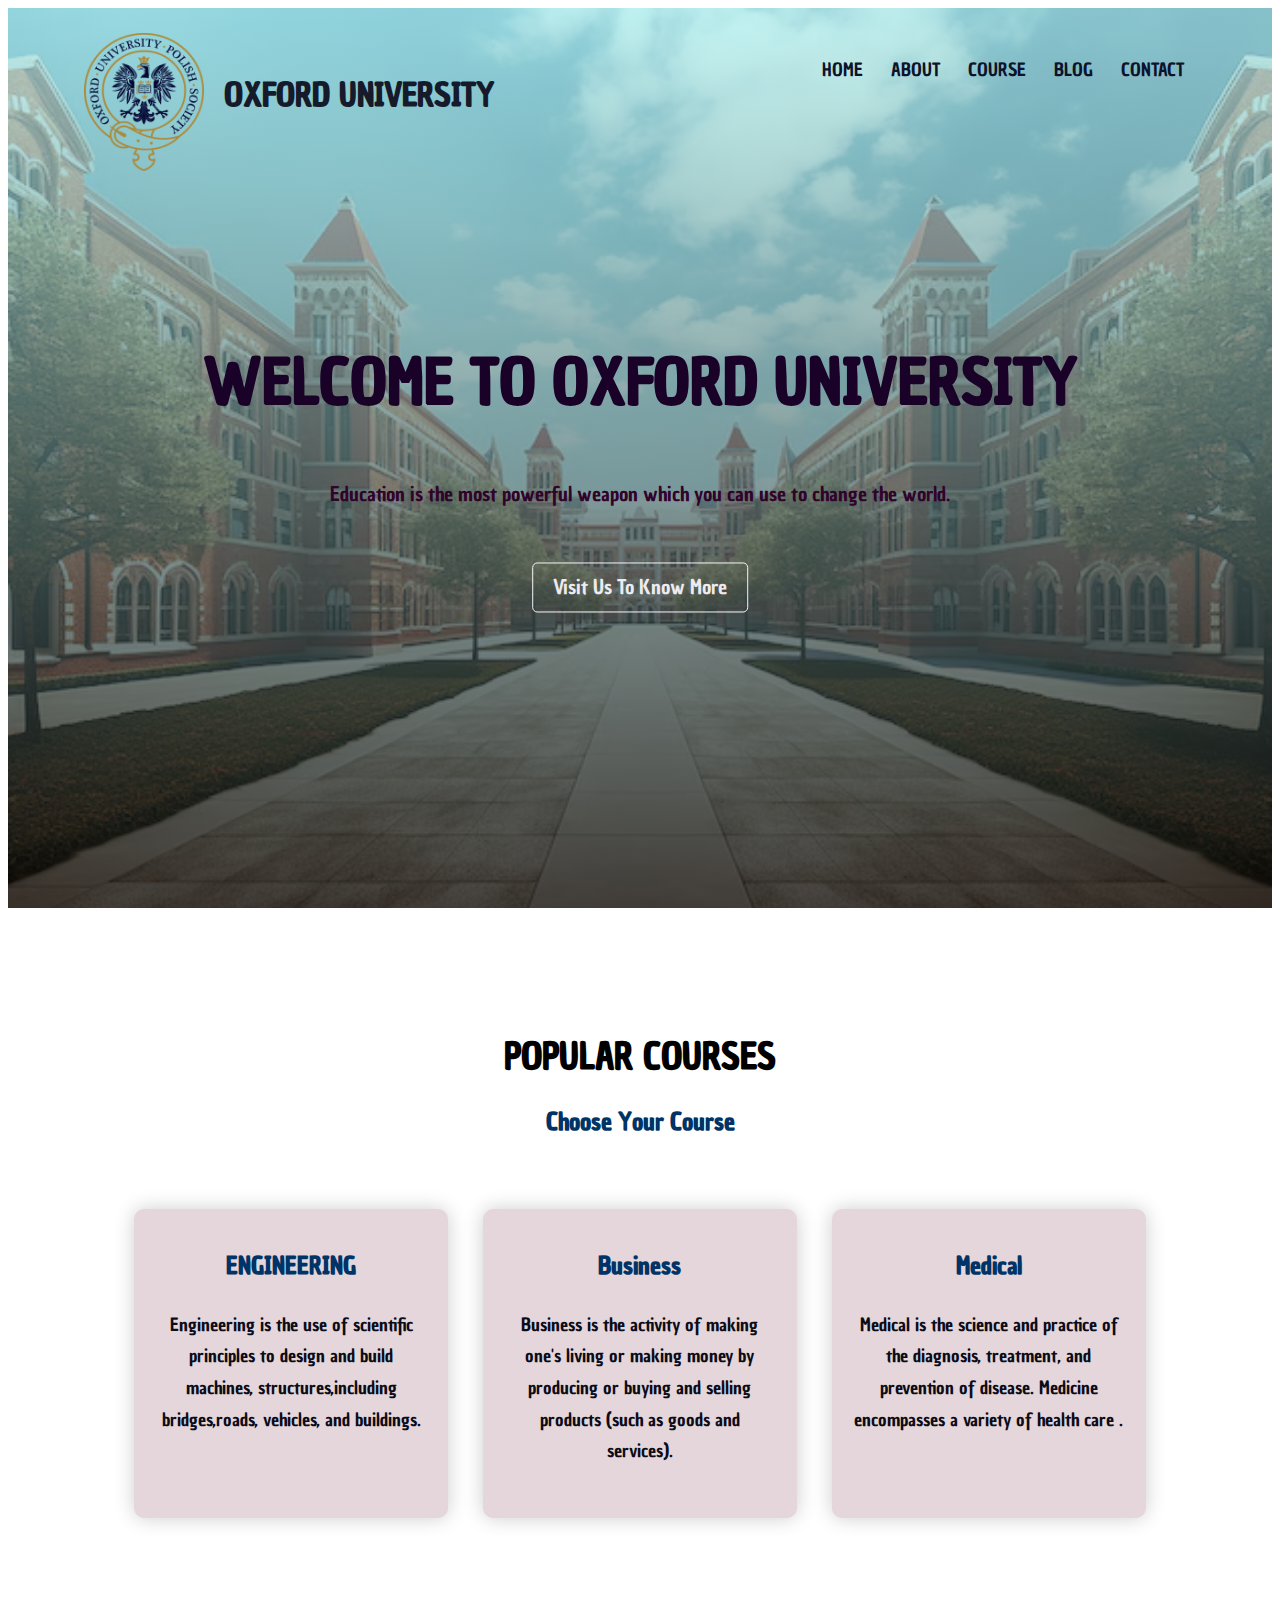
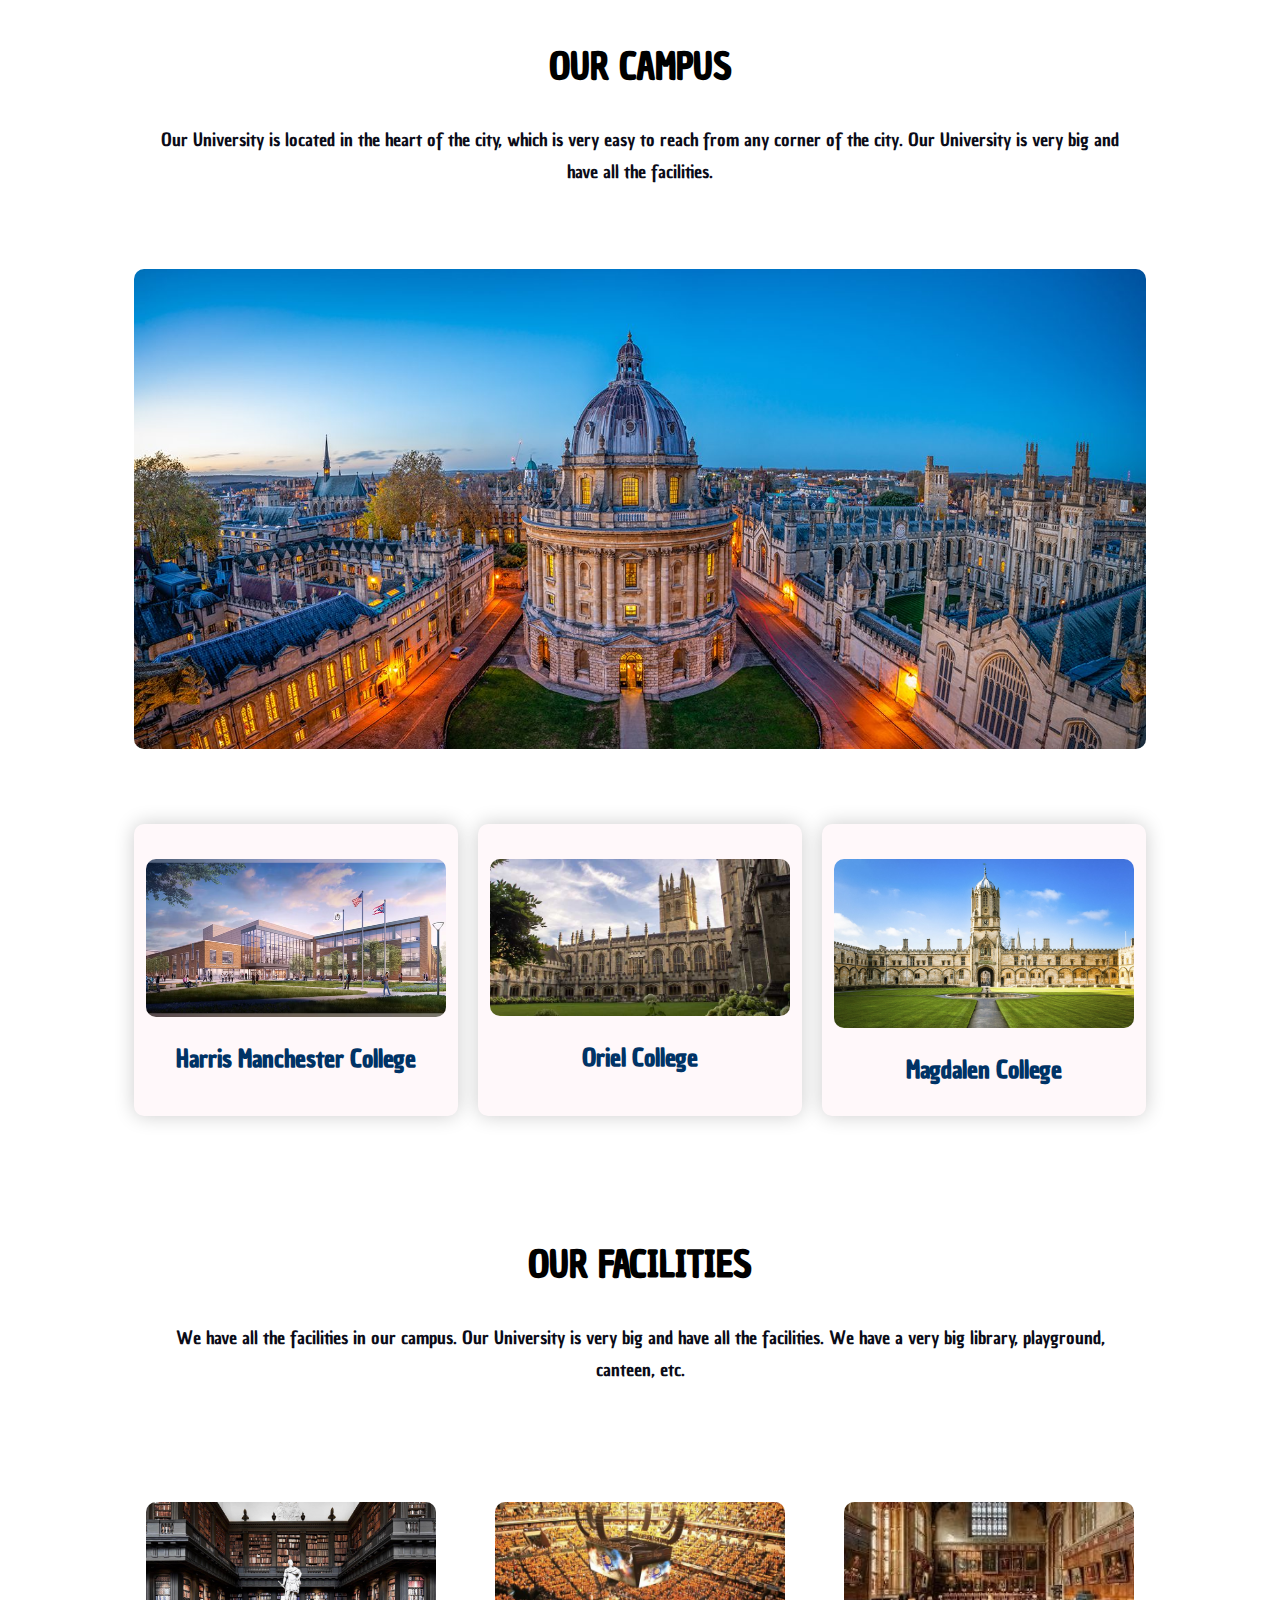
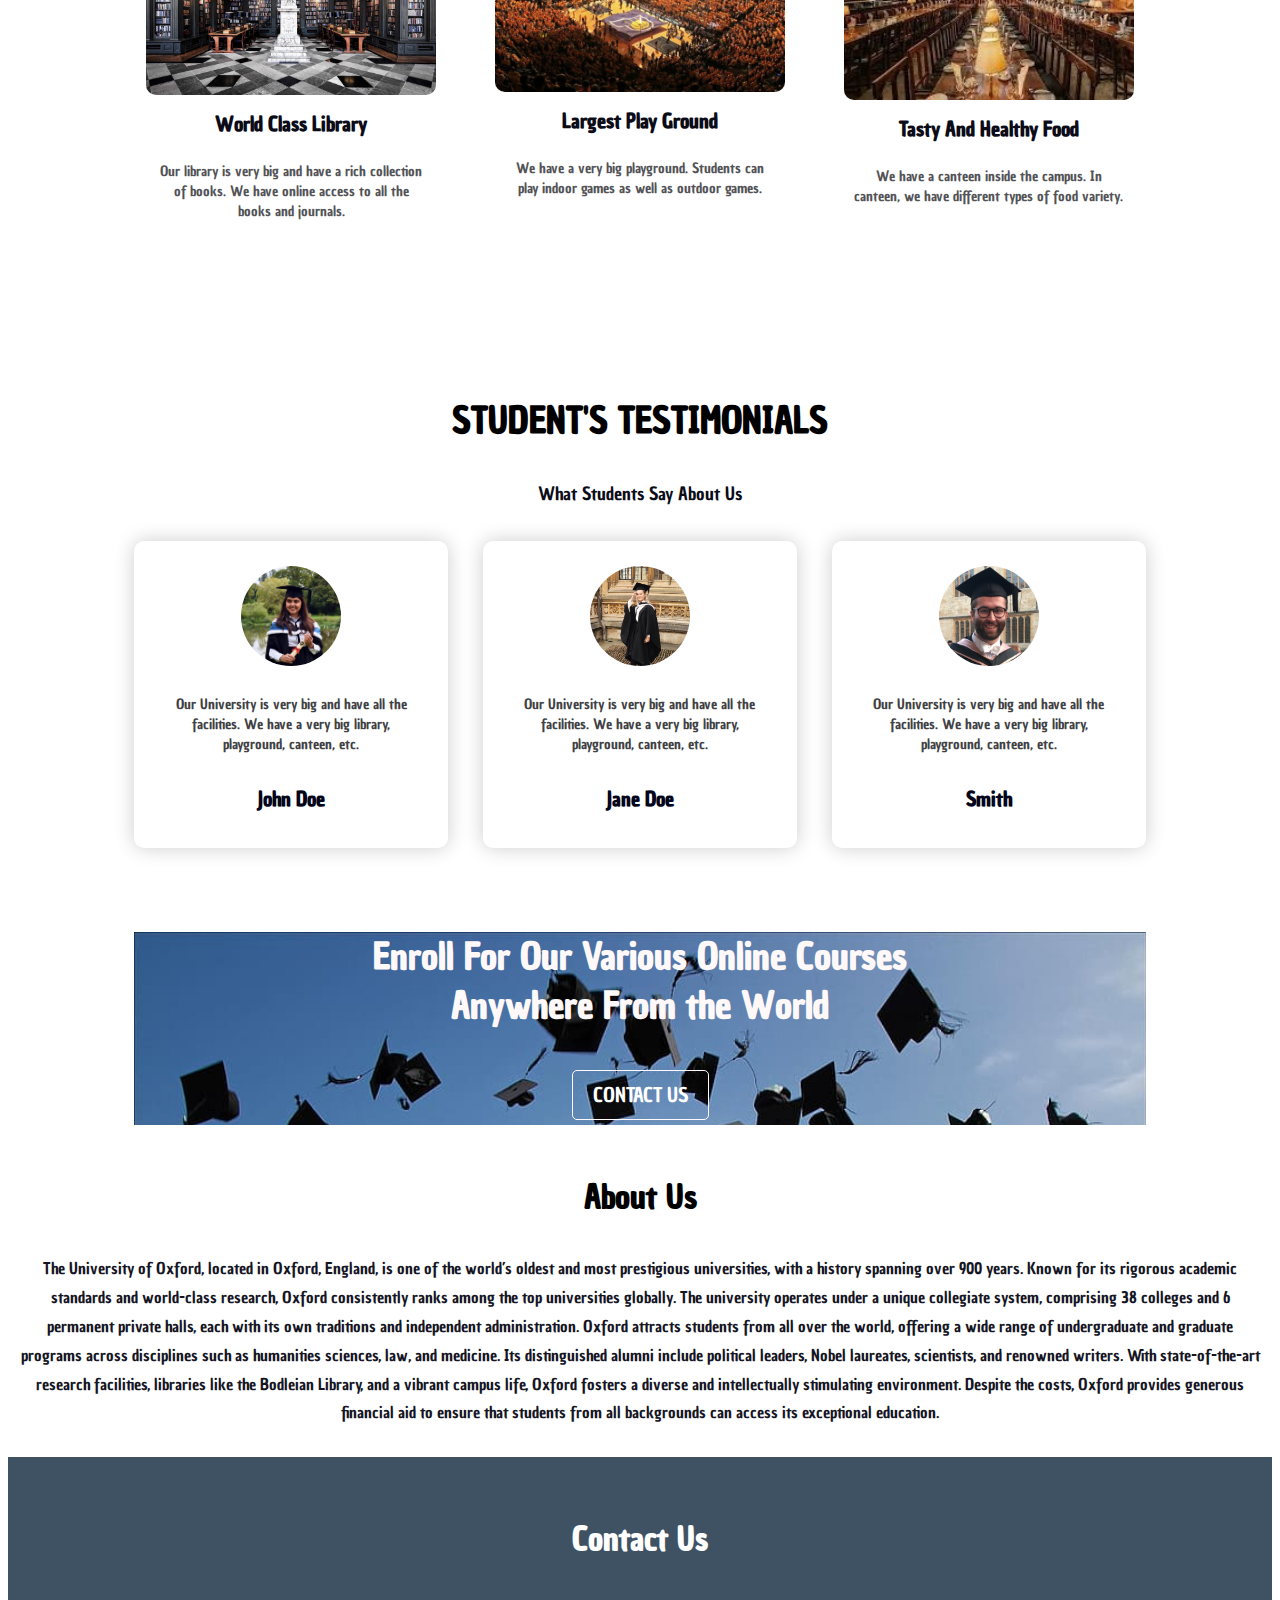
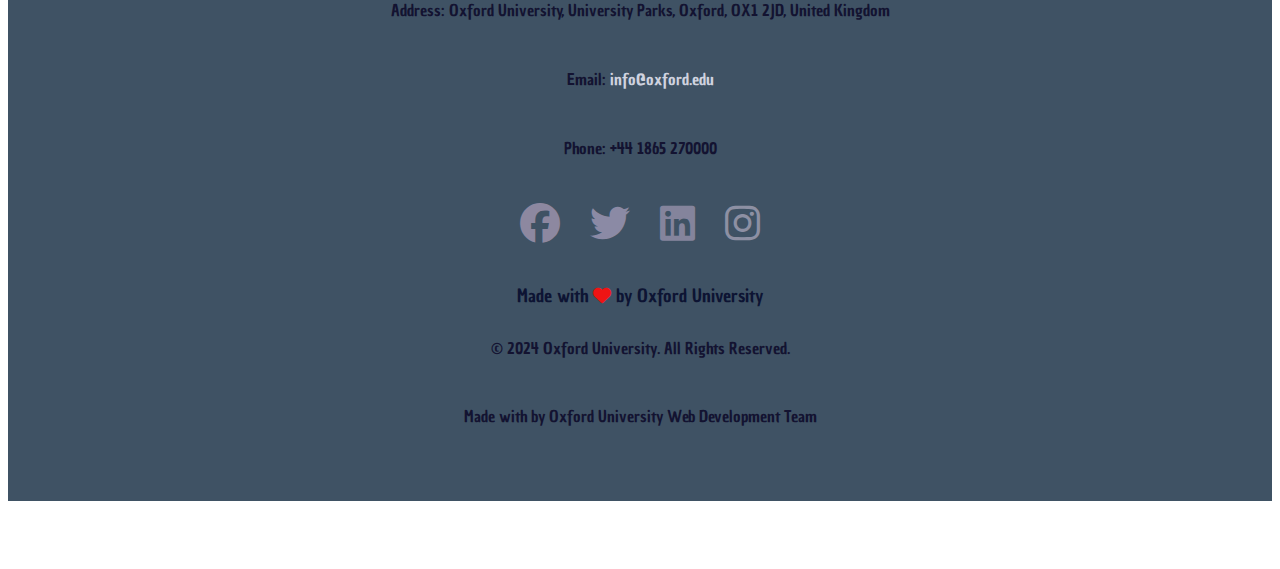
<file: index.html>
<!DOCTYPE html>
<html lang="en">
<head>
    <meta charset="UTF-8">
    <meta name="viewport" content="width=device-width, initial-scale=1.0">
    <title>University Website Design</title>
    <link rel="stylesheet" href="style.css">

   <link rel="stylesheet" href="https://cdnjs.cloudflare.com/ajax/libs/font-awesome/6.7.2/css/all.min.css">

    <link rel="preconnect" href="https://fonts.googleapis.com">
<link rel="preconnect" href="https://fonts.gstatic.com" crossorigin>
<link href="https://fonts.googleapis.com/css2?family=Chau+Philomene+One:ital@0;1&family=Ojuju:wght@200..800&family=Poetsen+One&family=Sour+Gummy:ital,wght@0,100..900;1,100..900&family=Spicy+Rice&family=Ysabeau+SC:wght@1..1000&display=swap" rel="stylesheet">
</head>
<body>
    <section class="header">
        <nav>
            <a href="index.html"><img src="imges/logo.jpg" ></a><h1>OXFORD UNIVERSITY</h1>

            <div  id = "navlinks"  class="nav-links">
                <i class="fa-solid fa-x" onclick="hideMenu()"></i>
                <ul>
                    <li><a href="index.html">HOME</a></li>
                    <li><a href="about.html">ABOUT</a></li>
                    <li><a href="course.html">COURSE</a></li>
                    <li><a href="blog.html">BLOG</a></li>
                    <li><a href="contact.html">CONTACT</a></li>
                    
                </ul>

            </div>
            <i class="fa-solid fa-bars" onclick="showMenu()"></i>
        
            
        </nav>

        <div class="text-box">
            <h1>WELCOME TO OXFORD UNIVERSITY</h1>
            <p>Education is the most powerful weapon which you can use to change the world.</p>
            <a href="about.html" class="hero-btn">Visit Us To Know More</a>
        </div>
        

    </section>

<!---course-->

<section class="course">
    <h1>POPULAR COURSES</h1>
    <h3>Choose Your Course</h3>
    <div class="row">
        <div class="course-col">
            <h3>ENGINEERING</h3>
            <p>Engineering is the use of scientific principles to design and build machines, structures,including bridges,roads, vehicles, and buildings.</p>
        </div>
        <div class="course-col">
            <h3>Business</h3>
            <p>Business is the activity of making one's living or making money by producing or buying and selling products (such as goods and services).</p>
        </div>
        <div class="course-col">
            <h3>Medical</h3>
            <p>Medical is the science and practice of the diagnosis, treatment, and prevention of disease. Medicine encompasses a variety of health care .</p>
        </div>
    </div>
</section>

<section class="campus">
    <h1>OUR CAMPUS</h1>
    <p>Our University is located in the heart of the city, which is very easy to reach from any corner of the city. Our University is very big and have all the facilities.</p>
    <img src="imges/campus.jpg">

    <div class="row">
        <div class="campus-col">
            <img src="imges/campus2.jpg" >
            <h3>Harris Manchester College</h3>
        </div>
        <div class="campus-col">
            <img src="imges/campus5.jpg">
            <h3>Oriel College</h3>
        </div>
        <div class="campus-col">
            <img src="imges/campus6.jpg">
            <h3>Magdalen College</h3>
        </div>
        
    </div>
</section>

<section class="facilities">
    <h1>OUR FACILITIES</h1>
    <p>We have all the facilities in our campus. Our University is very big and have all the facilities. We have a very big library, playground, canteen, etc.</p>
    <div class="row">
        <div class="facilities-col">
            <img src="imges/library.jpg">
            <h3>World Class Library</h3>
            <p>Our library is very big and have a rich collection of books. We have online access to all the books and journals.</p>
        </div>
        <div class="facilities-col">
            <img src="imges/basketball.jpg">
            <h3>Largest Play Ground</hh3>
            <p>We have a very big playground. Students can play indoor games as well as outdoor games.</p>
        </div>
        <div class="facilities-col">
            <img src="imges/cafeteria.jpg">
            <h3>Tasty And Healthy Food</h3>
            <p>We have a canteen inside the campus. In canteen, we have different types of food variety.</p>
        </div>
    </div>

</section>

<!---testimoiallls-->
<section class="testimoiallls">
    <h1>STUDENT'S TESTIMONIALS</h1>
    <p>What Students Say About Us</p>
    <div class="row">
        <div class="testimoiallls-col">
            <img src="imges/student1.jpg">
            <div>
                <p>Our University is very big and have all the facilities. We have a very big library, playground, canteen, etc.</p>
                <h3>John Doe</h3>
                </div>
                </div>
                <div class="testimoiallls-col">
                    <img src="imges/student2.jpg">
                    <div>
                        <p>Our University is very big and have all the facilities. We have a very big library, playground, canteen, etc.</p>
                        <h3>Jane Doe</h3>
                        </div>
                        </div>
                        <div class="testimoiallls-col">
                            <img src="imges/student3.jpg">
                            <div>
                                <p>Our University is very big and have all the facilities. We have a very big library, playground, canteen, etc.</p>
                                <h3>Smith</h3>
                            
                                </div>
                                </div>
                                </div>
                                </section>

<!-----------------call to action------------------->
<section class="cta">
    <h1>Enroll For Our Various Online Courses <br> Anywhere From the World</h1>
    <a href="contact.html" class="hero-btn">CONTACT US</a>
</section>
                    
<!-------footer------->
<section class="footer">
    <h4>About Us</h4>
    <p>The University of Oxford, located in Oxford, England, is one of the world’s oldest and
         most prestigious universities, with a history spanning over 900 years. Known for its 
         rigorous academic standards and world-class research, Oxford consistently ranks among
          the top universities globally. The university operates under a unique collegiate system,
           comprising 38 colleges and 6 permanent private halls, each with its own traditions and 
           independent administration. Oxford attracts students from all over the world, offering 
           a wide range of undergraduate and graduate programs across disciplines such as humanities
            sciences, law, and medicine. Its distinguished alumni include political leaders, Nobel 
            laureates, scientists, and renowned writers. With state-of-the-art research facilities, 
            libraries like the Bodleian Library, and a vibrant campus life, Oxford fosters a diverse 
            and intellectually stimulating environment. Despite the costs, Oxford provides generous 
            financial aid to ensure that students from all backgrounds can access its exceptional education.</p>
    

    
     <!-- Contact Us Section -->
     <div class="footer-contact">
        <h4>Contact Us</h4>
        <p><strong>Address:</strong> Oxford University, University Parks, Oxford, OX1 2JD, United Kingdom</p>
        <p><strong>Email:</strong> <a href="mailto:info@oxford.edu">info@oxford.edu</a></p>
        <p><strong>Phone:</strong> +44 1865 270000</p>
        <div class="icons">

            <a href="https://m.facebook.com/the.university.of.oxford/" target="_blank"> <i class="fa-brands fa-facebook"></i></a>
                
            <a href="https://x.com/UniofOxford?t=FOLTvTH3wTBrBu2NPXpJ1Q&s=08" target="_blank"><i class="fa-brands fa-twitter"></i></a>
                
            <a href="https://www.linkedin.com/school/oxforduni/" target="_blank"> <i class="fa-brands fa-linkedin"></i></a>
            
            <a href="https://www.instagram.com/oxford_uni/?hl=en" target="_blank"><i class="fa-brands fa-instagram"></i></a>
        </div>
        <h2>Made with <i class="fa-duotone fa-solid fa-heart"></i> by Oxford University</h2>
    
         <!-- Copyright Section -->
    <div class="footer-bottom">
        <p>&copy; 2024 Oxford University. All Rights Reserved.</p>
        <p>Made with <i class="fa-duotone fa-heart"></i> by Oxford University Web Development Team</p>
    </div>
    </div>
    </section>



<!------------java script from toggle menu-------------->
    <script>
        var navlinks = document.getElementById("navlinks");

        function showMenu() {
            console.log("menu clicked ")
            navlinks.style.right ="0";
        }

        function hideMenu() {
            console.log("menu clicked ")
            navlinks.style.right="-200px";
        }
    </script>
    
</body>
</html>
</file>
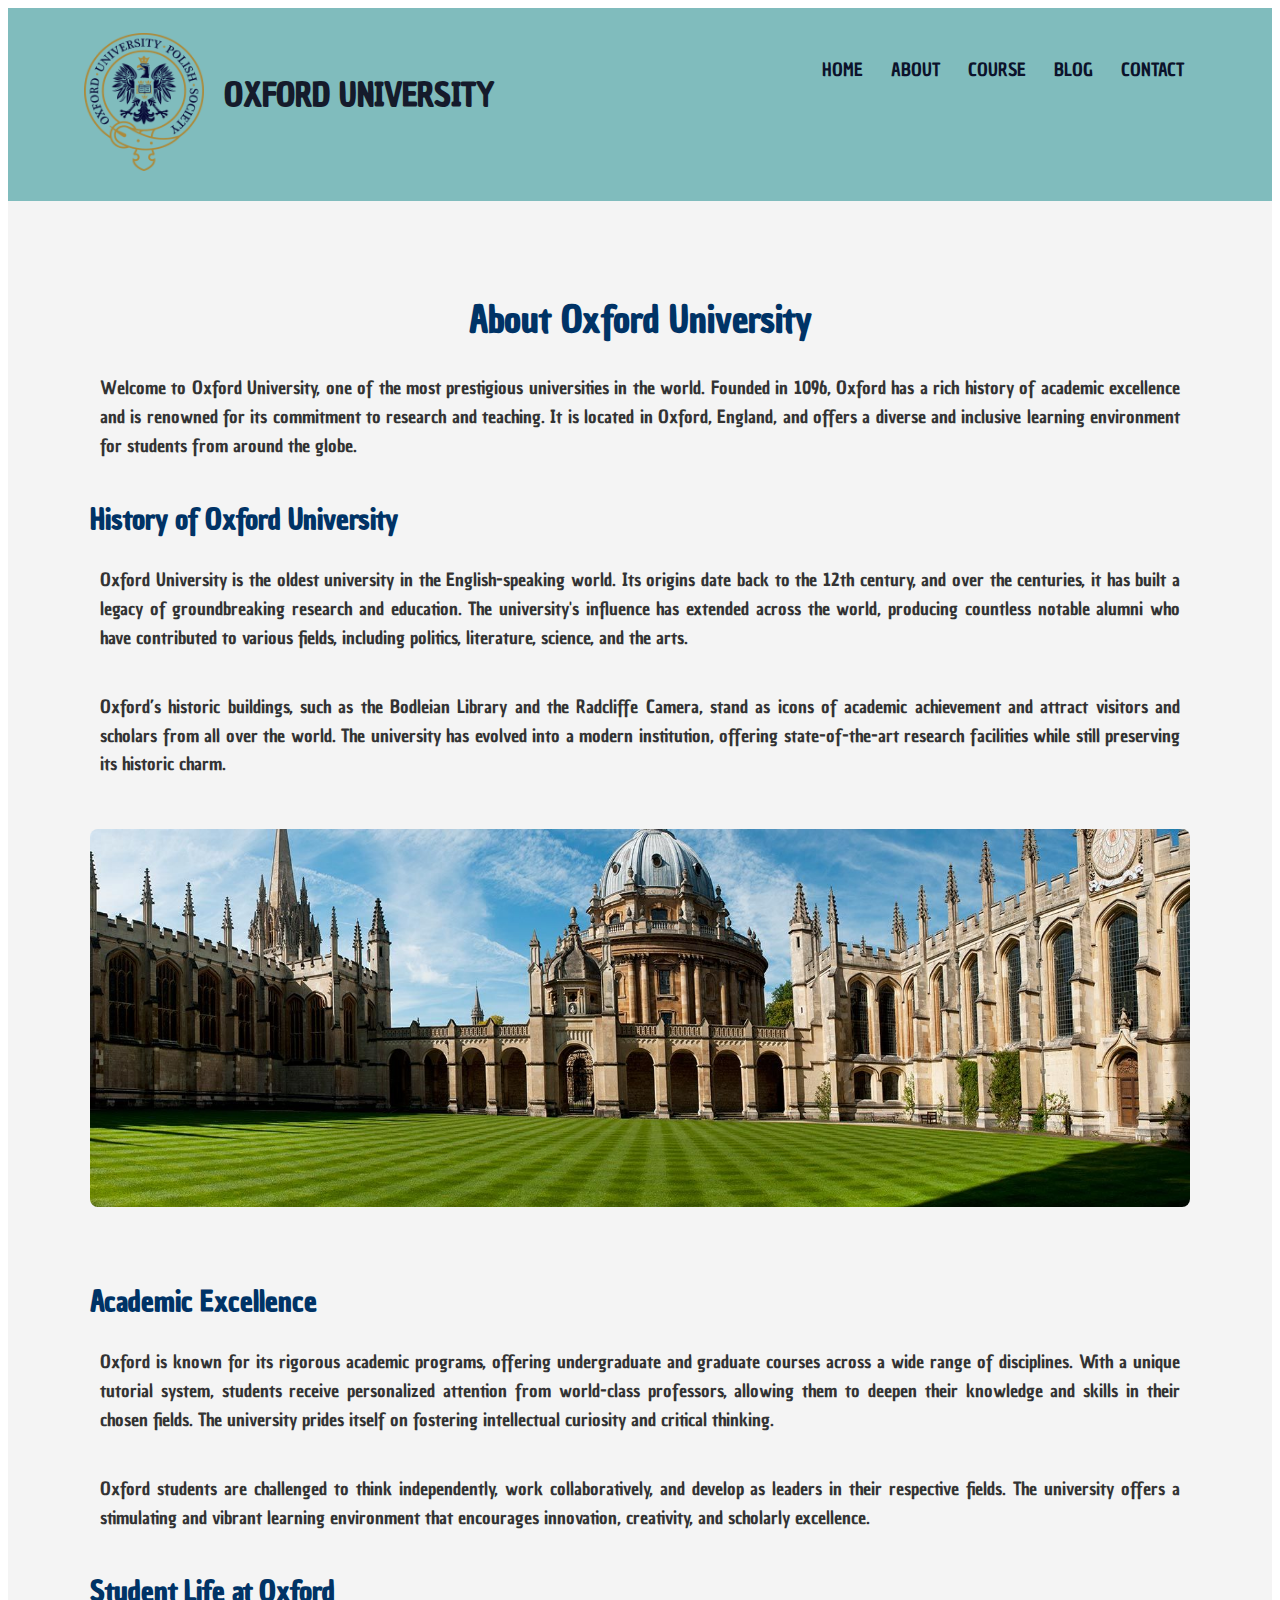
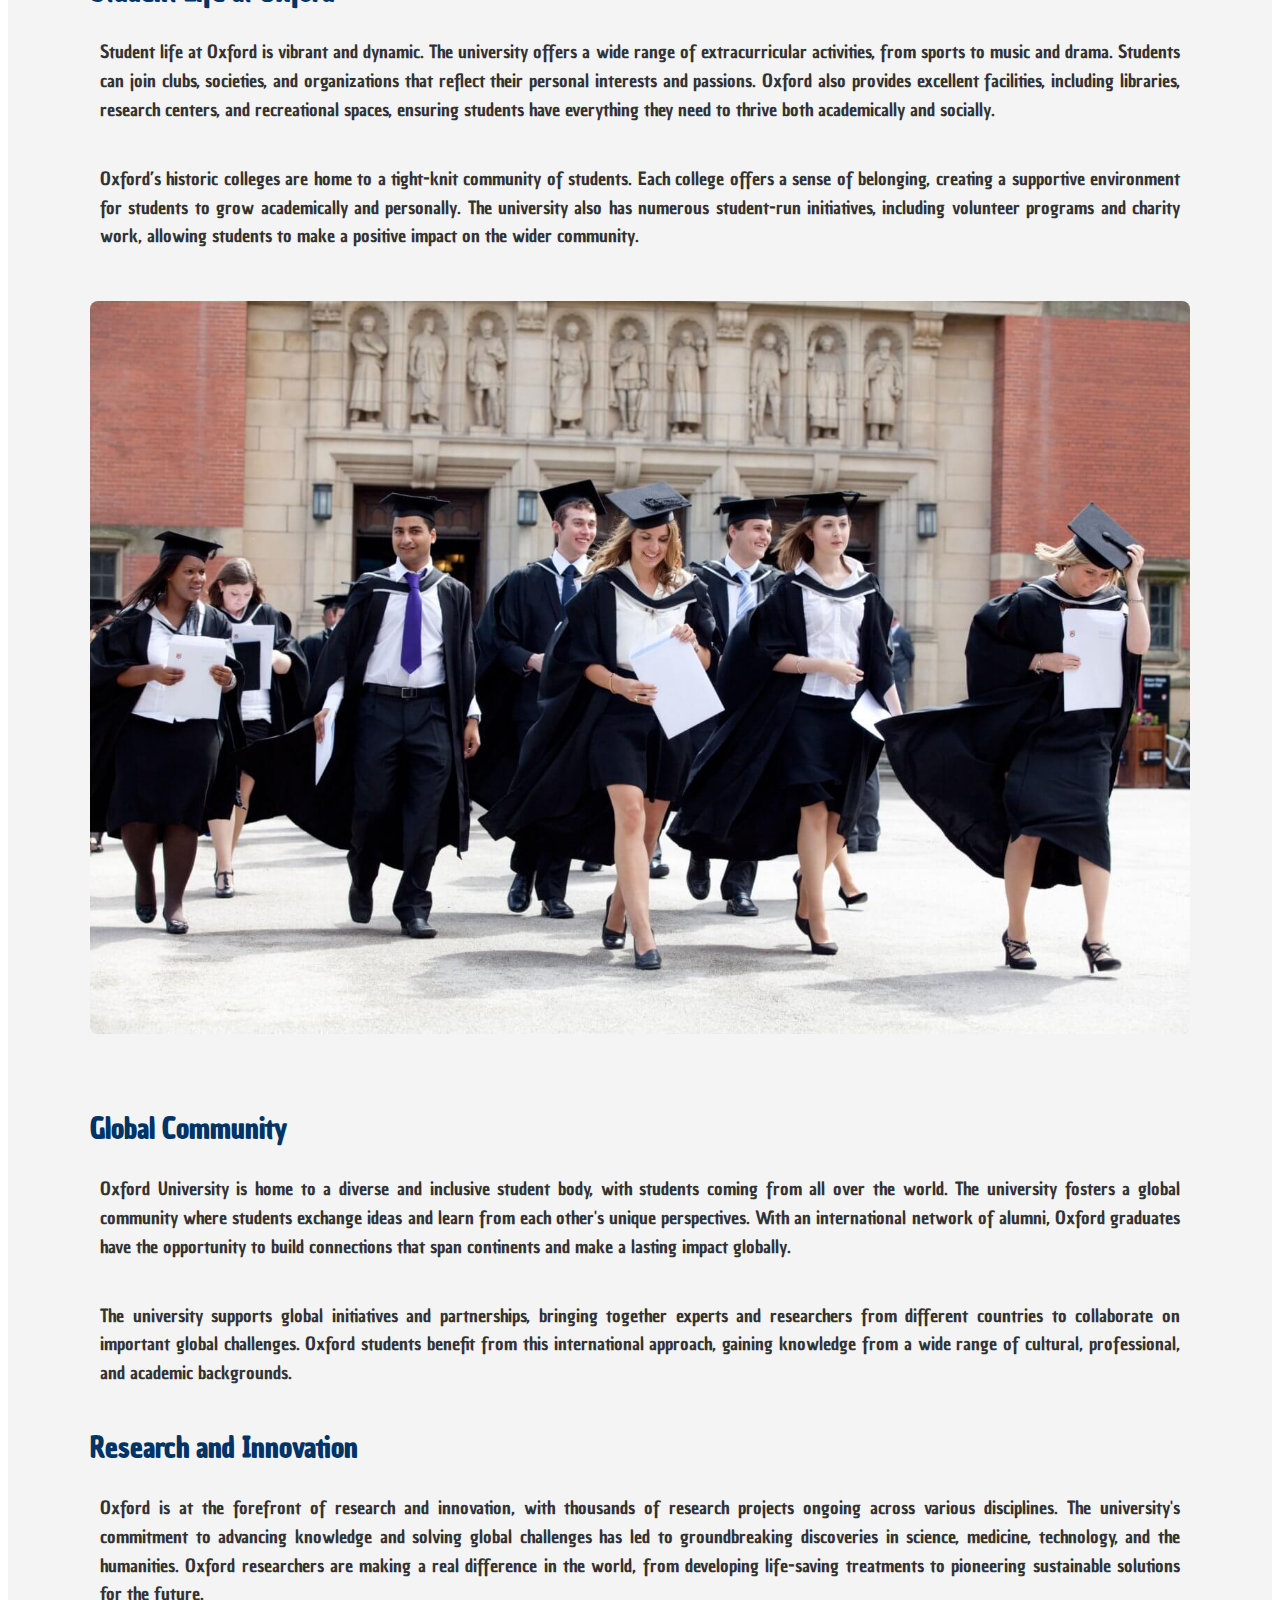
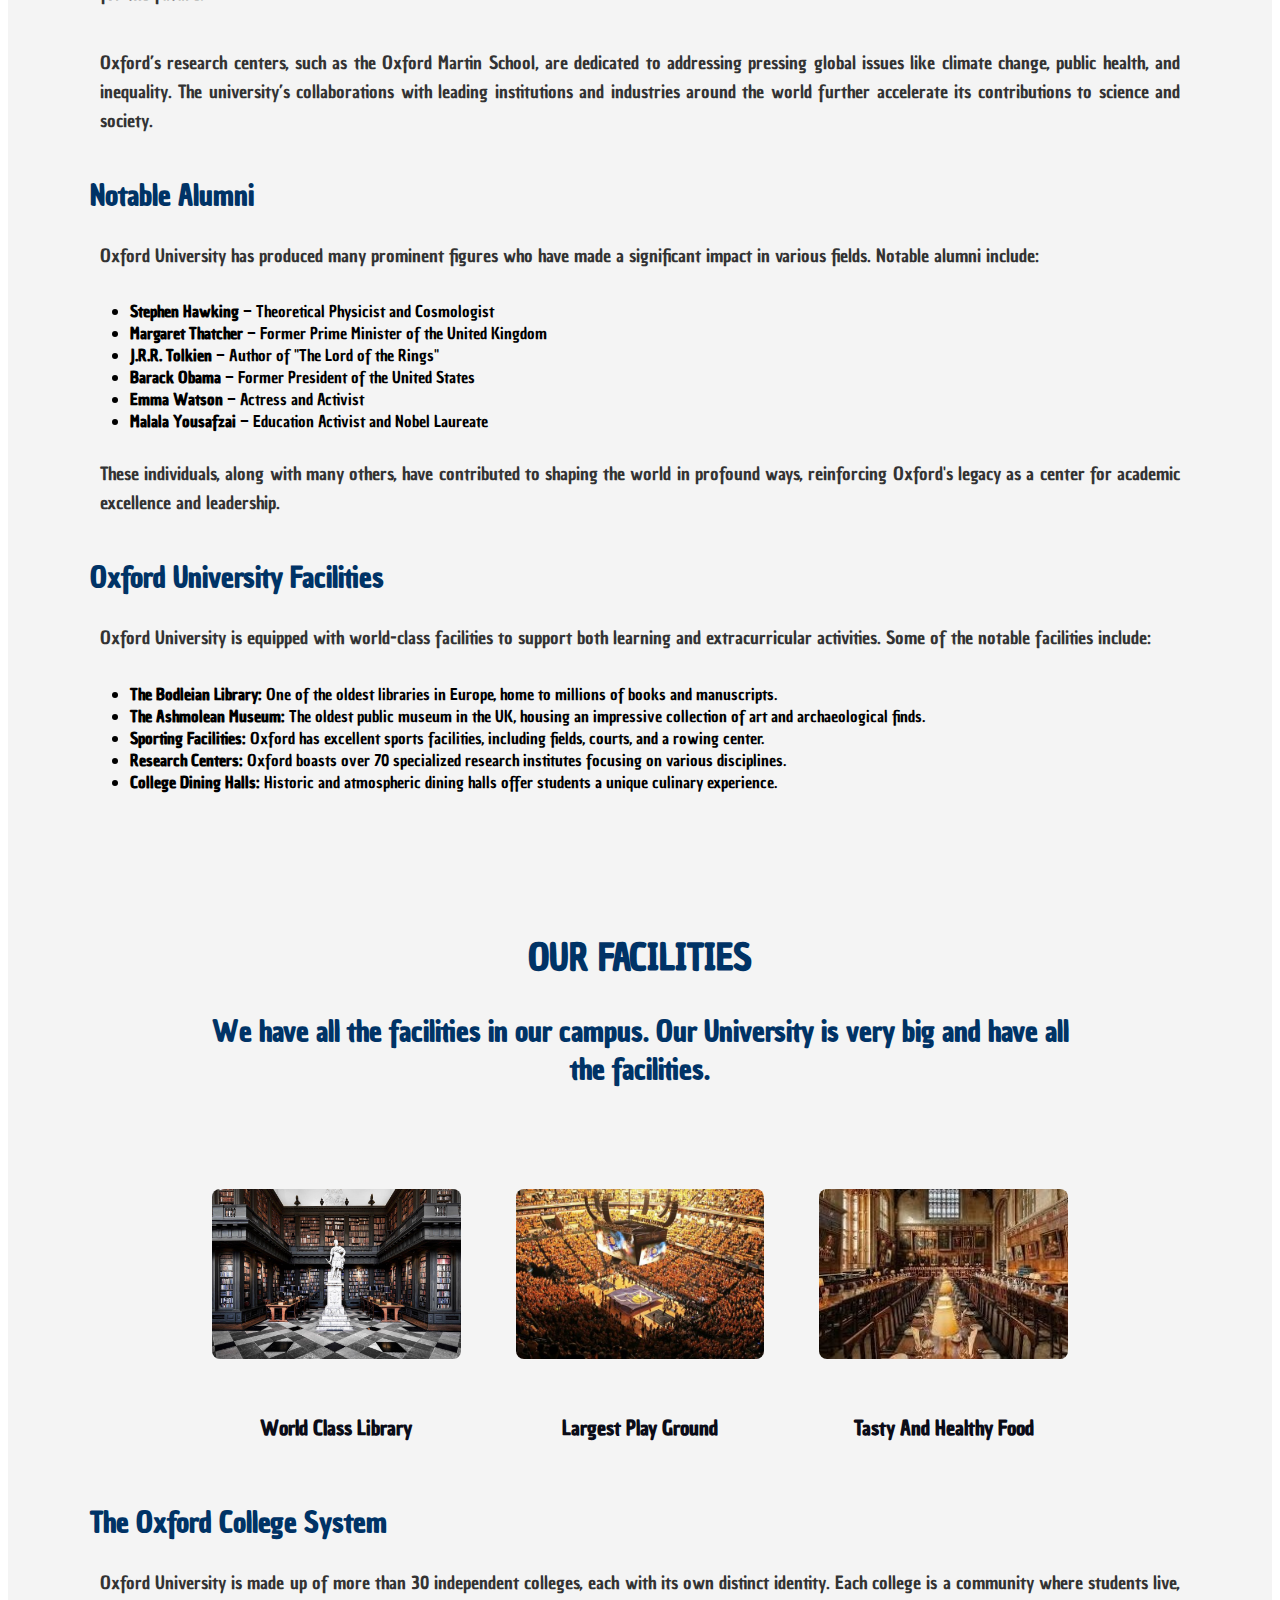
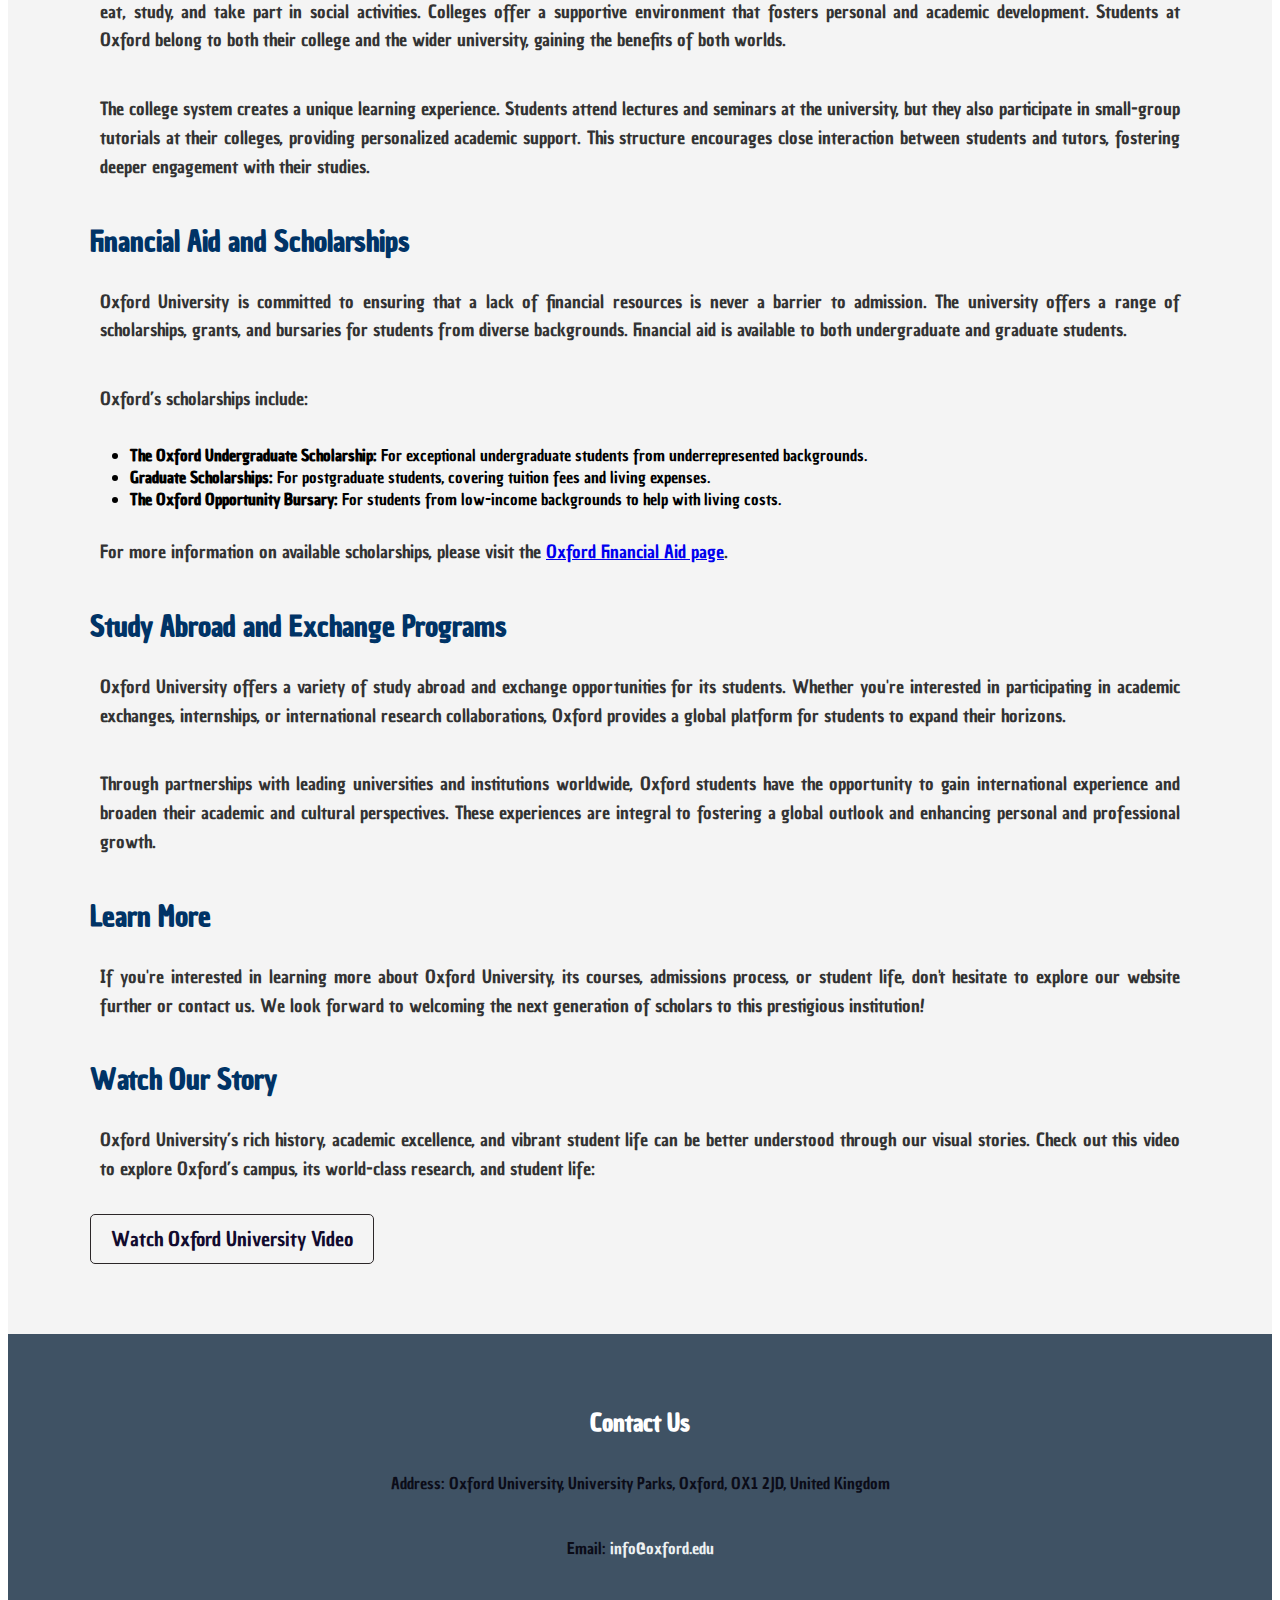
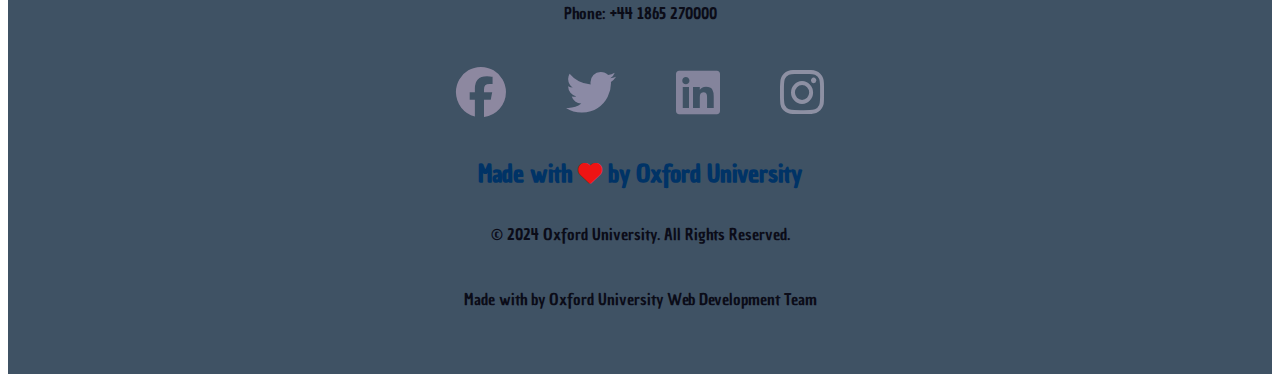
<file: about.html>
<!DOCTYPE html>
<html lang="en">
<head>
    <meta charset="UTF-8">
    <meta name="viewport" content="width=device-width, initial-scale=1.0">
    <title>About - Oxford University</title>

    <link rel="stylesheet" href="style.css">

    <link rel="stylesheet" href="https://cdnjs.cloudflare.com/ajax/libs/font-awesome/6.7.2/css/all.min.css">

    <link rel="preconnect" href="https://fonts.googleapis.com">
<link rel="preconnect" href="https://fonts.gstatic.com" crossorigin>
<link href="https://fonts.googleapis.com/css2?family=Chau+Philomene+One:ital@0;1&family=Ojuju:wght@200..800&family=Poetsen+One&family=Sour+Gummy:ital,wght@0,100..900;1,100..900&family=Spicy+Rice&family=Ysabeau+SC:wght@1..1000&display=swap" rel="stylesheet">
</head>
<body>
   
    <section class="header-about">
        <nav>
            <a href="index.html"><img src="imges/logo.jpg" ></a><h1>OXFORD UNIVERSITY</h1>

            <div  id = "navlinks"  class="nav-links">
                <i class="fa-solid fa-x" onclick="hideMenu()"></i>
                <ul>
                    <li><a href="index.html">HOME</a></li>
                    <li><a href="about.html">ABOUT</a></li>
                    <li><a href="course.html">COURSE</a></li>
                    <li><a href="blog.html">BLOG</a></li>
                    <li><a href="contact.html">CONTACT</a></li>
                    
                </ul>

            </div>
            <i class="fa-solid fa-bars" onclick="showMenu()"></i>
        
            
        </nav>


    
    <section class="about-hero">

        <div class="about-hero-text">
            <h1>About Oxford University</h1>
            <p>Welcome to Oxford University, one of the most prestigious universities in the world. Founded in 1096, Oxford has a rich history of academic excellence and is renowned for its commitment to research and teaching. It is located in Oxford, England, and offers a diverse and inclusive learning environment for students from around the globe.</p>
          

          
            <h2>History of Oxford University</h2>
            <p>Oxford University is the oldest university in the English-speaking world. Its origins date back to the 12th century, and over the centuries, it has built a legacy of groundbreaking research and education. The university's influence has extended across the world, producing countless notable alumni who have contributed to various fields, including politics, literature, science, and the arts.</p>
            <p>Oxford’s historic buildings, such as the Bodleian Library and the Radcliffe Camera, stand as icons of academic achievement and attract visitors and scholars from all over the world. The university has evolved into a modern institution, offering state-of-the-art research facilities while still preserving its historic charm.</p>
            <img src="./imges/about.jpg" alt="Oxford University Architecture" />
        
        
        
            <h2>Academic Excellence</h2>
            <p>Oxford is known for its rigorous academic programs, offering undergraduate and graduate courses across a wide range of disciplines. With a unique tutorial system, students receive personalized attention from world-class professors, allowing them to deepen their knowledge and skills in their chosen fields. The university prides itself on fostering intellectual curiosity and critical thinking.</p>
            <p>Oxford students are challenged to think independently, work collaboratively, and develop as leaders in their respective fields. The university offers a stimulating and vibrant learning environment that encourages innovation, creativity, and scholarly excellence.</p>
        
        
    
            <h2>Student Life at Oxford</h2>
            <p>Student life at Oxford is vibrant and dynamic. The university offers a wide range of extracurricular activities, from sports to music and drama. Students can join clubs, societies, and organizations that reflect their personal interests and passions. Oxford also provides excellent facilities, including libraries, research centers, and recreational spaces, ensuring students have everything they need to thrive both academically and socially.</p>
            <p>Oxford’s historic colleges are home to a tight-knit community of students. Each college offers a sense of belonging, creating a supportive environment for students to grow academically and personally. The university also has numerous student-run initiatives, including volunteer programs and charity work, allowing students to make a positive impact on the wider community.</p>
            <img src="./imges/about1.jpg" alt="Oxford Students" />
        

        
            <h2>Global Community</h2>
            <p>Oxford University is home to a diverse and inclusive student body, with students coming from all over the world. The university fosters a global community where students exchange ideas and learn from each other's unique perspectives. With an international network of alumni, Oxford graduates have the opportunity to build connections that span continents and make a lasting impact globally.</p>
            <p>The university supports global initiatives and partnerships, bringing together experts and researchers from different countries to collaborate on important global challenges. Oxford students benefit from this international approach, gaining knowledge from a wide range of cultural, professional, and academic backgrounds.</p>
        

        
            <h2>Research and Innovation</h2>
            <p>Oxford is at the forefront of research and innovation, with thousands of research projects ongoing across various disciplines. The university's commitment to advancing knowledge and solving global challenges has led to groundbreaking discoveries in science, medicine, technology, and the humanities. Oxford researchers are making a real difference in the world, from developing life-saving treatments to pioneering sustainable solutions for the future.</p>
            <p>Oxford’s research centers, such as the Oxford Martin School, are dedicated to addressing pressing global issues like climate change, public health, and inequality. The university’s collaborations with leading institutions and industries around the world further accelerate its contributions to science and society.</p>
        
        

        
            <h2>Notable Alumni</h2>
            <p>Oxford University has produced many prominent figures who have made a significant impact in various fields. Notable alumni include:</p>
            <ul>
                <li><strong>Stephen Hawking</strong> – Theoretical Physicist and Cosmologist</li>
                <li><strong>Margaret Thatcher</strong> – Former Prime Minister of the United Kingdom</li>
                <li><strong>J.R.R. Tolkien</strong> – Author of "The Lord of the Rings"</li>
                <li><strong>Barack Obama</strong> – Former President of the United States</li>
                <li><strong>Emma Watson</strong> – Actress and Activist</li>
                <li><strong>Malala Yousafzai</strong> – Education Activist and Nobel Laureate</li>
            </ul>
            <p>These individuals, along with many others, have contributed to shaping the world in profound ways, reinforcing Oxford's legacy as a center for academic excellence and leadership.</p>
        

        
            <h2>Oxford University Facilities</h2>
            <p>Oxford University is equipped with world-class facilities to support both learning and extracurricular activities. Some of the notable facilities include:</p>
            <ul>
                <li><strong>The Bodleian Library:</strong> One of the oldest libraries in Europe, home to millions of books and manuscripts.</li>
                <li><strong>The Ashmolean Museum:</strong> The oldest public museum in the UK, housing an impressive collection of art and archaeological finds.</li>
                <li><strong>Sporting Facilities:</strong> Oxford has excellent sports facilities, including fields, courts, and a rowing center.</li>
                <li><strong>Research Centers:</strong> Oxford boasts over 70 specialized research institutes focusing on various disciplines.</li>
                <li><strong>College Dining Halls:</strong> Historic and atmospheric dining halls offer students a unique culinary experience.</li>
            </ul>
            
            <section class="facilities">
                <h1>OUR FACILITIES</h1>
            
                <h2>We have all the facilities in our campus. Our University is very big and have all the facilities.</h2>
                <div class="row">
                    <div class="facilities-col">
                        <img src="imges/library.jpg">
                        <h3>World Class Library</h3>
                    
                    </div>
                    <div class="facilities-col">
                        <img src="imges/basketball.jpg">
                        <h3>Largest Play Ground</hh3>
                        
                    </div>
                    <div class="facilities-col">
                        <img src="imges/cafeteria.jpg">
                        <h3>Tasty And Healthy Food</h3>
                        
                    </div>
                    

                </div>
            
            </section>
        

        
            <h2>The Oxford College System</h2>
            <p>Oxford University is made up of more than 30 independent colleges, each with its own distinct identity. Each college is a community where students live, eat, study, and take part in social activities. Colleges offer a supportive environment that fosters personal and academic development. Students at Oxford belong to both their college and the wider university, gaining the benefits of both worlds.</p>
            <p>The college system creates a unique learning experience. Students attend lectures and seminars at the university, but they also participate in small-group tutorials at their colleges, providing personalized academic support. This structure encourages close interaction between students and tutors, fostering deeper engagement with their studies.</p>
        

        
            <h2>Financial Aid and Scholarships</h2>
            <p>Oxford University is committed to ensuring that a lack of financial resources is never a barrier to admission. The university offers a range of scholarships, grants, and bursaries for students from diverse backgrounds. Financial aid is available to both undergraduate and graduate students.</p>
            <p>Oxford’s scholarships include:</p>
            <ul>
                <li><strong>The Oxford Undergraduate Scholarship:</strong> For exceptional undergraduate students from underrepresented backgrounds.</li>
                <li><strong>Graduate Scholarships:</strong> For postgraduate students, covering tuition fees and living expenses.</li>
                <li><strong>The Oxford Opportunity Bursary:</strong> For students from low-income backgrounds to help with living costs.</li>
            </ul>
            <p>For more information on available scholarships, please visit the <a href="https://www.ox.ac.uk/admissions/undergraduate/fees-and-funding">Oxford Financial Aid page</a>.</p>
        

        
            <h2>Study Abroad and Exchange Programs</h2>
            <p>Oxford University offers a variety of study abroad and exchange opportunities for its students. Whether you're interested in participating in academic exchanges, internships, or international research collaborations, Oxford provides a global platform for students to expand their horizons.</p>
            <p>Through partnerships with leading universities and institutions worldwide, Oxford students have the opportunity to gain international experience and broaden their academic and cultural perspectives. These experiences are integral to fostering a global outlook and enhancing personal and professional growth.</p>
        

            <h2>Learn More</h2>
            <p>If you're interested in learning more about Oxford University, its courses, admissions process, or student life, don't hesitate to explore our website further or contact us. We look forward to welcoming the next generation of scholars to this prestigious institution!</p>
        

            <h2>Watch Our Story</h2>
            <p>Oxford University’s rich history, academic excellence, and vibrant student life can be better understood through our visual stories. Check out this video to explore Oxford’s campus, its world-class research, and student life:</p>
            <a href="https://youtu.be/LIren-C43oA?si=MjLgl8Uy7936q9Sq" target="_blank">
                <button class="button-about">Watch Oxford University Video</button>
            </a>
        </div>

</section>
        
    
    
    
    <div class="footer-about">
        <h4>Contact Us</h4>
        <p><strong>Address:</strong> Oxford University, University Parks, Oxford, OX1 2JD, United Kingdom</p>
        <p><strong>Email:</strong> <a href="mailto:info@oxford.edu">info@oxford.edu</a></p>
        <p><strong>Phone:</strong> +44 1865 270000</p>
        <div class="icons">

            <a href="https://m.facebook.com/the.university.of.oxford/" target="_blank"> <i class="fa-brands fa-facebook"></i></a>
                
            <a href="https://x.com/UniofOxford?t=FOLTvTH3wTBrBu2NPXpJ1Q&s=08" target="_blank"><i class="fa-brands fa-twitter"></i></a>
                
            <a href="https://www.linkedin.com/school/oxforduni/" target="_blank"> <i class="fa-brands fa-linkedin"></i></a>
            
            <a href="https://www.instagram.com/oxford_uni/?hl=en" target="_blank"><i class="fa-brands fa-instagram"></i></a>
        </div>
        <h2>Made with <i class="fa-duotone fa-solid fa-heart"></i> by Oxford University</h2>
    
        
        <p>&copy; 2024 Oxford University. All Rights Reserved.</p>
        <p>Made with <i class="fa-duotone fa-heart"></i> by Oxford University Web Development Team</p>
    
    </div>

    <!------------java script from toggle menu-------------->
    <script>
        var navlinks = document.getElementById("navlinks");

        function showMenu() {
            console.log("menu clicked ")
            navlinks.style.right ="0";
        }

        function hideMenu() {
            console.log("menu clicked ")
            navlinks.style.right="-200px";
        }
    </script>


    
</body>
</html>
</file>
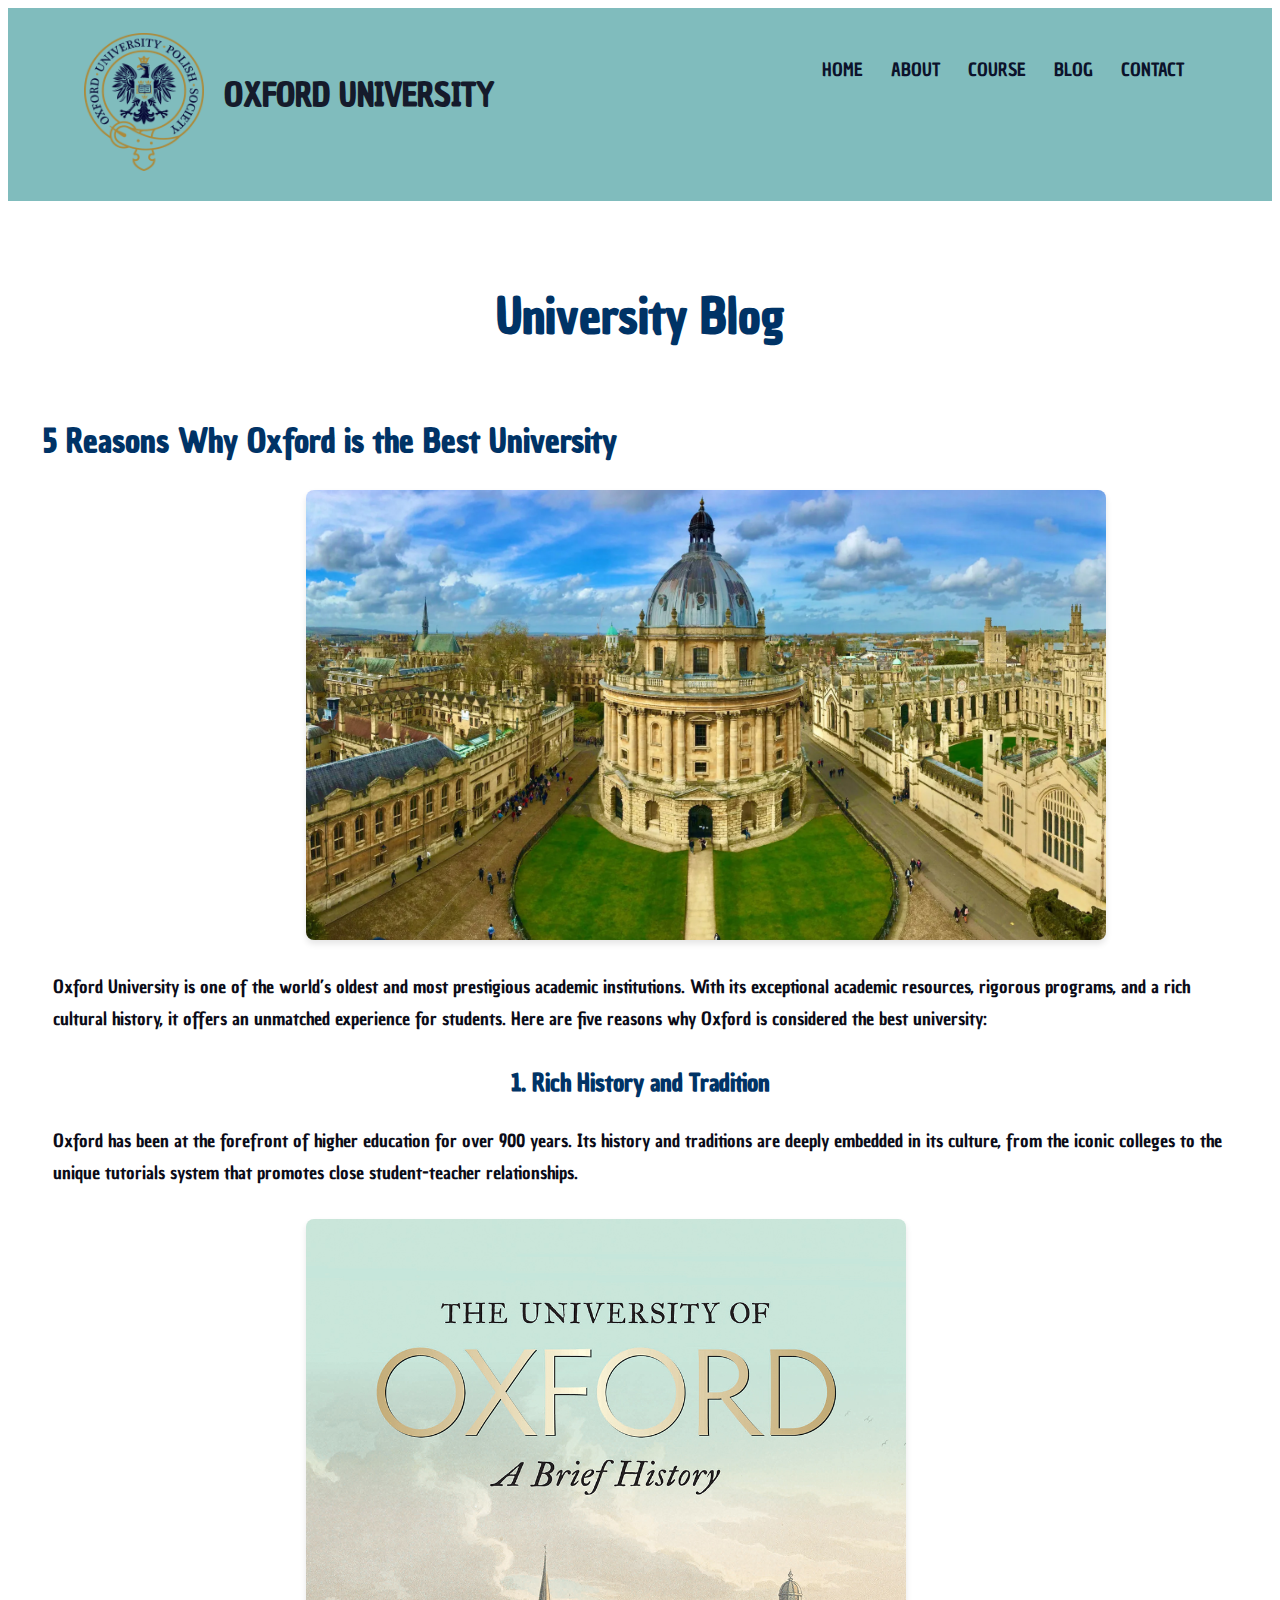
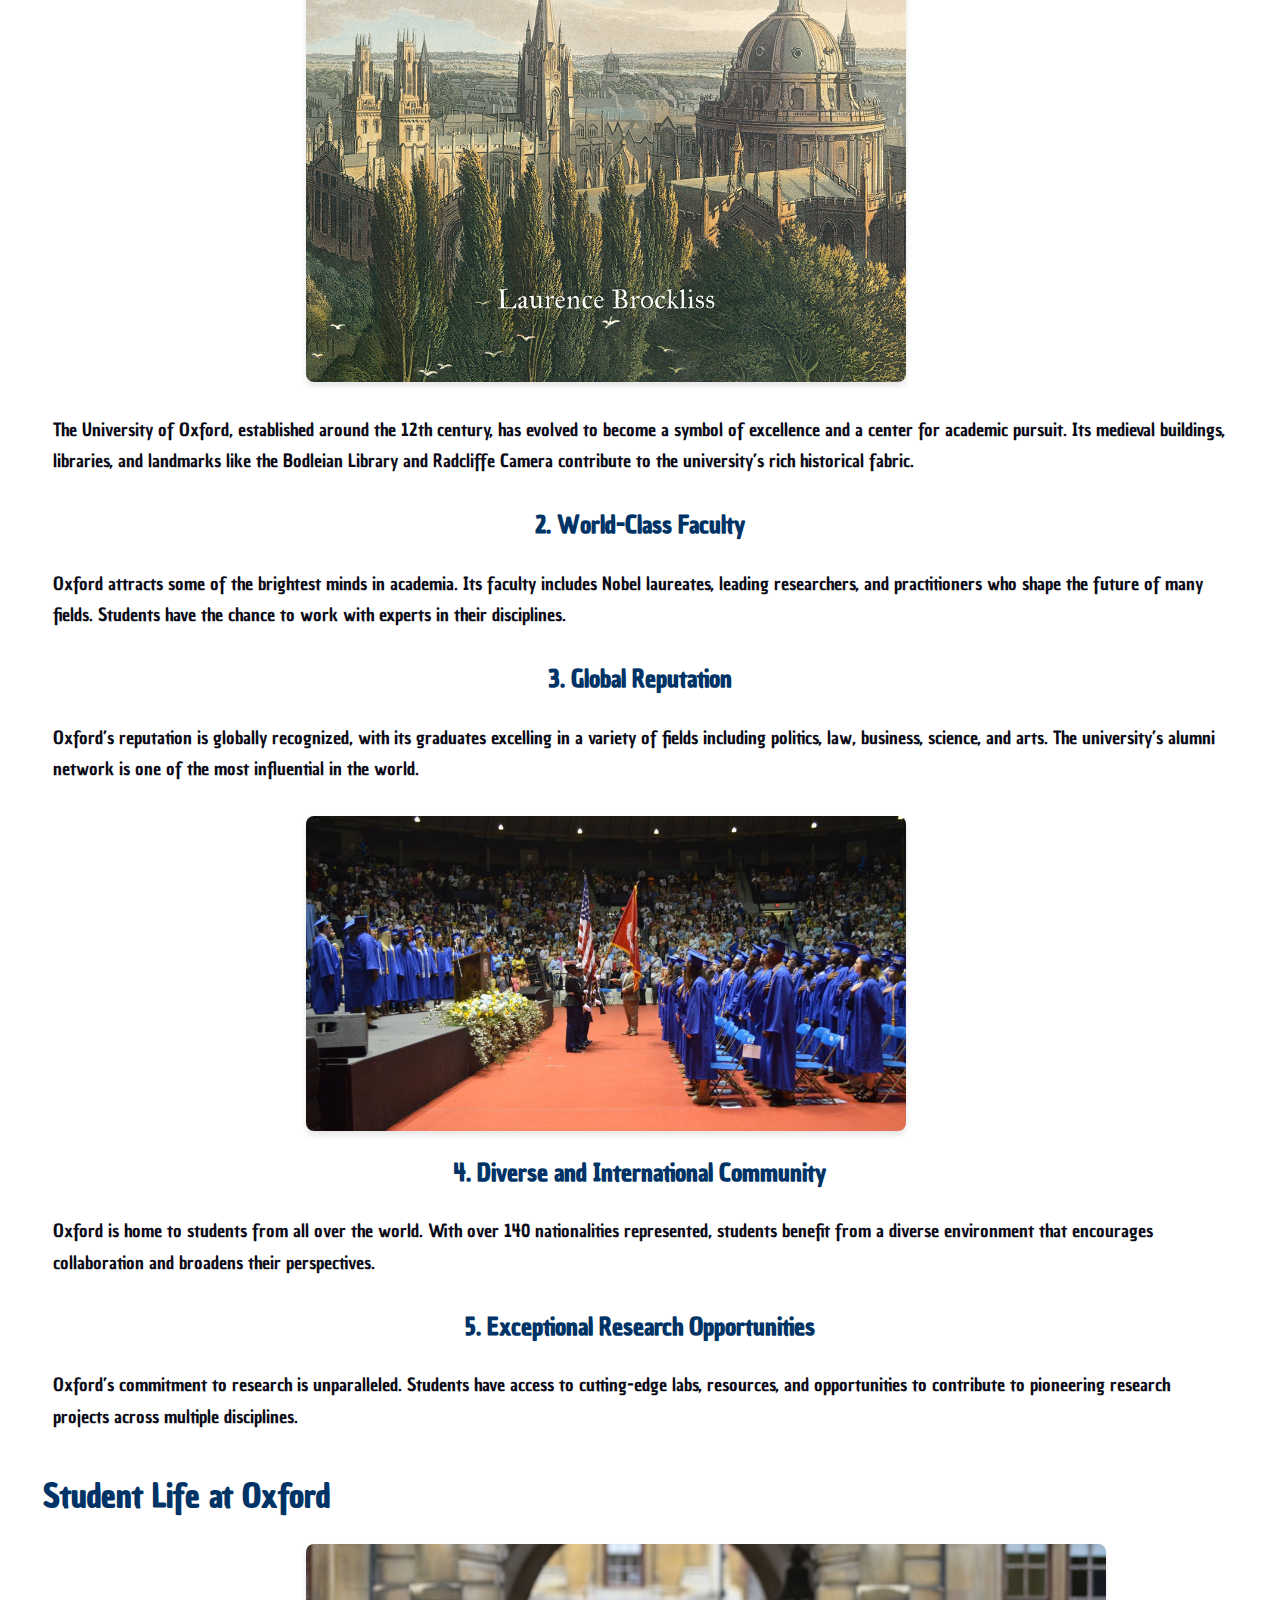
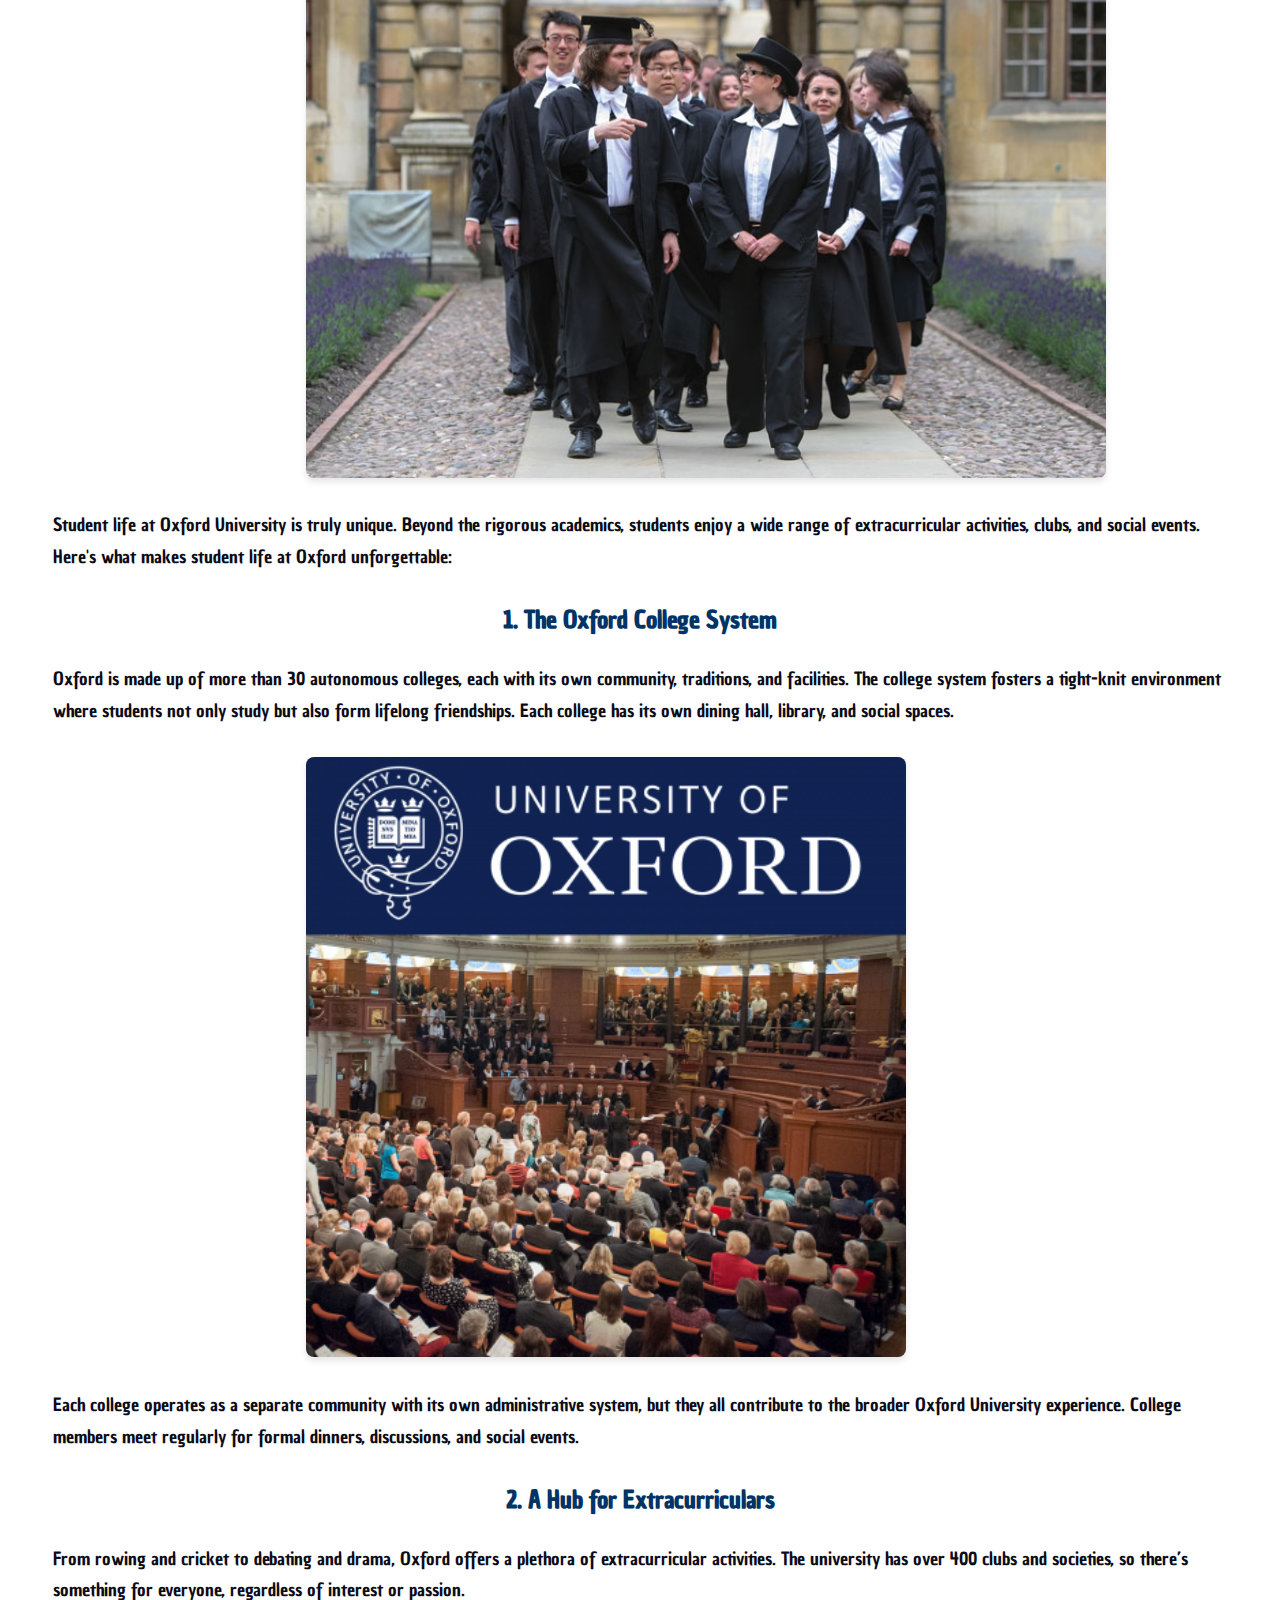
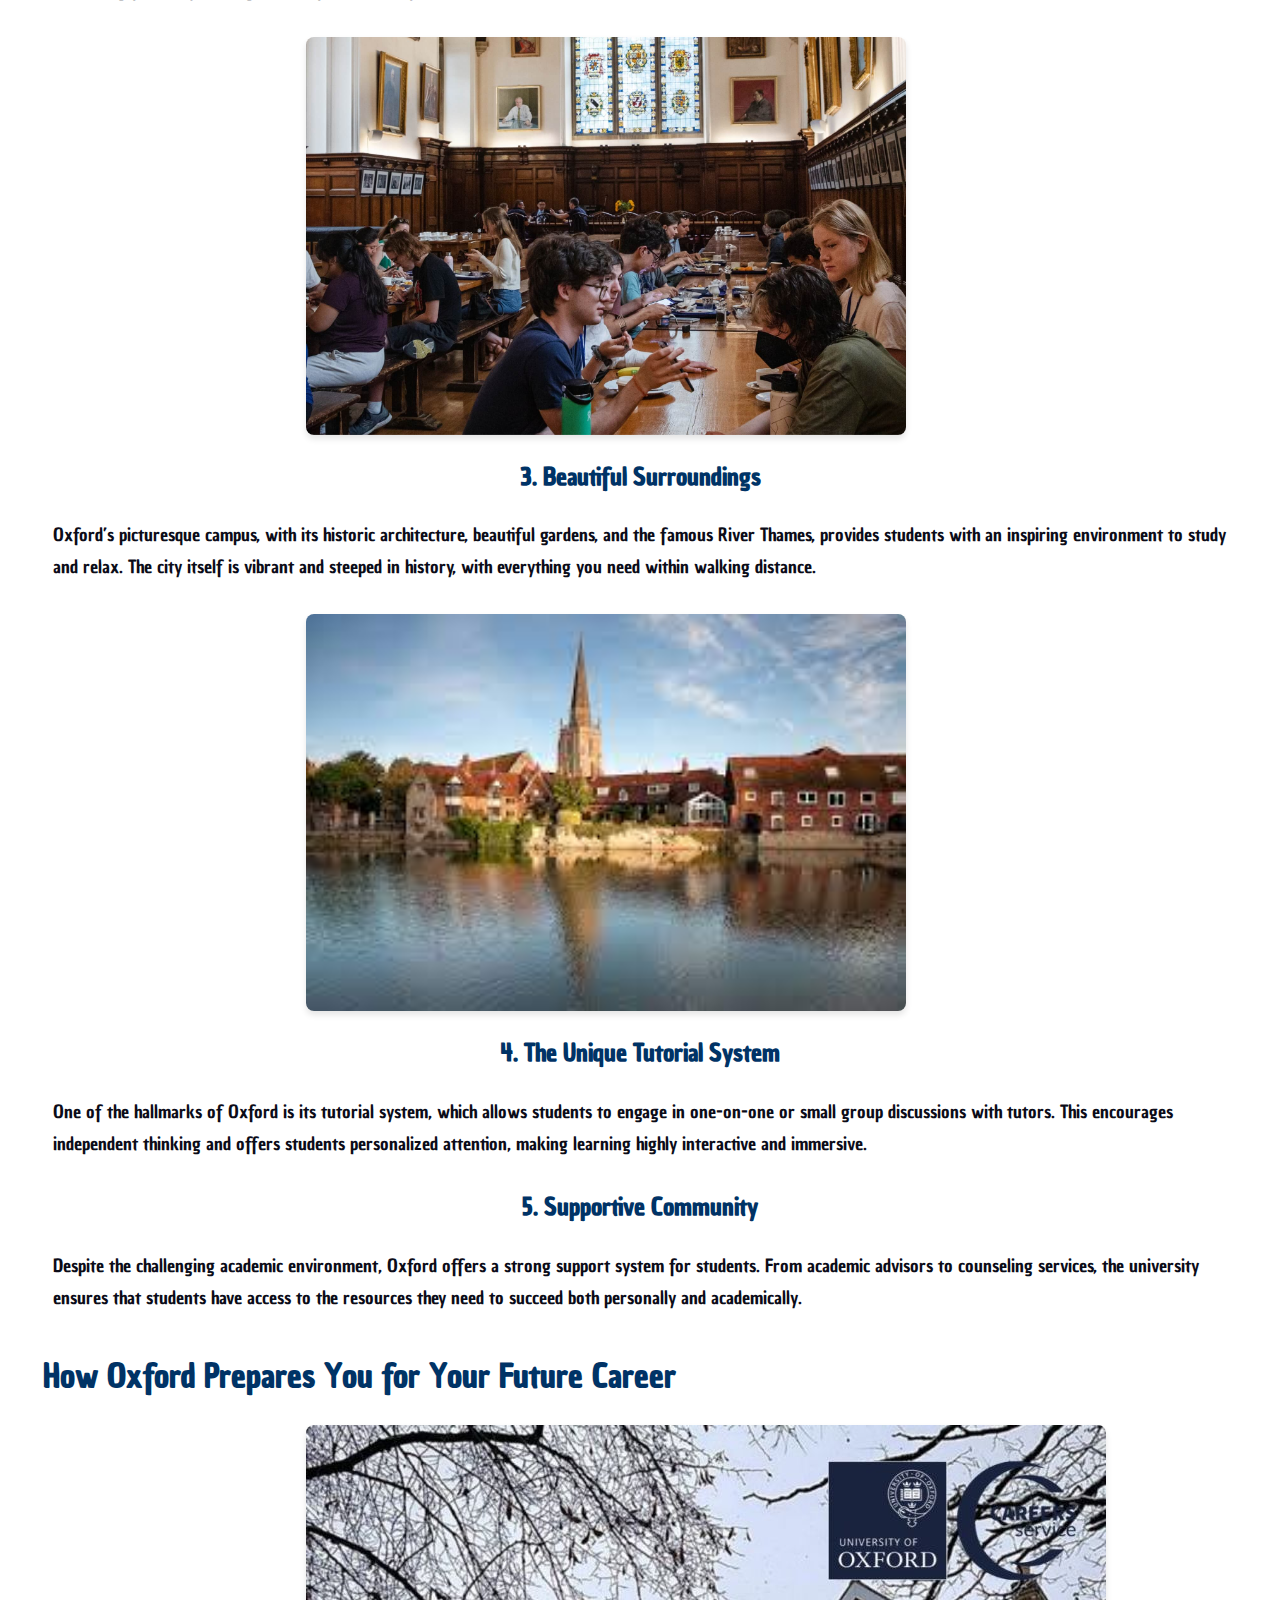
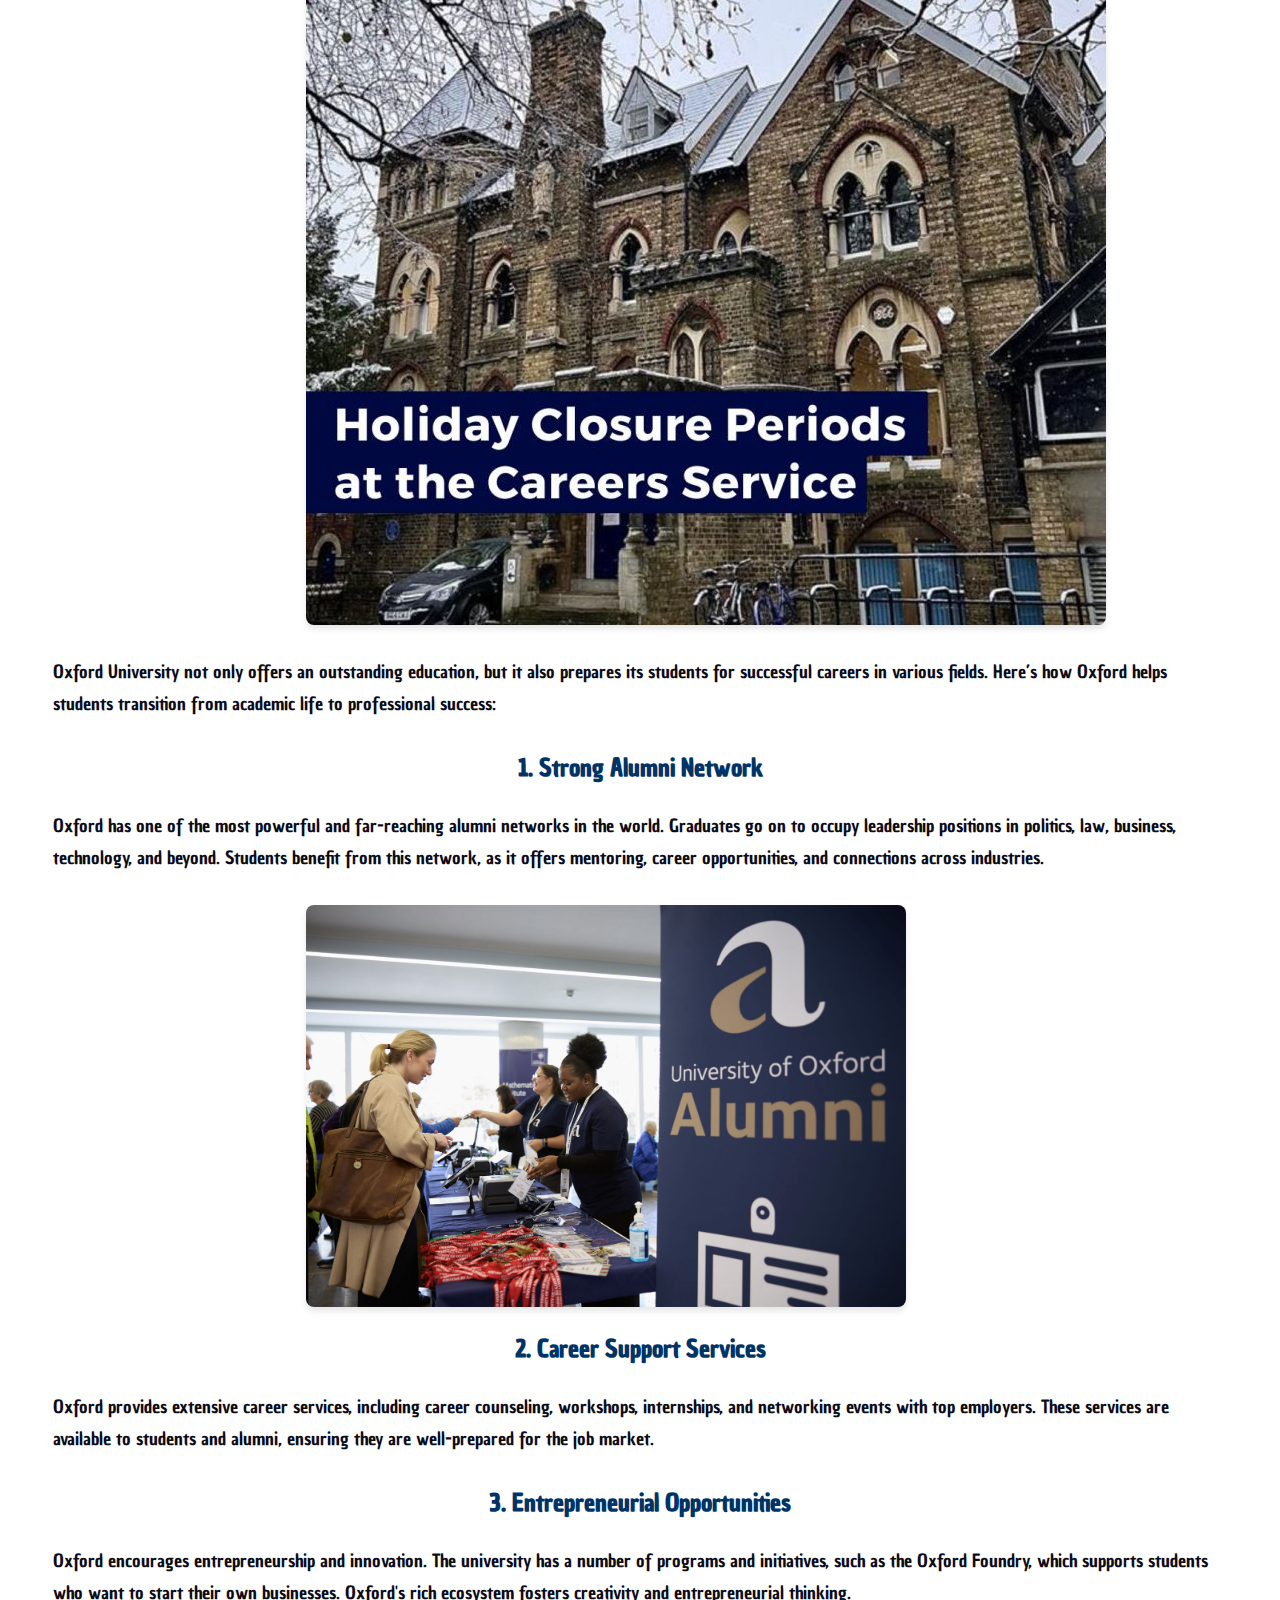
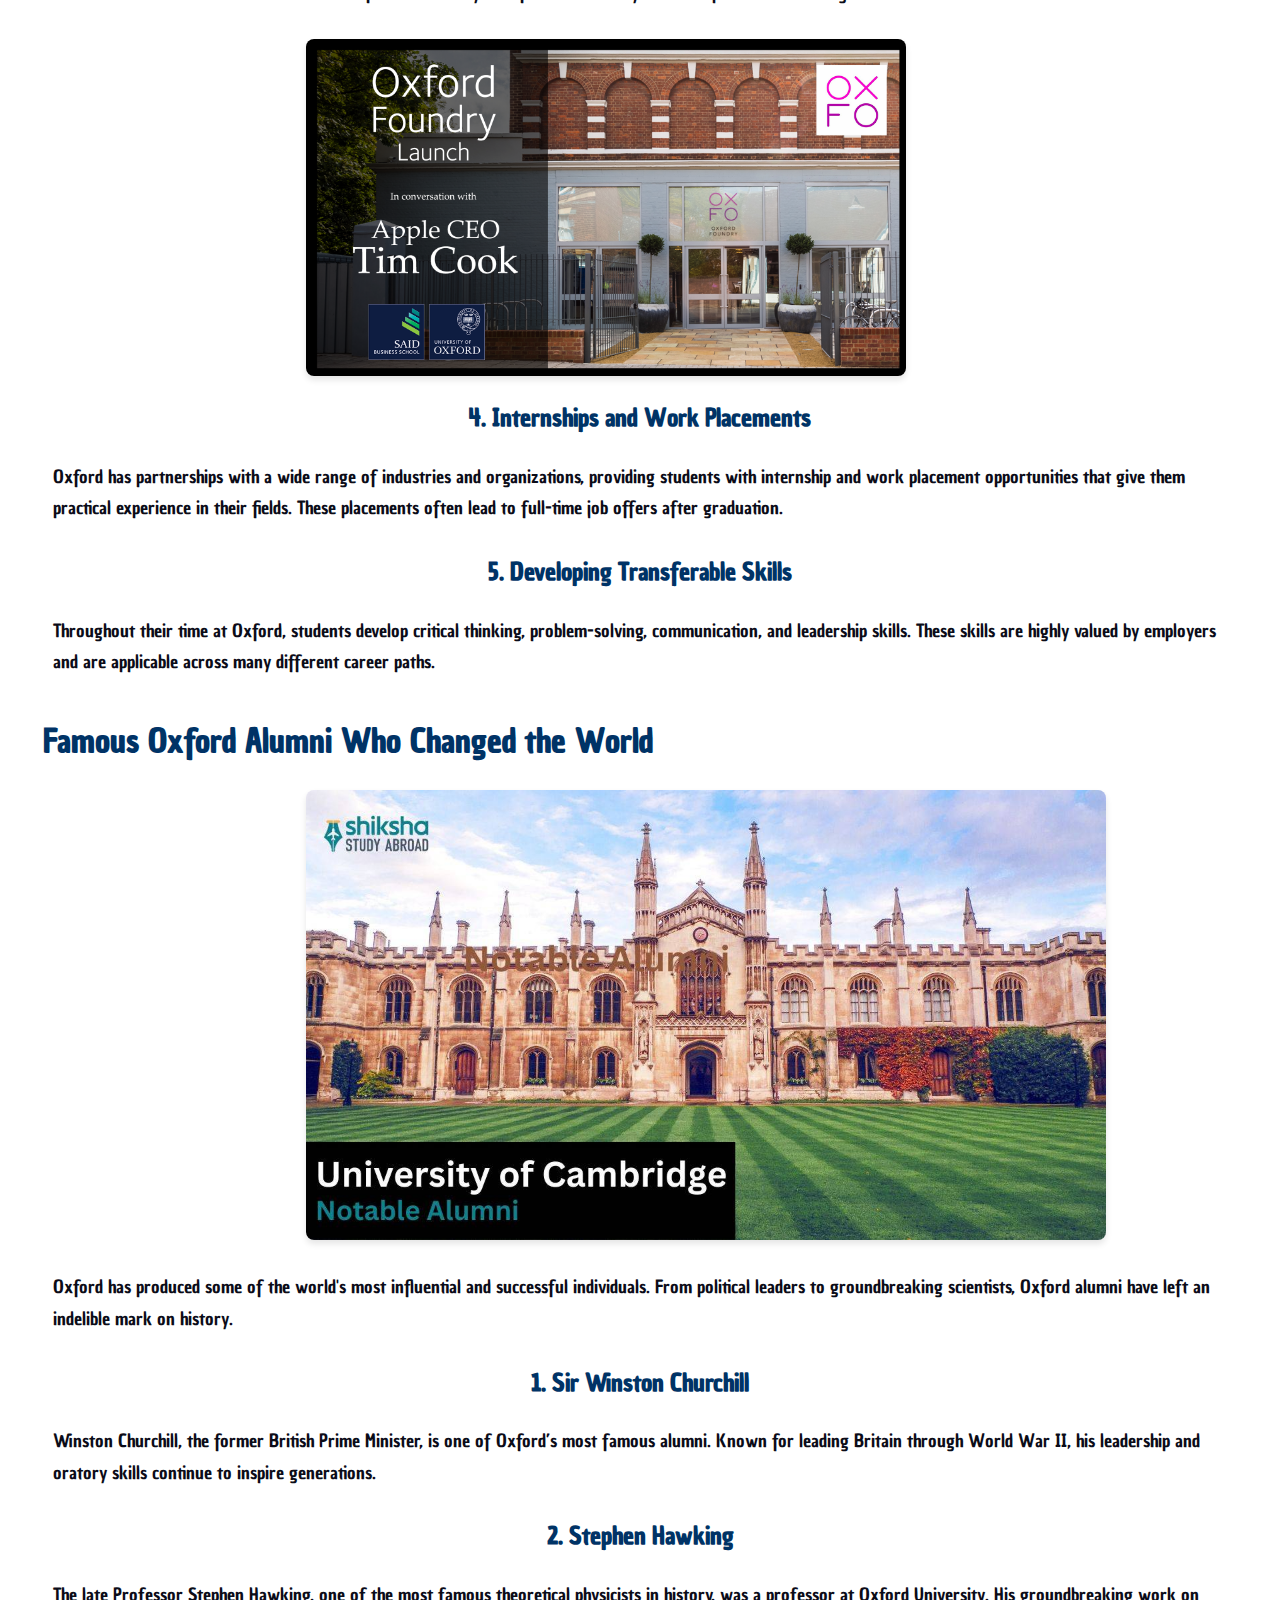
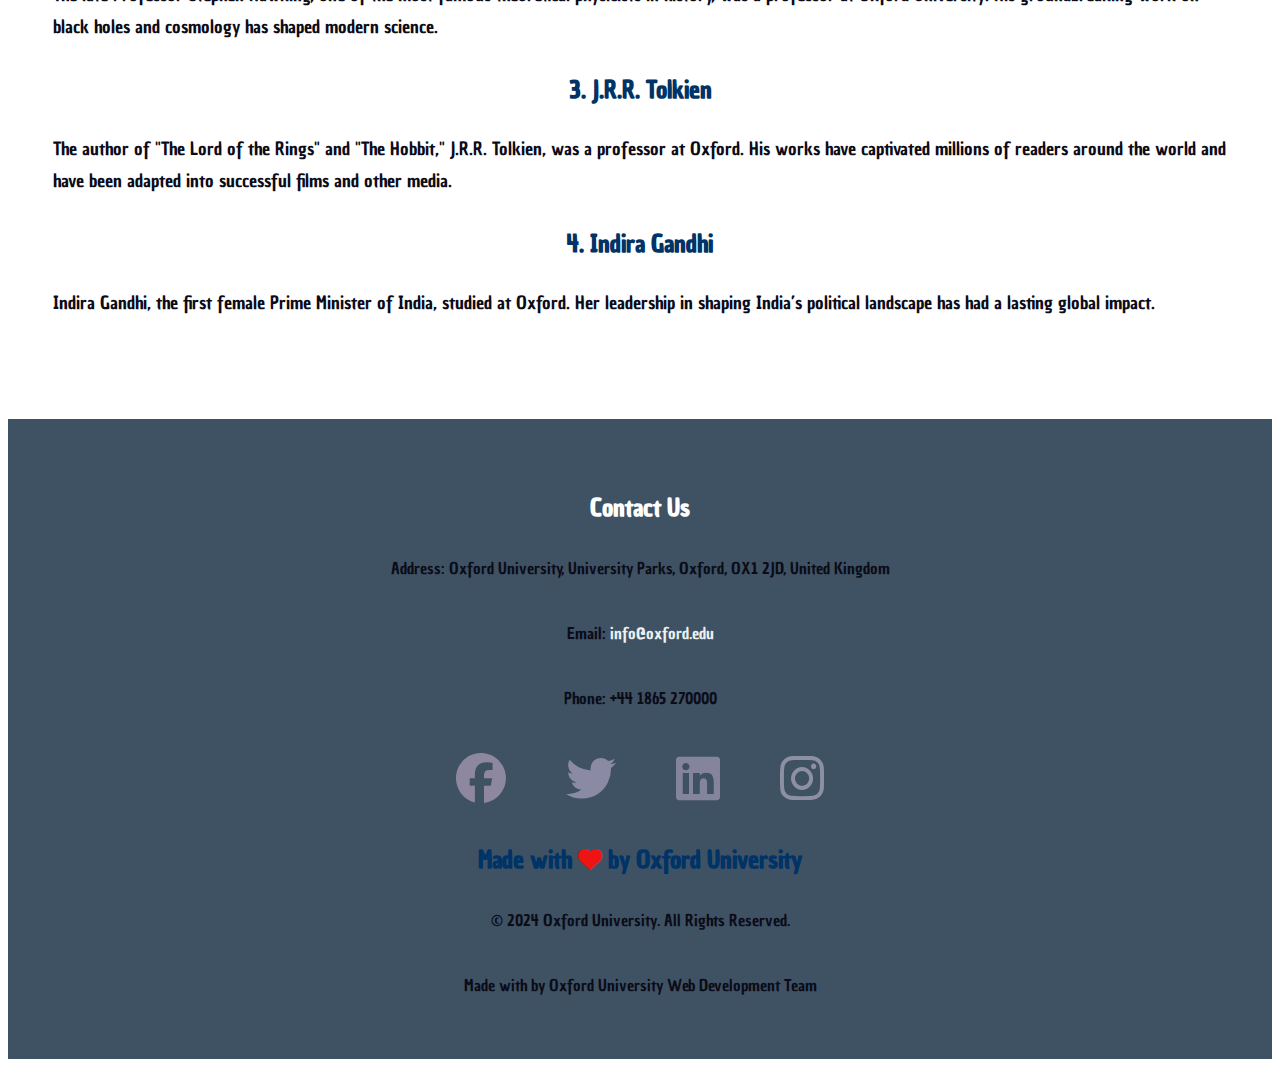
<file: blog.html>
<!DOCTYPE html>
<html lang="en">
<head>
    <meta charset="UTF-8">
    <meta name="viewport" content="width=device-width, initial-scale=1.0">
    <title>Blog - Oxford University</title>
    <link rel="stylesheet" href="style.css">


    <link rel="stylesheet" href="https://cdnjs.cloudflare.com/ajax/libs/font-awesome/6.7.2/css/all.min.css">

    <link rel="preconnect" href="https://fonts.googleapis.com">
<link rel="preconnect" href="https://fonts.gstatic.com" crossorigin>
<link href="https://fonts.googleapis.com/css2?family=Chau+Philomene+One:ital@0;1&family=Ojuju:wght@200..800&family=Poetsen+One&family=Sour+Gummy:ital,wght@0,100..900;1,100..900&family=Spicy+Rice&family=Ysabeau+SC:wght@1..1000&display=swap" rel="stylesheet">


</head>
<body>
    
    <section class="header-about">
        <nav>
            <a href="index.html"><img src="imges/logo.jpg" ></a><h1>OXFORD UNIVERSITY</h1>

            <div  id = "navlinks"  class="nav-links">
                <i class="fa-solid fa-x" onclick="hideMenu()"></i>
                <ul>
                    <li><a href="index.html">HOME</a></li>
                    <li><a href="about.html">ABOUT</a></li>
                    <li><a href="course.html">COURSE</a></li>
                    <li><a href="blog.html">BLOG</a></li>
                    <li><a href="contact.html">CONTACT</a></li>
                    
                </ul>

            </div>
            <i class="fa-solid fa-bars" onclick="showMenu()"></i>
            </nav>
            
            </section>

    <section class="banner">
        <h1>University Blog</h1>

        <div class="banner-log">
            <h2>5 Reasons Why Oxford is the Best University</h2>
            <img src="./imges/blog1.jpg" alt="Oxford University Campus" style="width:100%; max-width:800px;">
            <p>Oxford University is one of the world’s oldest and most prestigious academic institutions. With its exceptional academic resources, rigorous programs, and a rich cultural history, it offers an unmatched experience for students. Here are five reasons why Oxford is considered the best university:</p>
            <h3>1. Rich History and Tradition</h3>
            <p>Oxford has been at the forefront of higher education for over 900 years. Its history and traditions are deeply embedded in its culture, from the iconic colleges to the unique tutorials system that promotes close student-teacher relationships.</p>
            <img src="./imges/blog.jpg" alt="Oxford History" style="width:100%; max-width:600px;">
            <p>The University of Oxford, established around the 12th century, has evolved to become a symbol of excellence and a center for academic pursuit. Its medieval buildings, libraries, and landmarks like the Bodleian Library and Radcliffe Camera contribute to the university’s rich historical fabric.</p>
            
            <h3>2. World-Class Faculty</h3>
            <p>Oxford attracts some of the brightest minds in academia. Its faculty includes Nobel laureates, leading researchers, and practitioners who shape the future of many fields. Students have the chance to work with experts in their disciplines.</p>
            <h3>3. Global Reputation</h3>
            <p>Oxford’s reputation is globally recognized, with its graduates excelling in a variety of fields including politics, law, business, science, and arts. The university’s alumni network is one of the most influential in the world.</p>
            <img src="./imges/blog2.jpg" alt="Oxford Graduation Ceremony" style="width:100%; max-width:600px;">
            <h3>4. Diverse and International Community</h3>
            <p>Oxford is home to students from all over the world. With over 140 nationalities represented, students benefit from a diverse environment that encourages collaboration and broadens their perspectives.</p>
            <h3>5. Exceptional Research Opportunities</h3>
            <p>Oxford’s commitment to research is unparalleled. Students have access to cutting-edge labs, resources, and opportunities to contribute to pioneering research projects across multiple disciplines.</p>
        

    
            <h2>Student Life at Oxford</h2>
            <img src="./imges/blog3.jpg" alt="Oxford Student Life" style="width:100%; max-width:800px;">
            <p>Student life at Oxford University is truly unique. Beyond the rigorous academics, students enjoy a wide range of extracurricular activities, clubs, and social events. Here's what makes student life at Oxford unforgettable:</p>
            <h3>1. The Oxford College System</h3>
            <p>Oxford is made up of more than 30 autonomous colleges, each with its own community, traditions, and facilities. The college system fosters a tight-knit environment where students not only study but also form lifelong friendships. Each college has its own dining hall, library, and social spaces.</p>
            <img src="./imges/blog4.png" alt="Oxford College Life" style="width:100%; max-width:600px;">
            <p>Each college operates as a separate community with its own administrative system, but they all contribute to the broader Oxford University experience. College members meet regularly for formal dinners, discussions, and social events.</p>
            
            <h3>2. A Hub for Extracurriculars</h3>
            <p>From rowing and cricket to debating and drama, Oxford offers a plethora of extracurricular activities. The university has over 400 clubs and societies, so there’s something for everyone, regardless of interest or passion.</p>
            <img src="./imges/blog5.jpg" alt="Oxford Extracurricular Activities" style="width:100%; max-width:600px;">
            
            <h3>3. Beautiful Surroundings</h3>
            <p>Oxford’s picturesque campus, with its historic architecture, beautiful gardens, and the famous River Thames, provides students with an inspiring environment to study and relax. The city itself is vibrant and steeped in history, with everything you need within walking distance.</p>
            <img src="./imges/blog6.jpg" alt="River Thames at Oxford" style="width:100%; max-width:600px;">
            
            <h3>4. The Unique Tutorial System</h3>
            <p>One of the hallmarks of Oxford is its tutorial system, which allows students to engage in one-on-one or small group discussions with tutors. This encourages independent thinking and offers students personalized attention, making learning highly interactive and immersive.</p>
            <h3>5. Supportive Community</h3>
            <p>Despite the challenging academic environment, Oxford offers a strong support system for students. From academic advisors to counseling services, the university ensures that students have access to the resources they need to succeed both personally and academically.</p>
        

        
            <h2>How Oxford Prepares You for Your Future Career</h2>
            <img src="./imges/blog7.jpg" alt="Oxford Career Services" style="width:100%; max-width:800px;">
            <p>Oxford University not only offers an outstanding education, but it also prepares its students for successful careers in various fields. Here’s how Oxford helps students transition from academic life to professional success:</p>
            <h3>1. Strong Alumni Network</h3>
            <p>Oxford has one of the most powerful and far-reaching alumni networks in the world. Graduates go on to occupy leadership positions in politics, law, business, technology, and beyond. Students benefit from this network, as it offers mentoring, career opportunities, and connections across industries.</p>
            <img src="./imges/blog8.jpg" alt="Oxford Alumni" style="width:100%; max-width:600px;">
            
            <h3>2. Career Support Services</h3>
            <p>Oxford provides extensive career services, including career counseling, workshops, internships, and networking events with top employers. These services are available to students and alumni, ensuring they are well-prepared for the job market.</p>
            <h3>3. Entrepreneurial Opportunities</h3>
            <p>Oxford encourages entrepreneurship and innovation. The university has a number of programs and initiatives, such as the Oxford Foundry, which supports students who want to start their own businesses. Oxford's rich ecosystem fosters creativity and entrepreneurial thinking.</p>
            <img src="./imges/blog9.png" alt="Oxford Foundry" style="width:100%; max-width:600px;">
            <h3>4. Internships and Work Placements</h3>
            <p>Oxford has partnerships with a wide range of industries and organizations, providing students with internship and work placement opportunities that give them practical experience in their fields. These placements often lead to full-time job offers after graduation.</p>
            <h3>5. Developing Transferable Skills</h3>
            <p>Throughout their time at Oxford, students develop critical thinking, problem-solving, communication, and leadership skills. These skills are highly valued by employers and are applicable across many different career paths.</p>
        

        
            <h2>Famous Oxford Alumni Who Changed the World</h2>
            <img src="./imges/blog10.jpg" alt="Famous Oxford Alumni" style="width:100%; max-width:800px;">
            <p>Oxford has produced some of the world's most influential and successful individuals. From political leaders to groundbreaking scientists, Oxford alumni have left an indelible mark on history.</p>
            <h3>1. Sir Winston Churchill</h3>
            <p>Winston Churchill, the former British Prime Minister, is one of Oxford’s most famous alumni. Known for leading Britain through World War II, his leadership and oratory skills continue to inspire generations.</p>
            <h3>2. Stephen Hawking</h3>
            <p>The late Professor Stephen Hawking, one of the most famous theoretical physicists in history, was a professor at Oxford University. His groundbreaking work on black holes and cosmology has shaped modern science.</p>
            <h3>3. J.R.R. Tolkien</h3>
            <p>The author of "The Lord of the Rings" and "The Hobbit," J.R.R. Tolkien, was a professor at Oxford. His works have captivated millions of readers around the world and have been adapted into successful films and other media.</p>
            <h3>4. Indira Gandhi</h3>
            <p>Indira Gandhi, the first female Prime Minister of India, studied at Oxford. Her leadership in shaping India’s political landscape has had a lasting global impact.</p>
        </div>

    </section>

    <div class="footer-about">
        <h4>Contact Us</h4>
        <p><strong>Address:</strong> Oxford University, University Parks, Oxford, OX1 2JD, United Kingdom</p>
        <p><strong>Email:</strong> <a href="mailto:info@oxford.edu">info@oxford.edu</a></p>
        <p><strong>Phone:</strong> +44 1865 270000</p>
        <div class="icons">

            <a href="https://m.facebook.com/the.university.of.oxford/" target="_blank"> <i class="fa-brands fa-facebook"></i></a>
                
            <a href="https://x.com/UniofOxford?t=FOLTvTH3wTBrBu2NPXpJ1Q&s=08" target="_blank"><i class="fa-brands fa-twitter"></i></a>
                
            <a href="https://www.linkedin.com/school/oxforduni/" target="_blank"> <i class="fa-brands fa-linkedin"></i></a>
            
            <a href="https://www.instagram.com/oxford_uni/?hl=en" target="_blank"><i class="fa-brands fa-instagram"></i></a>
        </div>
        <h2>Made with <i class="fa-duotone fa-solid fa-heart"></i> by Oxford University</h2>
    
        
        <p>&copy; 2024 Oxford University. All Rights Reserved.</p>
        <p>Made with <i class="fa-duotone fa-heart"></i> by Oxford University Web Development Team</p>
    
    </div>
      


     <!------------java script from toggle menu-------------->
     <script>
        var navlinks = document.getElementById("navlinks");

        function showMenu() {
            console.log("menu clicked ")
            navlinks.style.right ="0";
        }

        function hideMenu() {
            console.log("menu clicked ")
            navlinks.style.right="-200px";
        }
    </script>
</body>
</html>
</file>
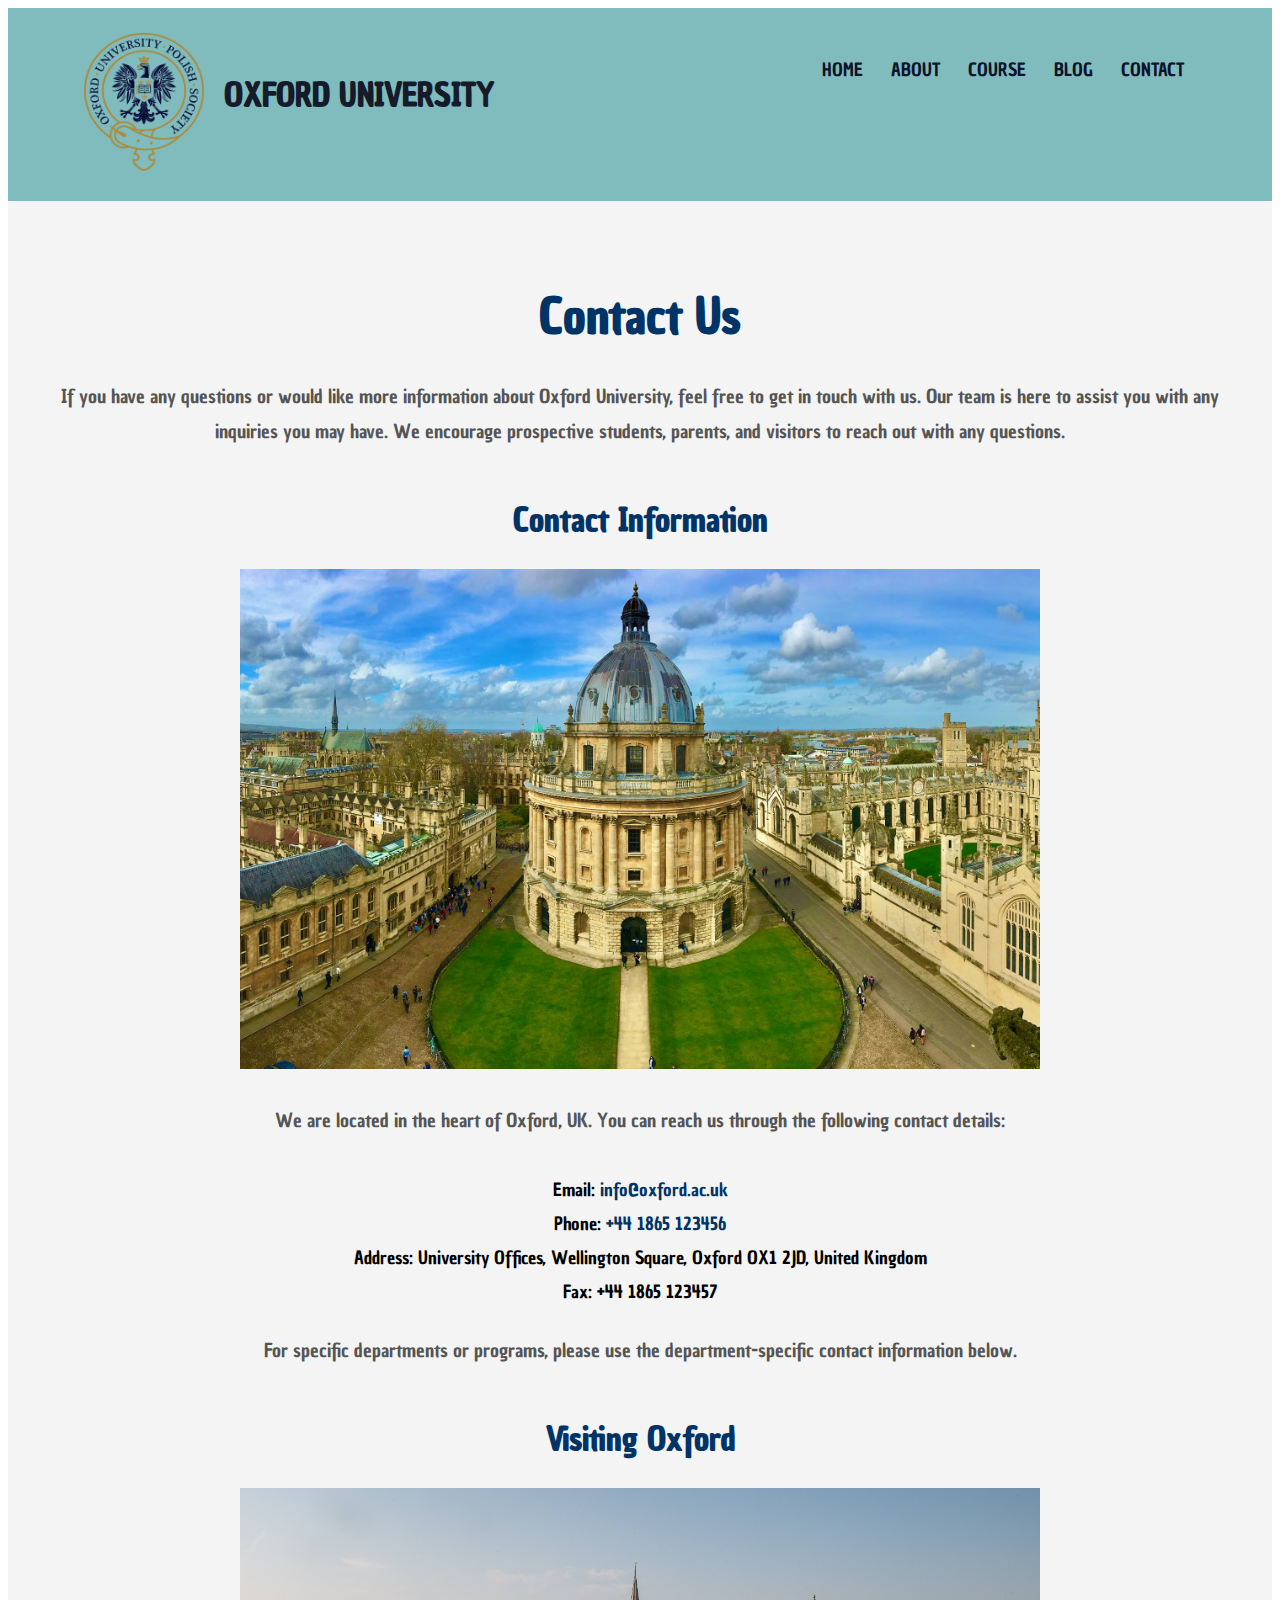
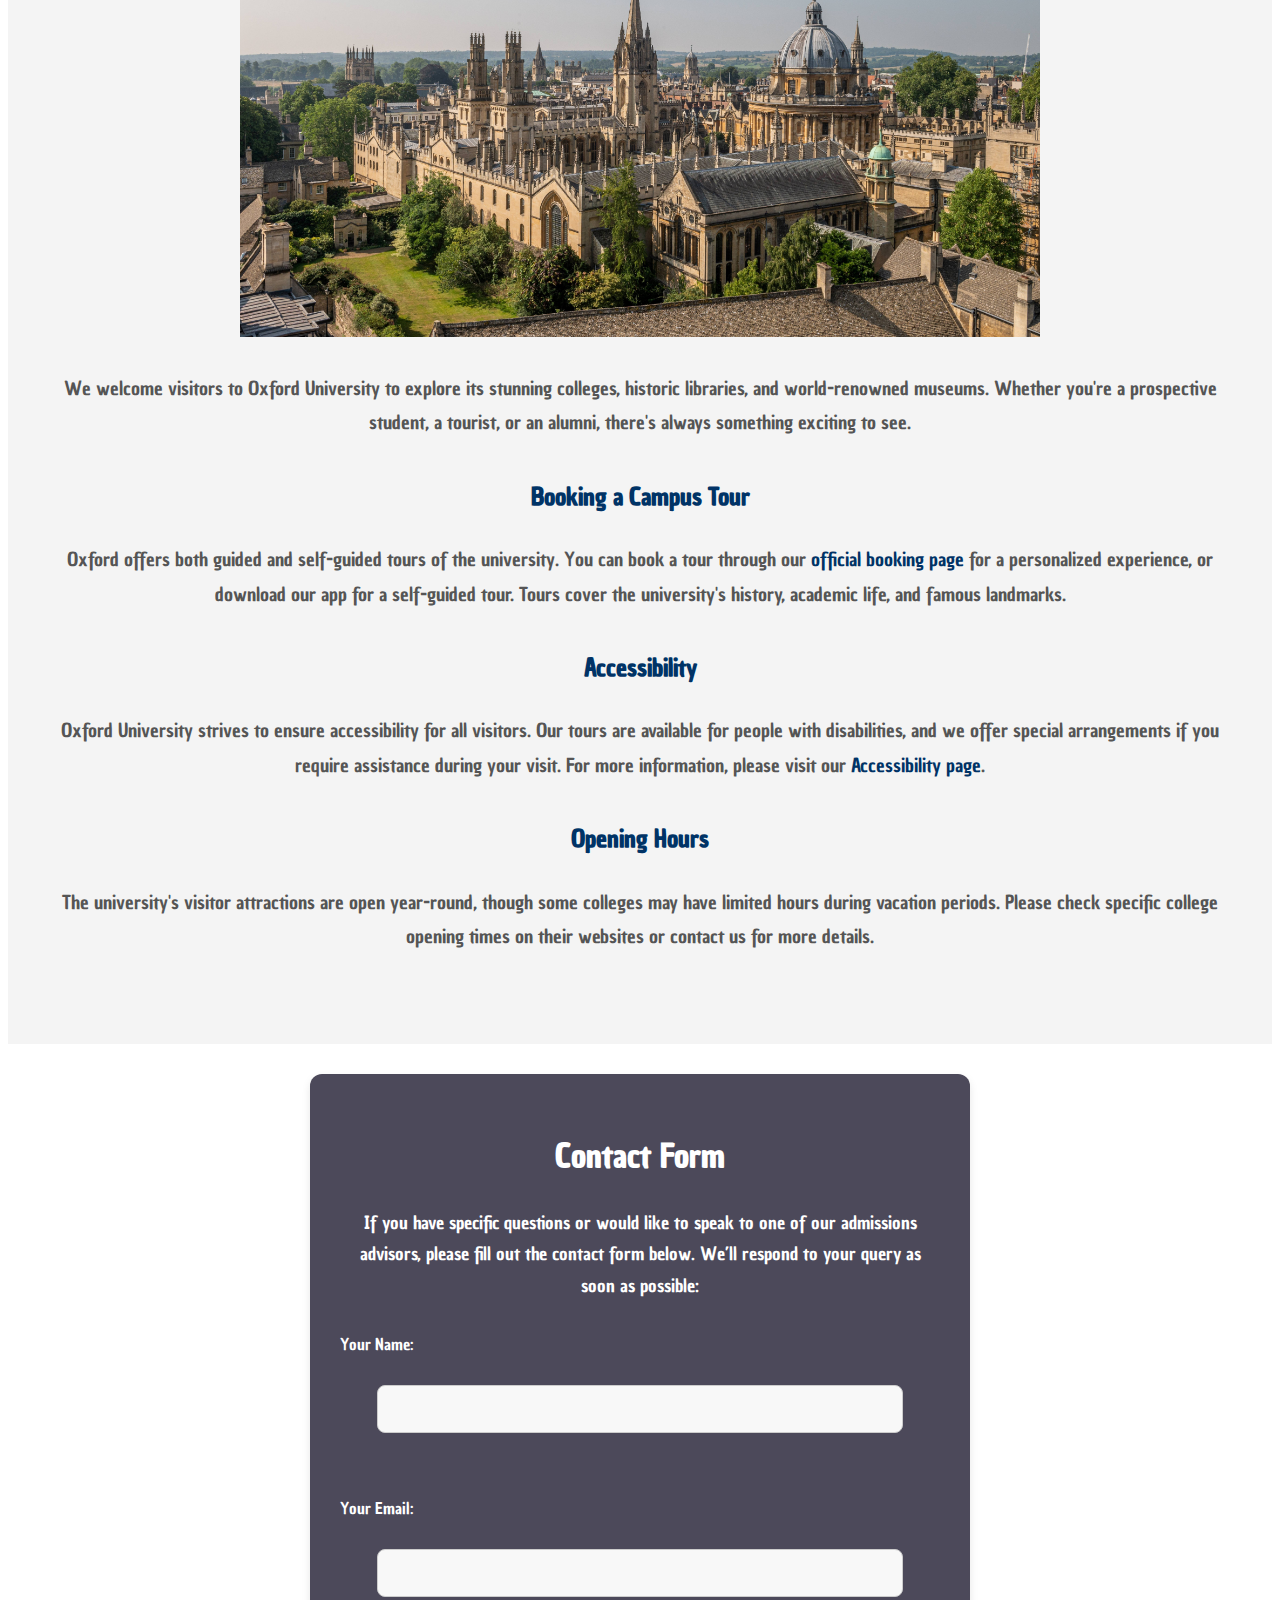
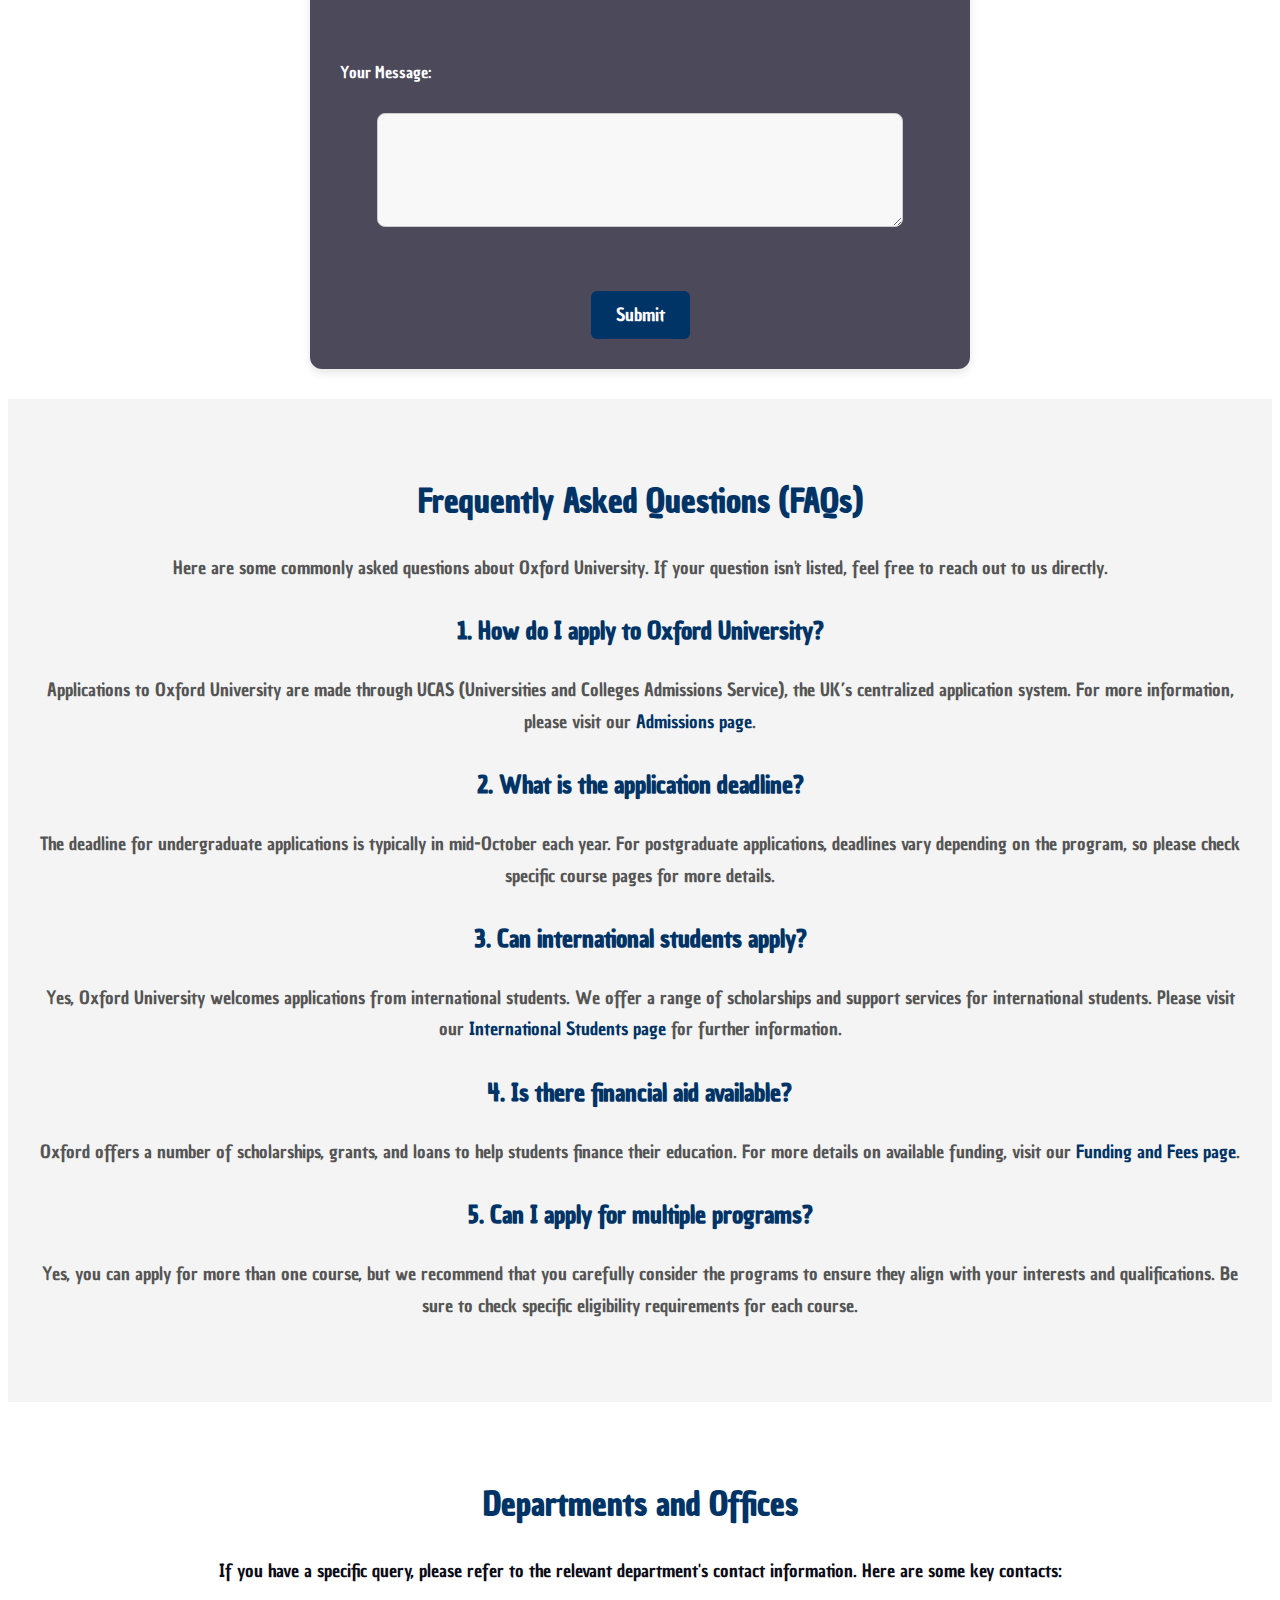
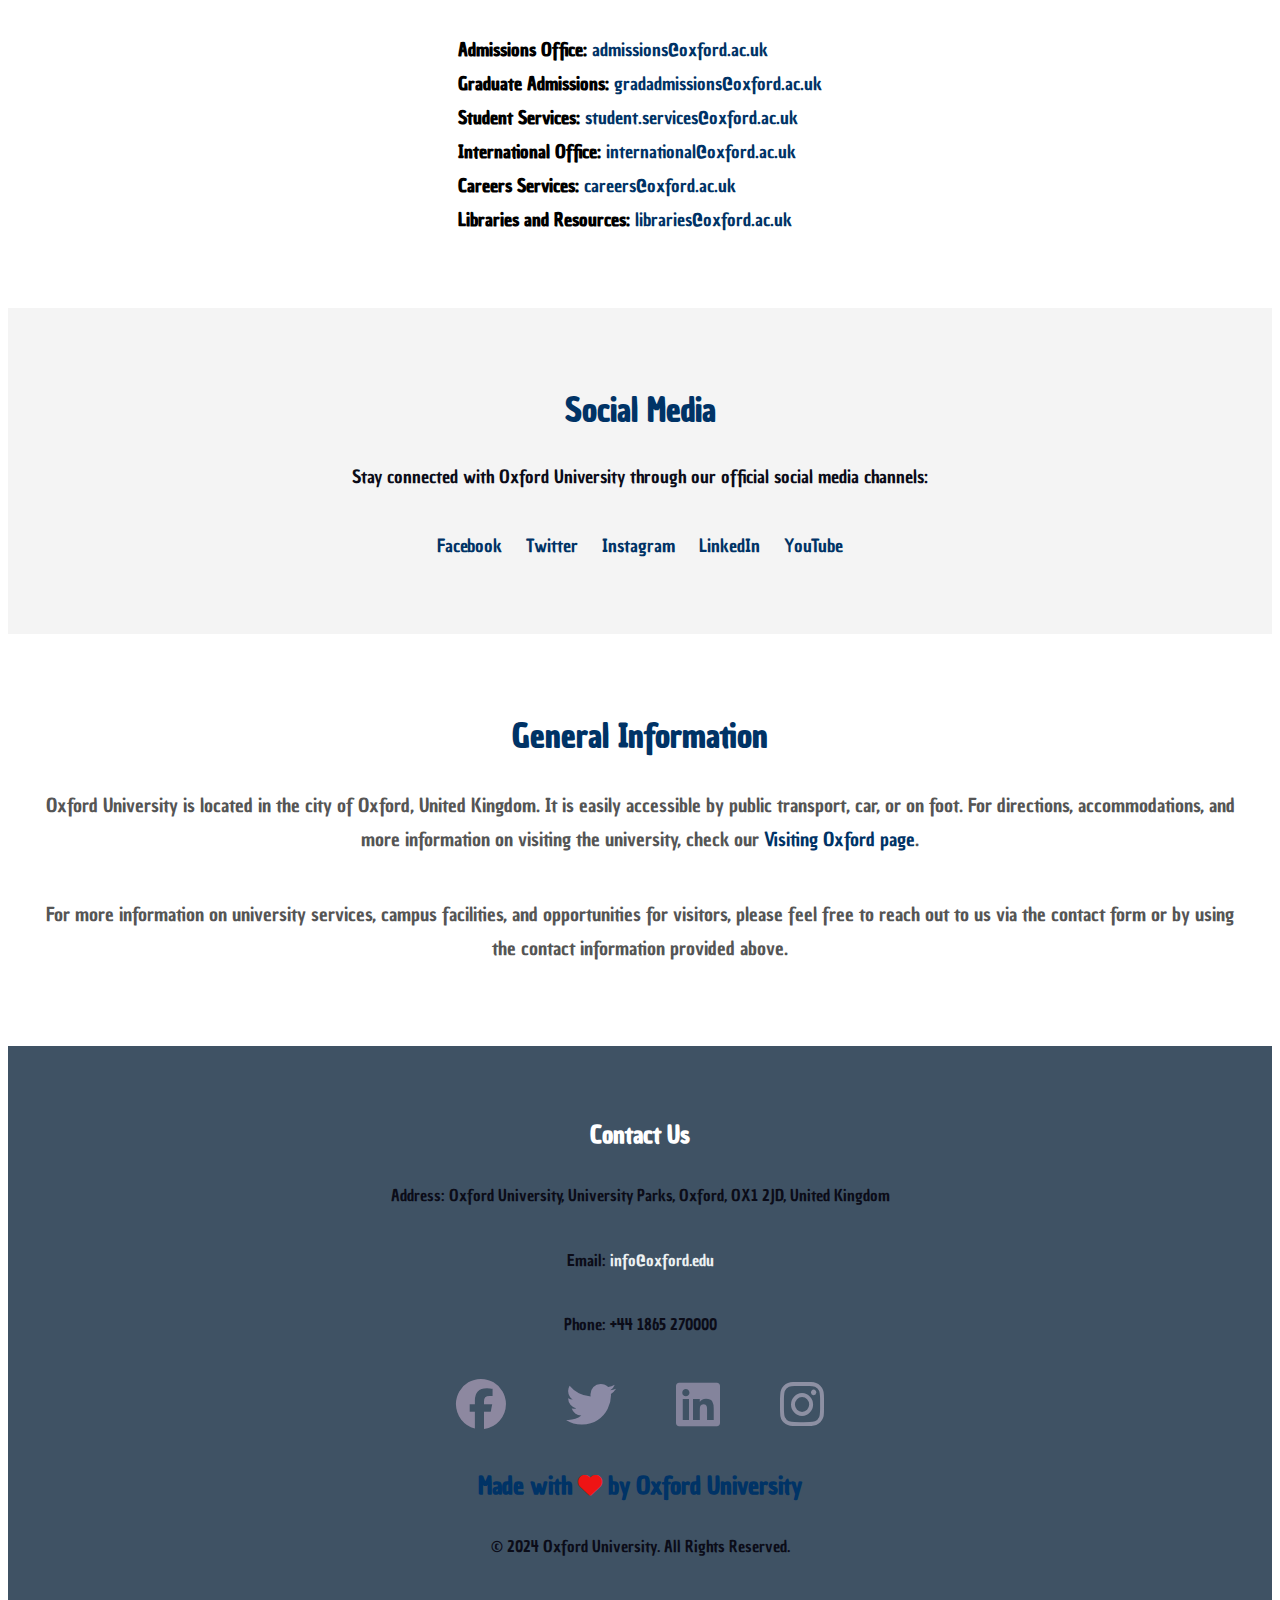
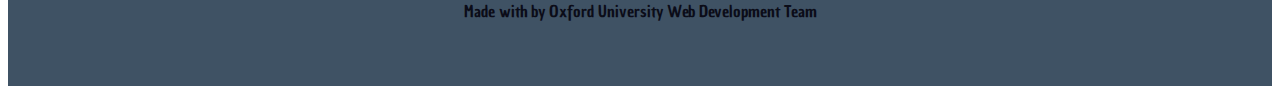
<file: contact.html>
<!DOCTYPE html>
<html lang="en">
<head>
    <meta charset="UTF-8">
    <meta name="viewport" content="width=device-width, initial-scale=1.0">
    <title>Contact - Oxford University</title>
    <link rel="stylesheet" href="style.css">


    <link rel="stylesheet" href="style.css">


    <link rel="stylesheet" href="https://cdnjs.cloudflare.com/ajax/libs/font-awesome/6.7.2/css/all.min.css">

    <link rel="preconnect" href="https://fonts.googleapis.com">
<link rel="preconnect" href="https://fonts.gstatic.com" crossorigin>
<link href="https://fonts.googleapis.com/css2?family=Chau+Philomene+One:ital@0;1&family=Ojuju:wght@200..800&family=Poetsen+One&family=Sour+Gummy:ital,wght@0,100..900;1,100..900&family=Spicy+Rice&family=Ysabeau+SC:wght@1..1000&display=swap" rel="stylesheet">




</head>
<body>
   
    <section class="header-about">
        <nav>
            <a href="index.html"><img src="imges/logo.jpg" ></a><h1>OXFORD UNIVERSITY</h1>

            <div  id = "navlinks"  class="nav-links">
                <i class="fa-solid fa-x" onclick="hideMenu()"></i>
                <ul>
                    <li><a href="index.html">HOME</a></li>
                    <li><a href="about.html">ABOUT</a></li>
                    <li><a href="course.html">COURSE</a></li>
                    <li><a href="blog.html">BLOG</a></li>
                    <li><a href="contact.html">CONTACT</a></li>
                    
                </ul>

            </div>
            <i class="fa-solid fa-bars" onclick="showMenu()"></i>
            </nav>
            
            </section>

    <section class="contact-banner">
        <h1>Contact Us</h1>
        <p>If you have any questions or would like more information about Oxford University, feel free to get in touch with us. Our team is here to assist you with any inquiries you may have. We encourage prospective students, parents, and visitors to reach out with any questions.</p>
        
        
            <h2>Contact Information</h2>
            <img src="./imges/contact1.jpg" alt="Oxford University Campus" style="width:100%; max-width:800px;">
            <p>We are located in the heart of Oxford, UK. You can reach us through the following contact details:</p>
            <ul>
                <li>Email: <a href="mailto:info@oxford.ac.uk">info@oxford.ac.uk</a></li>
                <li>Phone: <a href="tel:+441865123456">+44 1865 123456</a></li>
                <li>Address: University Offices, Wellington Square, Oxford OX1 2JD, United Kingdom</li>
                <li>Fax: +44 1865 123457</li>
            </ul>
            <p>For specific departments or programs, please use the department-specific contact information below.</p>
        

        
            <h2>Visiting Oxford</h2>
            <img src="./imges/contact2.jpg" alt="Oxford University Tour" style="width:100%; max-width:800px;">
            <p>We welcome visitors to Oxford University to explore its stunning colleges, historic libraries, and world-renowned museums. Whether you're a prospective student, a tourist, or an alumni, there's always something exciting to see.</p>

            <h3>Booking a Campus Tour</h3>
            <p>Oxford offers both guided and self-guided tours of the university. You can book a tour through our <a href="https://www.ox.ac.uk/visit" target="_blank">official booking page</a> for a personalized experience, or download our app for a self-guided tour. Tours cover the university's history, academic life, and famous landmarks.</p>

            <h3>Accessibility</h3>
            <p>Oxford University strives to ensure accessibility for all visitors. Our tours are available for people with disabilities, and we offer special arrangements if you require assistance during your visit. For more information, please visit our <a href="https://www.ox.ac.uk/accessibility" target="_blank">Accessibility page</a>.</p>

            <h3>Opening Hours</h3>
            <p>The university's visitor attractions are open year-round, though some colleges may have limited hours during vacation periods. Please check specific college opening times on their websites or contact us for more details.</p>
        

    </section>
    <section class="contact-form">
            <h2>Contact Form</h2>
            <p>If you have specific questions or would like to speak to one of our admissions advisors, please fill out the contact form below. We’ll respond to your query as soon as possible:</p>
            
            <form action="/submit_contact_form" method="POST">
                <label for="name">Your Name:</label><br>
                <input type="text" id="name" name="name" required><br><br>

                <label for="email">Your Email:</label><br>
                <input type="email" id="email" name="email" required><br><br>

                <label for="message">Your Message:</label><br>
                <textarea id="message" name="message" rows="4" required></textarea><br><br>

                <button type="submit">Submit</button>
            </form>
        </section>

        <section class="contact-faqs">
            <h2>Frequently Asked Questions (FAQs)</h2>
            <p>Here are some commonly asked questions about Oxford University. If your question isn't listed, feel free to reach out to us directly.</p>

            <h3>1. How do I apply to Oxford University?</h3>
            <p>Applications to Oxford University are made through UCAS (Universities and Colleges Admissions Service), the UK’s centralized application system. For more information, please visit our <a href="https://www.ox.ac.uk/admissions" target="_blank">Admissions page</a>.</p>

            <h3>2. What is the application deadline?</h3>
            <p>The deadline for undergraduate applications is typically in mid-October each year. For postgraduate applications, deadlines vary depending on the program, so please check specific course pages for more details.</p>

            <h3>3. Can international students apply?</h3>
            <p>Yes, Oxford University welcomes applications from international students. We offer a range of scholarships and support services for international students. Please visit our <a href="https://www.ox.ac.uk/admissions/international-students" target="_blank">International Students page</a> for further information.</p>

            <h3>4. Is there financial aid available?</h3>
            <p>Oxford offers a number of scholarships, grants, and loans to help students finance their education. For more details on available funding, visit our <a href="https://www.ox.ac.uk/admissions/undergraduate/fees-and-funding" target="_blank">Funding and Fees page</a>.</p>

            <h3>5. Can I apply for multiple programs?</h3>
            <p>Yes, you can apply for more than one course, but we recommend that you carefully consider the programs to ensure they align with your interests and qualifications. Be sure to check specific eligibility requirements for each course.</p>
        </section>

        <section class="contact-departments">
            <h2>Departments and Offices</h2>
            <p>If you have a specific query, please refer to the relevant department's contact information. Here are some key contacts:</p>
            <ul>
                <li><strong>Admissions Office:</strong> <a href="mailto:admissions@oxford.ac.uk">admissions@oxford.ac.uk</a></li>
                <li><strong>Graduate Admissions:</strong> <a href="mailto:gradadmissions@oxford.ac.uk">gradadmissions@oxford.ac.uk</a></li>
                <li><strong>Student Services:</strong> <a href="mailto:student.services@oxford.ac.uk">student.services@oxford.ac.uk</a></li>
                <li><strong>International Office:</strong> <a href="mailto:international@oxford.ac.uk">international@oxford.ac.uk</a></li>
                <li><strong>Careers Services:</strong> <a href="mailto:careers@oxford.ac.uk">careers@oxford.ac.uk</a></li>
                <li><strong>Libraries and Resources:</strong> <a href="mailto:libraries@oxford.ac.uk">libraries@oxford.ac.uk</a></li>
            </ul>
        </section>

        <section class="contact-social">
            <h2>Social Media</h2>
            <p>Stay connected with Oxford University through our official social media channels:</p>
            <ul>
                <li><a href="https://www.facebook.com/oxforduniversity" target="_blank">Facebook</a></li>
                <li><a href="https://twitter.com/oxford_uni" target="_blank">Twitter</a></li>
                <li><a href="https://www.instagram.com/oxford_uni" target="_blank">Instagram</a></li>
                <li><a href="https://www.linkedin.com/school/oxford-university" target="_blank">LinkedIn</a></li>
                <li><a href="https://www.youtube.com/user/OxfordUniversity" target="_blank">YouTube</a></li>
            </ul>
        </section>

        <section class="contact-general">
            <h2>General Information</h2>
            <p>Oxford University is located in the city of Oxford, United Kingdom. It is easily accessible by public transport, car, or on foot. For directions, accommodations, and more information on visiting the university, check our <a href="https://www.ox.ac.uk/visit" target="_blank">Visiting Oxford page</a>.</p>
            <p>For more information on university services, campus facilities, and opportunities for visitors, please feel free to reach out to us via the contact form or by using the contact information provided above.</p>
        </section>
    </main>


    <div class="footer-about">
        <h4>Contact Us</h4>
        <p><strong>Address:</strong> Oxford University, University Parks, Oxford, OX1 2JD, United Kingdom</p>
        <p><strong>Email:</strong> <a href="mailto:info@oxford.edu">info@oxford.edu</a></p>
        <p><strong>Phone:</strong> +44 1865 270000</p>
        <div class="icons">

            <a href="https://m.facebook.com/the.university.of.oxford/" target="_blank"> <i class="fa-brands fa-facebook"></i></a>
                
            <a href="https://x.com/UniofOxford?t=FOLTvTH3wTBrBu2NPXpJ1Q&s=08" target="_blank"><i class="fa-brands fa-twitter"></i></a>
                
            <a href="https://www.linkedin.com/school/oxforduni/" target="_blank"> <i class="fa-brands fa-linkedin"></i></a>
            
            <a href="https://www.instagram.com/oxford_uni/?hl=en" target="_blank"><i class="fa-brands fa-instagram"></i></a>
        </div>
        <h2>Made with <i class="fa-duotone fa-solid fa-heart"></i> by Oxford University</h2>
    
        
        <p>&copy; 2024 Oxford University. All Rights Reserved.</p>
        <p>Made with <i class="fa-duotone fa-heart"></i> by Oxford University Web Development Team</p>
    
    </div>
      


     <!------------java script from toggle menu-------------->
     <script>
        var navlinks = document.getElementById("navlinks");

        function showMenu() {
            console.log("menu clicked ")
            navlinks.style.right ="0";
        }

        function hideMenu() {
            console.log("menu clicked ")
            navlinks.style.right="-200px";
        }
    </script>
    
</body>
</html>
</file>
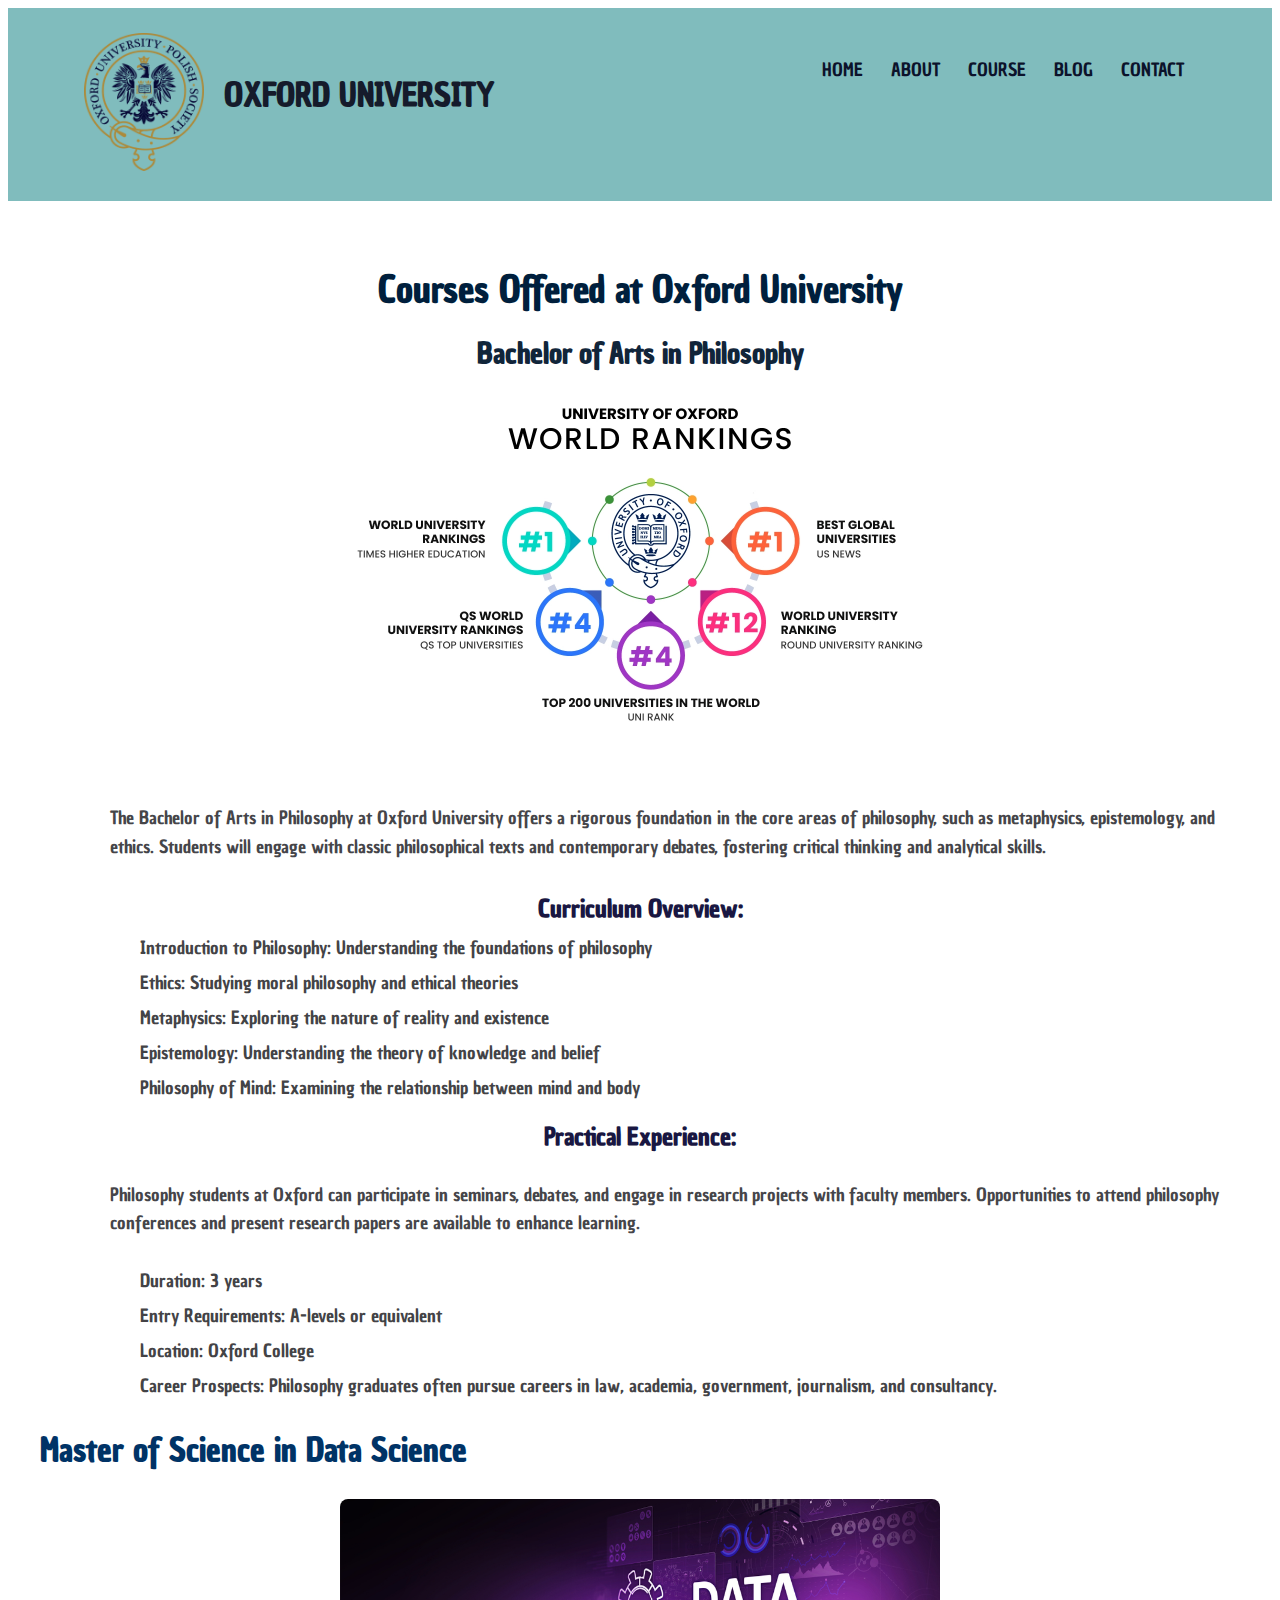
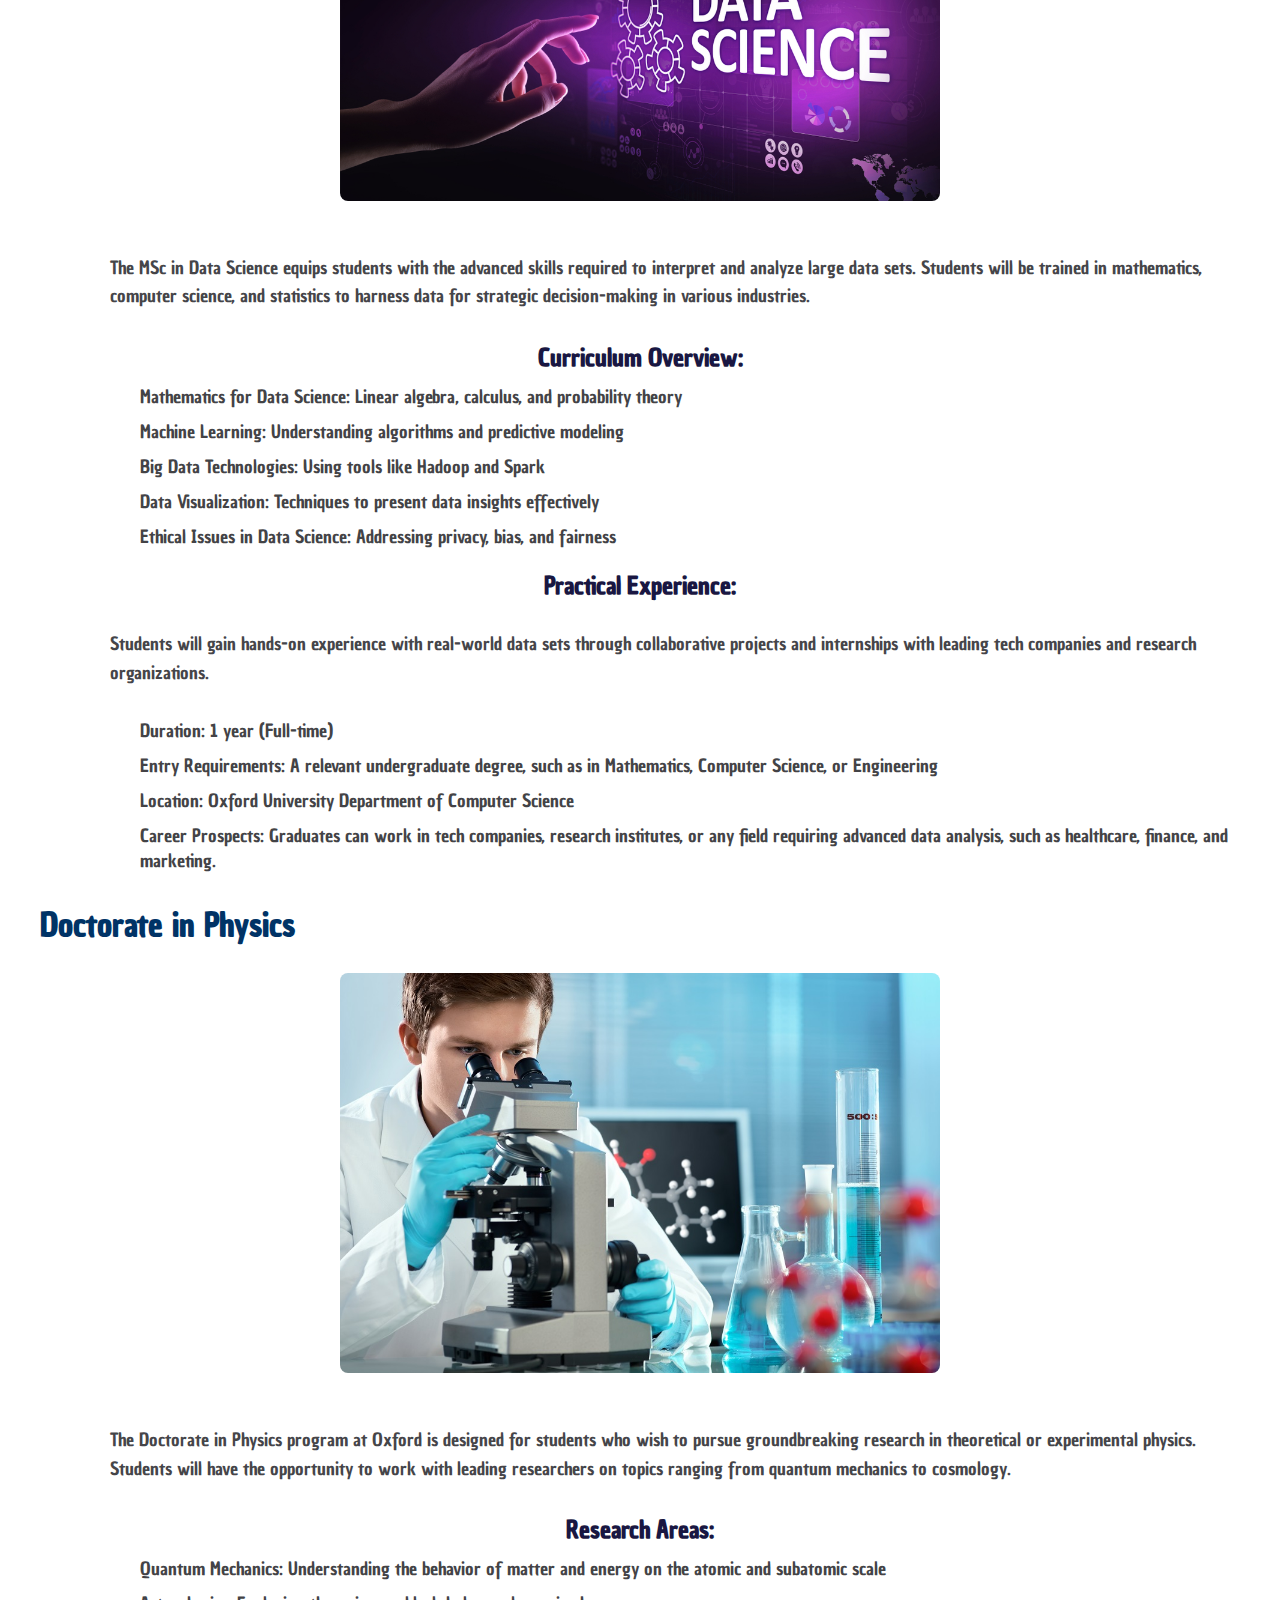
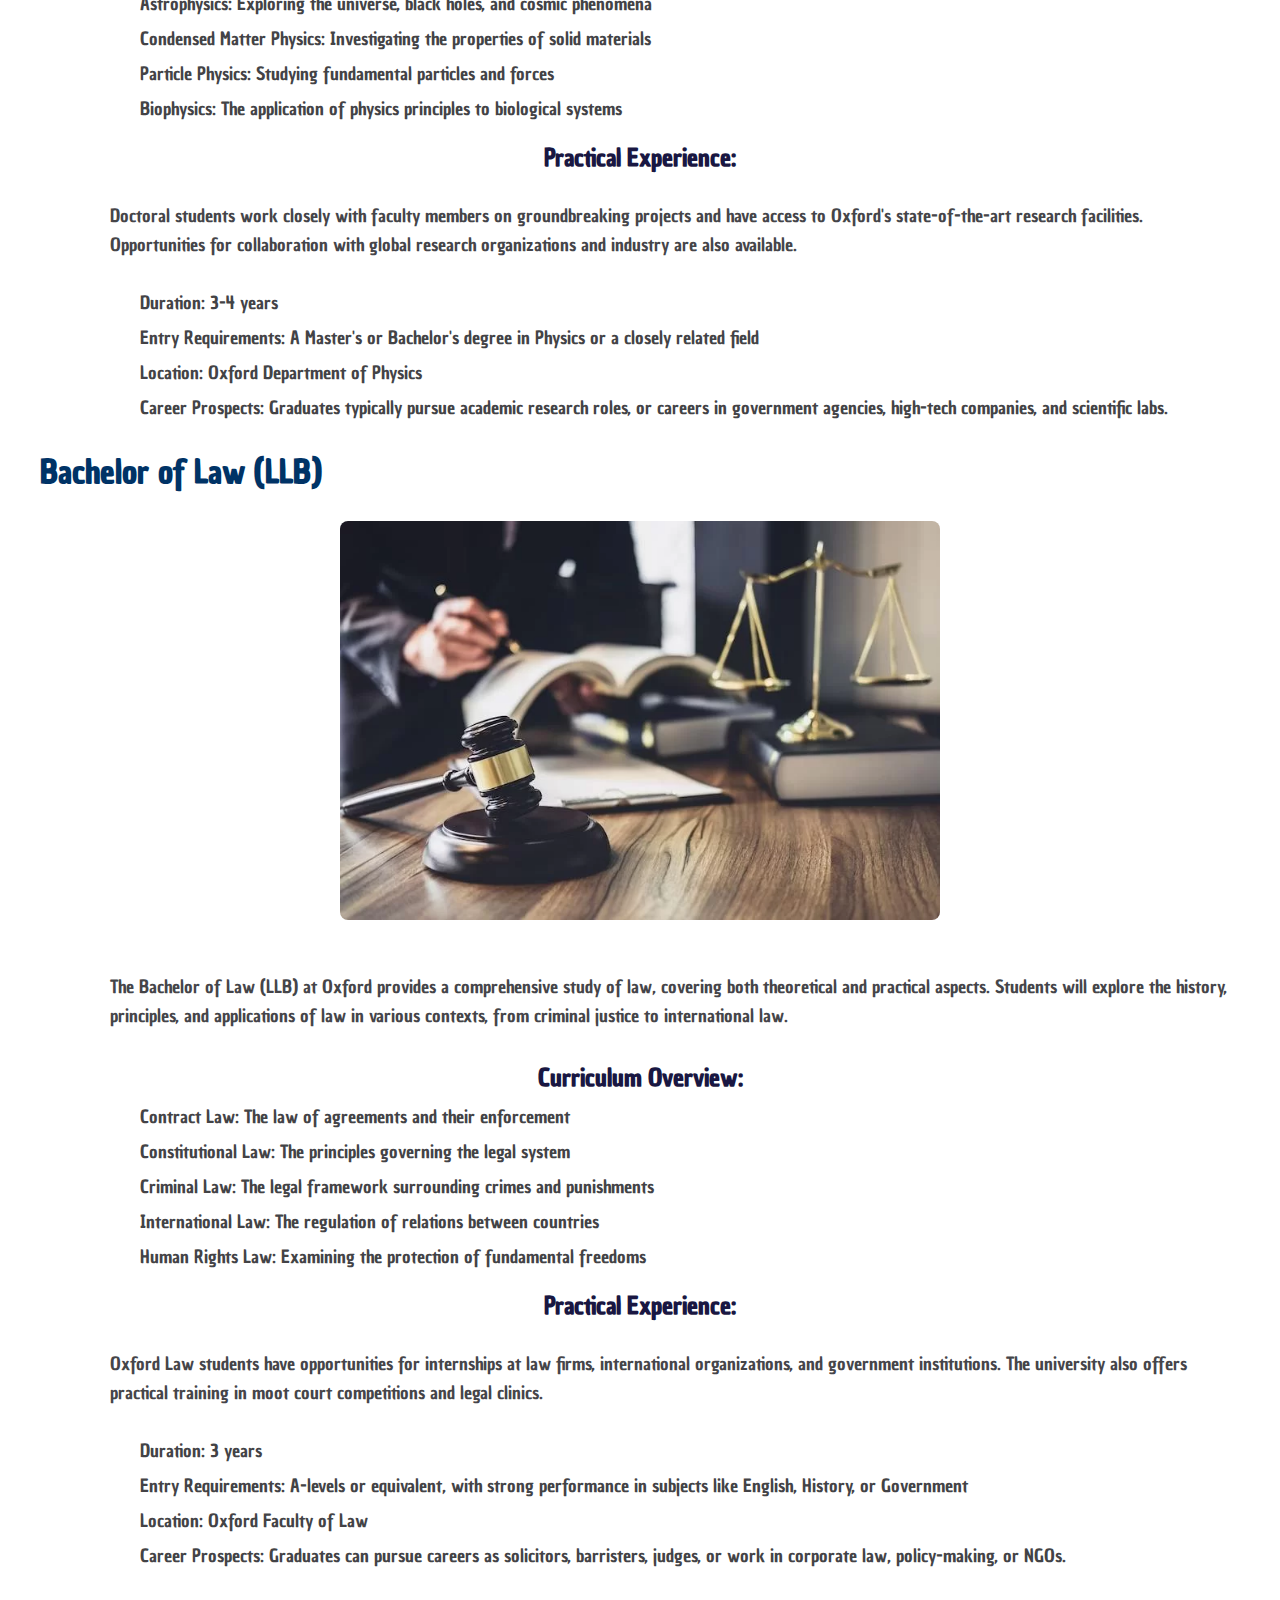
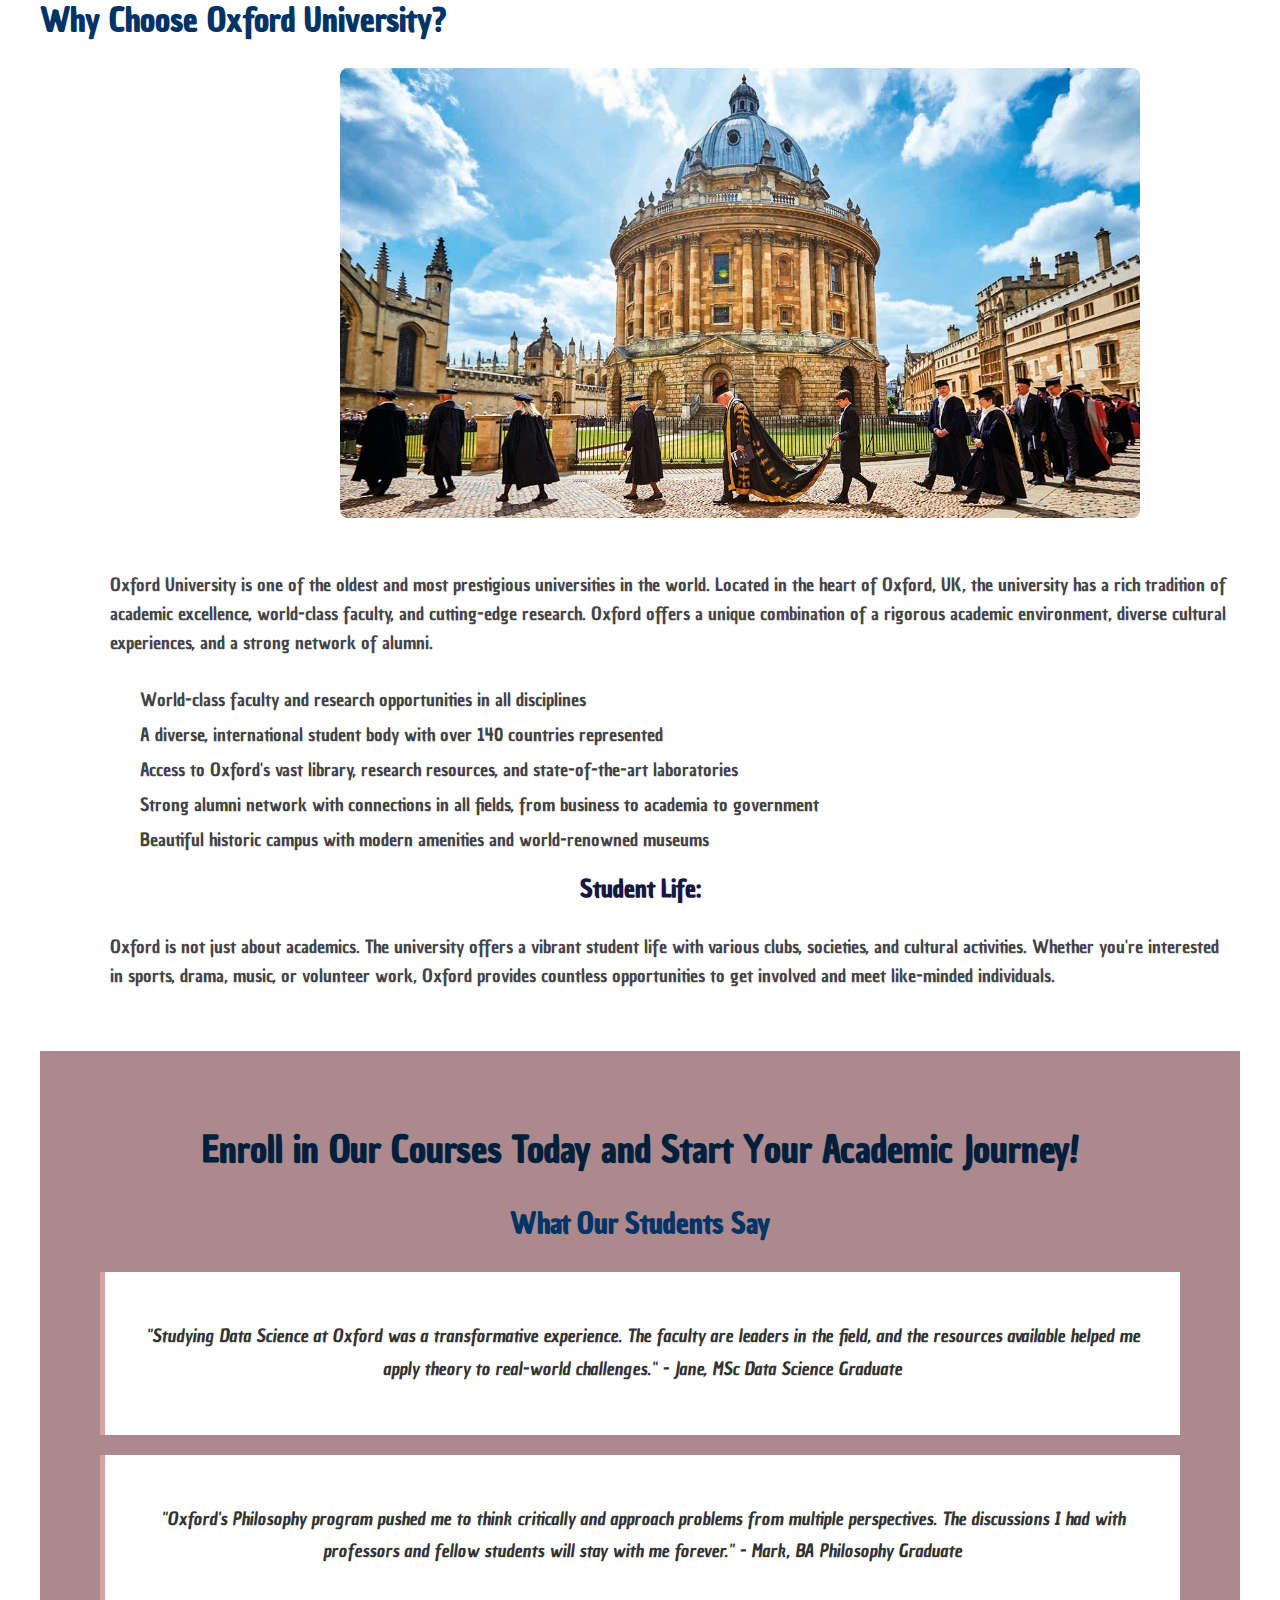
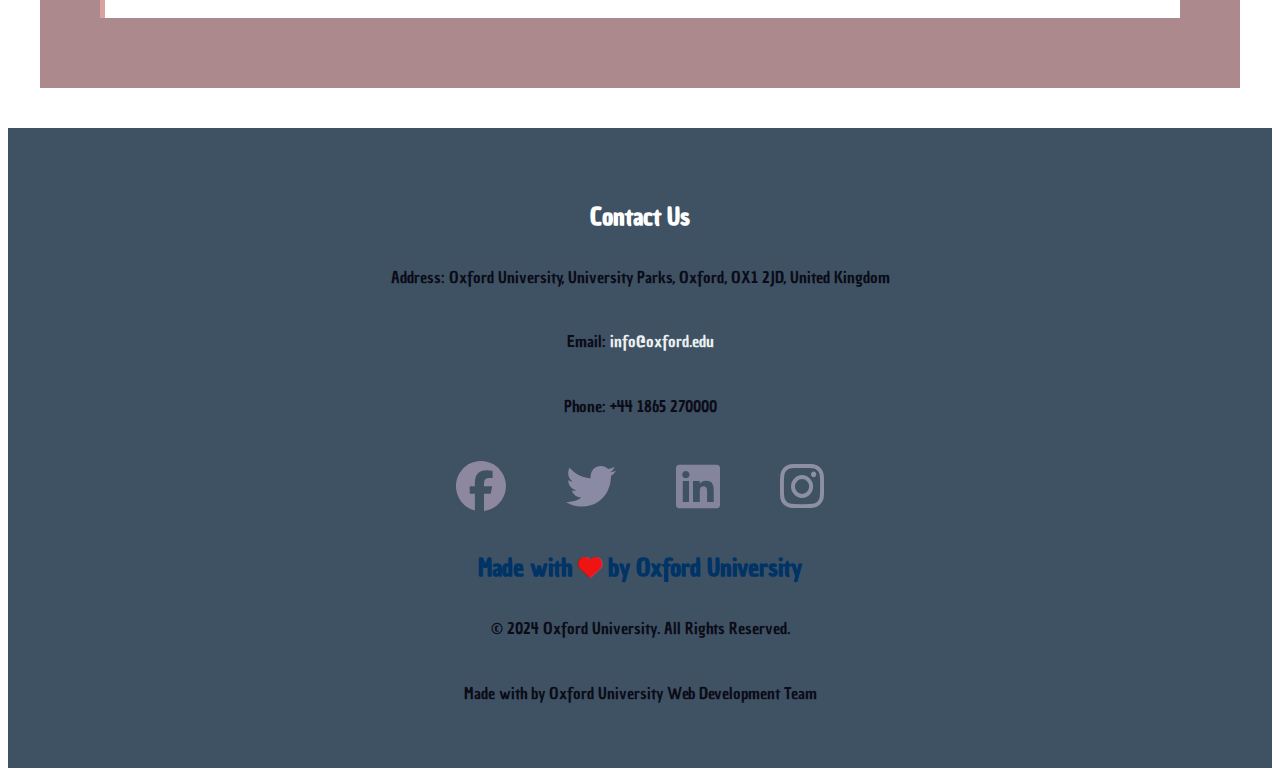
<file: course.html>
<!DOCTYPE html>
<html lang="en">
<head>
    <meta charset="UTF-8">
    <meta name="viewport" content="width=device-width, initial-scale=1.0">
    <title>Courses - Oxford University</title>

    <link rel="stylesheet" href="style.css">

    <link rel="stylesheet" href="https://cdnjs.cloudflare.com/ajax/libs/font-awesome/6.7.2/css/all.min.css">

    <link rel="preconnect" href="https://fonts.googleapis.com">
<link rel="preconnect" href="https://fonts.gstatic.com" crossorigin>
<link href="https://fonts.googleapis.com/css2?family=Chau+Philomene+One:ital@0;1&family=Ojuju:wght@200..800&family=Poetsen+One&family=Sour+Gummy:ital,wght@0,100..900;1,100..900&family=Spicy+Rice&family=Ysabeau+SC:wght@1..1000&display=swap" rel="stylesheet">


</head>
<body>

    <section class="header-about">
        <nav>
            <a href="index.html"><img src="imges/logo.jpg" ></a><h1>OXFORD UNIVERSITY</h1>

            <div  id = "navlinks"  class="nav-links">
                <i class="fa-solid fa-x" onclick="hideMenu()"></i>
                <ul>
                    <li><a href="index.html">HOME</a></li>
                    <li><a href="about.html">ABOUT</a></li>
                    <li><a href="course.html">COURSE</a></li>
                    <li><a href="blog.html">BLOG</a></li>
                    <li><a href="contact.html">CONTACT</a></li>
                    
                </ul>

            </div>
            <i class="fa-solid fa-bars" onclick="showMenu()"></i>
            </nav>
            
            </section>


    
    <section class="course-html">
        <h1>Courses Offered at Oxford University</h1>

        <div class="course-body">
            <h1>Bachelor of Arts in Philosophy</h1>
            <img src="./imges/course.jpg" alt="Philosophy Course" style="width:100%; max-width:600px;">
            <p>The Bachelor of Arts in Philosophy at Oxford University offers a rigorous foundation in the core areas of philosophy, such as metaphysics, epistemology, and ethics. Students will engage with classic philosophical texts and contemporary debates, fostering critical thinking and analytical skills.</p>
            <h3>Curriculum Overview:</h3>
            <ul>
                <li>Introduction to Philosophy: Understanding the foundations of philosophy</li>
                <li>Ethics: Studying moral philosophy and ethical theories</li>
                <li>Metaphysics: Exploring the nature of reality and existence</li>
                <li>Epistemology: Understanding the theory of knowledge and belief</li>
                <li>Philosophy of Mind: Examining the relationship between mind and body</li>
            </ul>
            <h3>Practical Experience:</h3>
            <p>Philosophy students at Oxford can participate in seminars, debates, and engage in research projects with faculty members. Opportunities to attend philosophy conferences and present research papers are available to enhance learning.</p>
            <ul>
                <li>Duration: 3 years</li>
                <li>Entry Requirements: A-levels or equivalent</li>
                <li>Location: Oxford College</li>
                <li>Career Prospects: Philosophy graduates often pursue careers in law, academia, government, journalism, and consultancy.</li>
            </ul>
        

        
            <h2>Master of Science in Data Science</h2>
            <img src="./imges/course1.jpg" alt="Data Science Course" style="width:100%; max-width:600px;">
            <p>The MSc in Data Science equips students with the advanced skills required to interpret and analyze large data sets. Students will be trained in mathematics, computer science, and statistics to harness data for strategic decision-making in various industries.</p>
            <h3>Curriculum Overview:</h3>
            <ul>
                <li>Mathematics for Data Science: Linear algebra, calculus, and probability theory</li>
                <li>Machine Learning: Understanding algorithms and predictive modeling</li>
                <li>Big Data Technologies: Using tools like Hadoop and Spark</li>
                <li>Data Visualization: Techniques to present data insights effectively</li>
                <li>Ethical Issues in Data Science: Addressing privacy, bias, and fairness</li>
            </ul>
            <h3>Practical Experience:</h3>
            <p>Students will gain hands-on experience with real-world data sets through collaborative projects and internships with leading tech companies and research organizations.</p>
            <ul>
                <li>Duration: 1 year (Full-time)</li>
                <li>Entry Requirements: A relevant undergraduate degree, such as in Mathematics, Computer Science, or Engineering</li>
                <li>Location: Oxford University Department of Computer Science</li>
                <li>Career Prospects: Graduates can work in tech companies, research institutes, or any field requiring advanced data analysis, such as healthcare, finance, and marketing.</li>
            </ul>
        

        
            <h2>Doctorate in Physics</h2>
            <img src="./imges/course2.png" alt="Physics Course" style="width:100%; max-width:600px;">
            <p>The Doctorate in Physics program at Oxford is designed for students who wish to pursue groundbreaking research in theoretical or experimental physics. Students will have the opportunity to work with leading researchers on topics ranging from quantum mechanics to cosmology.</p>
            <h3>Research Areas:</h3>
            <ul>
                <li>Quantum Mechanics: Understanding the behavior of matter and energy on the atomic and subatomic scale</li>
                <li>Astrophysics: Exploring the universe, black holes, and cosmic phenomena</li>
                <li>Condensed Matter Physics: Investigating the properties of solid materials</li>
                <li>Particle Physics: Studying fundamental particles and forces</li>
                <li>Biophysics: The application of physics principles to biological systems</li>
            </ul>
            <h3>Practical Experience:</h3>
            <p>Doctoral students work closely with faculty members on groundbreaking projects and have access to Oxford's state-of-the-art research facilities. Opportunities for collaboration with global research organizations and industry are also available.</p>
            <ul>
                <li>Duration: 3-4 years</li>
                <li>Entry Requirements: A Master's or Bachelor's degree in Physics or a closely related field</li>
                <li>Location: Oxford Department of Physics</li>
                <li>Career Prospects: Graduates typically pursue academic research roles, or careers in government agencies, high-tech companies, and scientific labs.</li>
            </ul>
        

        
            <h2>Bachelor of Law (LLB)</h2>
            <img src="./imges/course3.jpg" alt="Law Course" style="width:100%; max-width:600px;">
            <p>The Bachelor of Law (LLB) at Oxford provides a comprehensive study of law, covering both theoretical and practical aspects. Students will explore the history, principles, and applications of law in various contexts, from criminal justice to international law.</p>
            <h3>Curriculum Overview:</h3>
            <ul>
                <li>Contract Law: The law of agreements and their enforcement</li>
                <li>Constitutional Law: The principles governing the legal system</li>
                <li>Criminal Law: The legal framework surrounding crimes and punishments</li>
                <li>International Law: The regulation of relations between countries</li>
                <li>Human Rights Law: Examining the protection of fundamental freedoms</li>
            </ul>
            <h3>Practical Experience:</h3>
            <p>Oxford Law students have opportunities for internships at law firms, international organizations, and government institutions. The university also offers practical training in moot court competitions and legal clinics.</p>
            <ul>
                <li>Duration: 3 years</li>
                <li>Entry Requirements: A-levels or equivalent, with strong performance in subjects like English, History, or Government</li>
                <li>Location: Oxford Faculty of Law</li>
                <li>Career Prospects: Graduates can pursue careers as solicitors, barristers, judges, or work in corporate law, policy-making, or NGOs.</li>
            </ul>
        

        
            <h2>Why Choose Oxford University?</h2>
            <img src="./imges/course4.jpg" alt="Oxford University Campus" style="width:100%; max-width:800px;">
            <p>Oxford University is one of the oldest and most prestigious universities in the world. Located in the heart of Oxford, UK, the university has a rich tradition of academic excellence, world-class faculty, and cutting-edge research. Oxford offers a unique combination of a rigorous academic environment, diverse cultural experiences, and a strong network of alumni.</p>
            <ul>
                <li>World-class faculty and research opportunities in all disciplines</li>
                <li>A diverse, international student body with over 140 countries represented</li>
                <li>Access to Oxford's vast library, research resources, and state-of-the-art laboratories</li>
                <li>Strong alumni network with connections in all fields, from business to academia to government</li>
                <li>Beautiful historic campus with modern amenities and world-renowned museums</li>
            </ul>
            <h3>Student Life:</h3>
            <p>Oxford is not just about academics. The university offers a vibrant student life with various clubs, societies, and cultural activities. Whether you're interested in sports, drama, music, or volunteer work, Oxford provides countless opportunities to get involved and meet like-minded individuals.</p>
        

        </div>

        <section class="cta-course">
            <h1>Enroll in Our Courses Today and Start Your Academic Journey!</h1>
            <h2>What Our Students Say</h2>
             <div class="testimoiallls-course">
                <blockquote>
                    <p>"Studying Data Science at Oxford was a transformative experience. The faculty are leaders in the field, and the resources available helped me apply theory to real-world challenges." - Jane, MSc Data Science Graduate</p>
                </blockquote>
                <blockquote>
                    <p>"Oxford's Philosophy program pushed me to think critically and approach problems from multiple perspectives. The discussions I had with professors and fellow students will stay with me forever." - Mark, BA Philosophy Graduate</p>
                </blockquote>
            </div>
            </section>
        
    </section>

    <div class="footer-about">
        <h4>Contact Us</h4>
        <p><strong>Address:</strong> Oxford University, University Parks, Oxford, OX1 2JD, United Kingdom</p>
        <p><strong>Email:</strong> <a href="mailto:info@oxford.edu">info@oxford.edu</a></p>
        <p><strong>Phone:</strong> +44 1865 270000</p>
        <div class="icons">

            <a href="https://m.facebook.com/the.university.of.oxford/" target="_blank"> <i class="fa-brands fa-facebook"></i></a>
                
            <a href="https://x.com/UniofOxford?t=FOLTvTH3wTBrBu2NPXpJ1Q&s=08" target="_blank"><i class="fa-brands fa-twitter"></i></a>
                
            <a href="https://www.linkedin.com/school/oxforduni/" target="_blank"> <i class="fa-brands fa-linkedin"></i></a>
            
            <a href="https://www.instagram.com/oxford_uni/?hl=en" target="_blank"><i class="fa-brands fa-instagram"></i></a>
        </div>
        <h2>Made with <i class="fa-duotone fa-solid fa-heart"></i> by Oxford University</h2>
    
        
        <p>&copy; 2024 Oxford University. All Rights Reserved.</p>
        <p>Made with <i class="fa-duotone fa-heart"></i> by Oxford University Web Development Team</p>
    
    </div>
      

    <!------------java script from toggle menu-------------->
    <script>
        var navlinks = document.getElementById("navlinks");

        function showMenu() {
            console.log("menu clicked ")
            navlinks.style.right ="0";
        }

        function hideMenu() {
            console.log("menu clicked ")
            navlinks.style.right="-200px";
        }
    </script>



</body>
</html>
</file>
<file: style.css>
*{
    font-family: "Chau Philomene One", serif;

  }
  
  .chau-philomene-one-regular-italic {
    font-family: "Chau Philomene One", serif;
    font-weight: 400;
    font-style: italic;
  }
  

.header{
    min-height: 100vh;
    width: 100%;
    background-image:linear-gradient(rgba(172, 244, 247, 0.7),rgba(0, 0, 0, 0.7)),url(./imges/img4.jpg);
    background-position: center;
    background-size: cover;
    position: relative;
}

nav{
    display: flex;
    padding: 2% 6%;
    justify-content: space-between;
    position: relative;
}

nav img{
    width: 120px;
}
.nav-links{
    flex: 1;
    text-align: right;
}
.fa-solid.fa-x {
    display: none;
  }
.fa-solid.fa-bars {
    display: none;
  }
  
  
.nav-links ul li{
    list-style: none;
    display: inline-block;
    padding:8px 12px;

}

.nav-links ul li a{
    color: rgb(12, 19, 43);
    text-decoration: none;
    font-size: large;

}

nav h1{
    color: rgb(21, 27, 43);
    text-align: center;
    margin-top: 40px;
    margin-left: 20px;
    font-size:200%; 
    
}

.nav-links ul li ::after{
    content: "";
    width:0;
    height: 2px;
    background-color: #0d1433;
    display: block;
    margin: auto;
}

.nav-links ul li :hover::after{
    width: 100%;
    transition: 0.5s;
}
.text-box{
    width: 90%;
    color: rgb(25, 1, 39);
    position: absolute;
    top: 50%;
    left: 50%;
    transform: translate(-50%,-50%);
    text-align: center;

}
.text-box h1{
    font-size: 62px;
}
.text-box p{
    margin:10px 0 40px ;
    font-size:20px ;
    color: rgb(48, 3, 42);
}
.text-box a{
    display: inline-block;
    color: rgb(238, 234, 240);
    border: 1px solid rgb(248, 245, 250);
    padding: 10px 20px;
    font-size: 20px;
    text-decoration: none;
    border-radius: 5px;
    cursor: pointer;
    background: transparent;
    position: relative;
    overflow: hidden;
}
.text-box a:hover{
    background-color: rgb(236, 237, 255);
    color: rgb(15, 8, 48);
    transition:1s;
}

@media(max-width:700px){
    .text-box h1{
        font-size: 20px;
    }
    .text-box p{
        font-size: 16px;
    }
    .text-box a{
        font-size: 16px;
    }
    .nav-links ul li a{
        font-size: 16px;
        
    }
    .nav-links ul li{
        padding:0 6px;
        display: block;
    }
    .nav-links{
        position:fixed;
        background:darkgrey;
        height: 300px;
        width:200px;
        top: 0;
        right:-200px;
        text-align: left;
        z-index: 2;
        transition: 1s;
        border-radius: 10px;
        line-height: 40px;
        
        
    }
    nav img{
        width: 80px;
    }
    nav h1{
        font-size: 15px;
        margin-top:20px;
        margin-left:0;
    }

     .fa-solid.fa-bars {
        display: block;
        color: rgb(20, 17, 17);
        font-size: 18px;
        margin-top: 20px;
        margin-right: 2px;
        cursor: pointer;
      }
       .fa-solid.fa-x {
        display:block;
        color: rgb(7, 6, 6);
        font-size: 24px;
        margin-top: 20px;
        margin-right:30px;
        margin-left: 20px;
        cursor: pointer;
        font-size: 20px;
      }
}

.course{
    width: 80%;
    margin: auto;
    text-align: center;
    padding-top: 100px;
    
}
h1{
    font-size: 36px;
    font-weight: 600;
}
p{
    color: #0b0c18;
    font-size: 14px;
    font-weight: 300;
    padding: 10px;
    line-height: 20px;
}
h3{
    font-size: 20px;
    color: #0b0c18;
    font-weight: 600;
    text-align: center;
    margin: 10px 0;
}

.row{
    display: flex;
    justify-content: space-between;
    margin-top: 2%;
}
.course-col{
    flex-basis: 31%;
    background:#e4d6da;
    border-radius: 10px;
    margin-top: 5%;
    padding: 20px 12px;
    transition: 0.5s;
    box-sizing: border-box;
    transition: 0.5s;
    cursor: pointer;
    box-shadow: 0 0 20px 0 rgba(0,0,0,0.2);
}
.course-col:hover{
    box-shadow: 0 0 20px 0 rgba(0,0,0,0.2);
}

@media screen and (max-width: 700px){
    .row{
        flex-direction: column;
    }
    h1{
        font-size: 24px;
    }
    
}

.campus{
    width: 80%;
    margin: auto;
    text-align: center;
    padding-top: 100px;
}
.campus img{
    width: 100%;
    border-radius: 10px;
    margin-top: 5%;
}

.campus-col{
    flex-basis: 32%;
    border-radius: 10px;
    margin-top: 5%;
    padding: 20px 12px;
    transition: 0.5s;
    box-sizing: border-box;
    transition: 0.5s;
    overflow: hidden;
    position: relative;
    background-color: #fff8fa;
    box-shadow: 0 0 20px 0 rgba(0,0,0,0.2);
    cursor: pointer;
}

.course-col img{
    width: 100%;
    border-radius: 10px;
      
}
.facilities{
    width: 80%;
    margin: auto;
    text-align: center;
    padding-top: 100px;
}
.row{
    display: flex;
    justify-content: space-between;
    margin-top: 2%;
}
.facilities-col{
    flex-basis: 31%;
    border-radius: 10px;
    margin-top: 5%;
    padding: 20px 12px;
    transition: 0.5s;
    box-sizing: border-box;
    transition: 0.5s;
    cursor: pointer;


}

.facilities-col img{
    width: 100%;
    border-radius: 10px;
    margin-top: 5%;
}
.facilities-col h3{
    font-size: 20px;
    color: #0b0c18;
    font-weight: 600;
    text-align: center;
    margin: 10px 0;
}
.facilities-col p{
    color: #535357;
    font-size: 14px;
    font-weight: 300;
    padding: 10px;
    line-height: 20px;
}
.testimoiallls{
    width: 80%;
    margin: auto;
    text-align: center;
    padding-top: 100px;
}
.row{
    display: flex;
    justify-content: space-between;
    margin-top: 2%;
}
.testimoiallls-col{
    flex-basis: 31%;
    border-radius: 10px;
    margin-bottom: 6%;
    text-align: center;
    padding: 25px;
    transition: 0.5s;
    box-sizing: border-box;
    transition: 0.5s;
    cursor: pointer;
    box-shadow: 0 0 20px 0 rgba(0,0,0,0.2);
    

}
.testimoiallls-col img{
    height: 100px;
    width: 100px;
    border-radius: 50%;
    
}

.testimoiallls-col p{
    color: #414144;
    font-size: 14px;
    font-weight: 300;
    padding: 10px;
    line-height: 20px;
}
.testimoiallls-col h3{
    font-size: 20px;
    color: #03051a;
    font-weight: 600;
    text-align: center;
    margin: 10px 0;
}
.cta{
    width:80%;
    color: #e4d6da;
    margin: auto;
    text-align: center;
    padding-top: 100px 0;
    background-image: url(./imges/cta.jpg);
    background-position:cover;
    background-size: cover;

}
.cta h1{
    color: #fff8f8;
    font-size: 36px;
    font-weight: 600;
    margin-bottom: 40px;
    padding: 0;
}

.hero-btn{
    display: inline-block;
    color: #ffffff;
    border: 1px solid #fffbfc;
    padding: 10px 20px;
    font-size: 20px;
    text-decoration: none;
    border-radius: 5px;
    cursor: pointer;
    background: transparent;
    position: relative;
    overflow: hidden;
}
.hero-btn:hover{
    background-color: #fffbfc;
    color: #0b0c18;
    transition:1s;
}
@media(max-width:700px){
    .cta h1{
        font-size: 18px;
        padding: 20px;
         font-weight: 100;
        
    }

    .hero-btn{
        font-size: 15px;
        padding: 10px 10px;

    }
}
.footer{
    width: 100%;
    text-align: center;
    padding: 30px 0;
    
}

.footer h4{
    margin-bottom: 25px;
    margin-top: 20px;
    font-weight: 600;
    font-size: xx-large;
}
.footer p{
    color: #151524;
    font-weight: 100;
    font-size: medium;
}
.footer h2{
    color: #0d1433;
    font-size:large;
    font-weight: 100;
}
.footer-contact{
    
    justify-content: center;
    margin-bottom: 30px;
    
    background-color:  #3f5264; /* Dark background color for the footer */
    color: white; /* White text for contrast */
    padding: 40px 20px; /* Padding around the content */
    text-align: center; /* Center-align the content */
    font-family: Arial, sans-serif; /* Set a clean font */
}

    

.footer-contact p{
    color: #131331;
    font-size: medium;
    font-weight: 100;
}
.footer-contact a{
    color: #cfd2df;
    font-size: medium;
    font-weight: 100;
    text-decoration: none;
}
.footer-contact a:hover{
    color: #79ccec;
    transition:1s;
}

.footer-social{
    margin-top: 20px;
    margin-bottom: 20px;
}
.footer-social i{
    color: #e6e9f7;
    margin: 0 13px;
    cursor: pointer;
    padding: 10px 0;
    font-size:250%;
}




.fa-brands.fa-facebook{
    color: rgb(141, 136, 160);
    margin: 0 13px;
    cursor: pointer;
    padding: 10px 0;
    font-size:250%;
}
.fa-brands.fa-facebook:hover{
    color: rgb(20, 17, 160);
    transition:1.2s;
    
}

.fa-brands.fa-twitter{
    color: rgb(139, 138, 165);
    margin: 0 13px;
    cursor: pointer;
    padding: 10px 0;
    font-size:250%;
}
.fa-brands.fa-twitter:hover{
    color: rgb(97, 187, 223);
    transition:1s;
}

.fa-brands.fa-linkedin{
    color: rgb(132, 132, 156);
    margin: 0 13px;
    cursor: pointer;
    padding: 10px 0;
    font-size:250%;
}
.fa-brands.fa-linkedin:hover{
    color: rgb(40, 37, 235);
    transition:1s;
    
}
.fa-brands.fa-instagram{
    color: rgb(141, 144, 163);
    margin: 0 13px;
    cursor: pointer;
    padding: 10px 0;
    font-size:250%;
}
.fa-brands.fa-instagram:hover{
    color:#a80a6c;
    transition:1s;
    
}
.fa-duotone.fa-solid.fa-heart{
    color: #ee1414;
}

@media(max-width:700px){
    .fa-brands.fa-facebook{
        font-size: 150%;
    }
    .fa-brands.fa-twitter{
        font-size: 150%;
    }
    .fa-brands.fa-instagram{
        font-size: 150%;
    }
    .fa-brands.fa-linkedin{
        font-size: 150%;
    }
    .footer h2{
        font-size: medium;
    }
    .footer p{
        font-size: small;
    }
}

/*about.css*/


/* About Hero Section Styles */
.about-hero {
    background-color: #f4f4f4; /* Light gray background */
    padding: 50px 20px; /* Padding around the section */
    font-family: 'Arial', sans-serif; /* Set font for the section */
}

.about-hero-text {
    max-width: 1100px; /* Maximum width for the content */
    margin: 0 auto; /* Center the content horizontally */
    padding: 20px; /* Add padding inside the content */
}

.about-hero h1 {
    font-size: 36px; /* Large font size for main heading */
    color: #003366; /* Dark blue color for the heading */
    margin-bottom: 20px; /* Add space below the heading */
    text-align: center; /* Center the heading */
}

.about-hero h2 {
    font-size: 28px; /* Font size for subheadings */
    color: #003366; /* Dark blue color */
    margin-top: 30px; /* Add space before subheading */
    margin-bottom: 15px; /* Add space below subheading */
}

.about-hero p {
    font-size: 18px; /* Set font size for paragraphs */
    line-height: 1.6; /* Increase line height for readability */
    color: #333; /* Dark gray text color */
    margin-bottom: 20px; /* Space between paragraphs */
    text-align: justify; /* Justify the text for clean alignment */
}

.about-hero img {
    width: 100%; /* Make images responsive */
    height:60%; /* Maintain aspect ratio of images */
    border-radius: 8px; /* Add rounded corners to the images */
    margin-top: 20px; /* Add space above images */
    margin-bottom: 40px; /* Add space below images */
    
}
.button-about{
    display: inline-block;
    color: #120b2e;
    border: 1px solid #2c2729;
    padding: 10px 20px;
    font-size: 20px;
    text-decoration: none;
    border-radius: 5px;
    cursor: pointer;
    background: transparent;
    position: relative;
    overflow: hidden;
    

}

.header-about{
    min-height: 100px;
    width: 100%;
    background-color: rgb(128, 188, 189);
    background-position: center;
    background-size: cover;
    position: relative;
}


/* Responsive Design for smaller screens */
@media (max-width: 768px) {
    .about-hero {
        padding: 30px 15px; /* Reduce padding on smaller screens */
    }

    .about-hero-text {
        padding: 15px; /* Reduce padding inside the content */
    }

    .about-hero h1 {
        font-size: 30px; /* Adjust font size for smaller screens */
    }

    .about-hero h2 {
        font-size: 24px; /* Adjust subheading font size */
    }

    .about-hero p {
        font-size: 16px; /* Adjust paragraph font size */
    }
}

@media (max-width: 480px) {
    .about-hero {
        padding: 20px 10px; /* Even more padding reduction for mobile */
    }

    .about-hero h1 {
        font-size: 26px; /* Further reduce font size for mobile */
    }

    .about-hero h2 {
        font-size: 22px; /* Adjust subheading font size for mobile */
    }

    .about-hero p {
        font-size: 14px; /* Adjust paragraph font size for mobile */
    }
}

/*about footer*/

/* Footer Styles */
.footer-about {
    background-color: #3f5264; /* Dark background color for the footer */
    color: white; /* White text for contrast */
    padding: 40px 20px; /* Padding around the content */
    text-align: center; /* Center-align the content */
    font-family: Arial, sans-serif; /* Set a clean font */
}

/* Footer Headings */
.footer-about h4, .footer-about h2 {
    margin-bottom: 20px; /* Add some space below the headings */
    font-size: 24px; /* Make the headings bigger */
    font-weight: bold; /* Make the headings bold */
}

/* Footer Paragraph */
.footer-about p {
    font-size: 16px; /* Set font size for the text */
    margin-bottom: 10px; /* Add space between paragraphs */
}

/* Footer Links */
.footer-about a {
    color: #ecf0f1; /* Light color for the links */
    text-decoration: none; /* Remove the underline from links */
    transition: color 0.3s ease; /* Smooth transition effect */
}

/* On hover, change link color */
.footer-about a:hover {
    color: #3498db; /* Change link color to blue on hover */
}

/* Social Media Icons */
.footer-about .icons {
    margin-top: 20px; /* Add space above icons */
}

.footer-about .icons a {
    margin: 0 15px; /* Space between the icons */
    font-size: 20px; /* Set the icon size */
    color: #ecf0f1; /* Light color for the icons */
    transition: color 0.3s ease; /* Smooth transition effect */
}

/* On hover, change icon color */
.footer-about .icons a:hover {
    color: #3498db; /* Change icon color to blue on hover */
}

/* Heart Icon Styling */
.footer-about .fa-heart {
    color: #e74c3c; /* Red color for the heart icon */
}

/* Responsive Design for Mobile */
@media (max-width: 768px) {
    .footer-about {
        padding: 10px; /* Reduce padding on smaller screens */
    }

    .footer-about h4, .footer-about h2 {
        font-size: 20px; /* Reduce font size of headings on smaller screens */
    }

    .footer-about p {
        font-size: 14px; /* Reduce font size for paragraph text */
    }

    .footer-about .icons a {
        font-size: 25px; /* Reduce icon size for mobile */
        margin: 0 10px; /* Adjust spacing between icons */
    }
}




/*courses.css*/

.header-course{
    min-height: 100px;
    width: 100%;
    background-color: rgb(128, 188, 189);
    background-position: center;
    background-size: cover;
    position: relative;
}



/* Body Section */
.course-html {
    max-width: 1200px;
    margin: 20px auto;
    padding: 20px;

}

.course-html h1 {
    font-size: 36px;
    color: #001f3d;
    text-align: center;
    margin-bottom: 20px;
}

.course-body {
    margin-bottom: 50px;
}

.course-body h1 {
    font-size: 28px;
    color: #11253a;
    margin-bottom: 10px;
    

}

.course-body img {
    border-radius: 8px;
    margin-bottom: 20px;
    margin-left: 25%;

}

.course-body p {
    font-size: 18px;
    margin-bottom: 20px;
    line-height: 1.6;
    color: #454549;
    margin-left: 60px;
}

.course-body h3 {
    font-size: 24px;
    color: #191742;
    margin-top: 20px;
    margin-bottom: 10px;

}

.course-body ul {
    list-style: none;
    margin: 0;
    padding: 0;
    color:#434346;
    margin-left: 50px;
}

.course-body li {
    font-size: 18px;
    margin-bottom: 10px;
    margin-left: 50px;

}

/* Call to Action Section */
.cta-course {
    background-color: #ac898c;
    color: #3b3636;
    text-align: center;
    padding: 50px 20px;
    margin-top: 50px;
}

.cta-course h1 {
    font-size: 36px;
    margin-bottom: 20px;
}

.cta-course h2 {
    font-size: 28px;
    margin-bottom: 30px;
}

/* Testimonial Section */
.testimoiallls-course blockquote {
    background-color: #fff;
    border-left: 5px solid #dba1a1;
    padding: 20px;
    font-style: italic;
    margin-bottom: 20px;
}

.testimoiallls-course blockquote p {
    font-size: 18px;
    color: #333;
}


/* Media Queries for responsiveness */
@media (max-width: 1024px) {
    /* For tablet screens and below */
    .course-html {
        padding: 15px;
    }

    .course-html h1 {
        font-size: 32px;
    }

    .course-body h2 {
        font-size: 24px;
    }

    .course-body p {
        font-size: 16px;
        margin-left: 20px;
    }

    .course-body h3 {
        font-size: 20px;
    }

    .course-body ul li {
        font-size: 16px;
    }

    .cta-course h1 {
        font-size: 32px;
    }

    .cta-course h2 {
        font-size: 24px;
    }
    .course-body img {
        margin-left: 10%; /* Adjust margin-left for better alignment */
        width: 80%; 
    
}
}

@media (max-width: 700px) {
    /* For mobile screens */
    .course-html {
        padding: 10px;
    }

    .course-html h1 {
        font-size: 28px;
    }

    .course-body h2 {
        font-size: 22px;
    }

    .course-body p {
        font-size: 14px;
        margin-left: 0;
    }

    .course-body h3 {
        font-size: 18px;
    }

    .course-body ul li {
        font-size: 14px;
        margin-left:0;
    }

    .cta-course h1 {
        font-size: 18px;
    }

    .cta-course h2 {
        font-size: 10px;
    }

    .course-body img {
        margin-left: 0; /* Remove margin for smaller screens */
        width: 90%; /* Make images larger but still responsive */
        display: block; /* Ensure the image behaves as a block element */
        margin: 0 auto;
    }
    


    }

@media (max-width: 480px) {
    /* For small mobile screens */
    .course-html {
        padding: 5px;
    }

    .course-html h1 {
        font-size: 24px;
    }

    .course-body h2 {
        font-size: 20px;
    }

    .course-body p {
        font-size: 14px;
        margin-left: 0;
    }

    .course-body h3 {
        font-size: 16px;
    }

    .course-body ul li {
        font-size: 14px;
        margin-left: 0;
    }

    .cta-course h1 {
        font-size: 20px;
    }

    .cta-course h2 {
        font-size: 15px;
    }

    .course-body img {
        margin-left: 0; /* Remove margin */
        width: 100%; /* Ensure images take full width on small screens */
        margin-bottom: 15px; 
    }
    

    /* Ensure the blockquotes are responsive */
    .testimoiallls-course blockquote {
        font-size: 16px;
        padding: 15px;
    }

    .testimoiallls-course blockquote p {
        font-size: 10px;
    }
}


/* Banner styles */
.banner {
    padding: 50px 15px;
    background-color: #fff;
    text-align: center;
}

.banner h1 {
    font-size: 3rem;
    margin-bottom: 20px;
    color: #003366;
}

.banner-log {
    max-width: 1200px;
    margin: 0 auto;
    text-align: left;
    padding: 20px;
}

.banner-log img {
    margin-left: 22%;
    border-radius: 8px;
    box-shadow: 0 4px 6px rgba(0, 0, 0, 0.1);
}

h2 {
    font-size: 2rem;
    color: #003366;
    margin-top: 30px;
}

h3 {
    font-size: 1.5rem;
    color: #003366;
    margin-top: 20px;
}

p {
    font-size: 1.1rem;
    line-height: 1.8;
    margin-bottom: 20px;
}

/* Media Queries for Responsive Design */
@media only screen and (max-width: 768px) {
    /* Banner styles */
    .banner {
        padding: 30px 10px;
    }

    .banner h1 {
        font-size: 2.5rem; /* Decrease the font size for mobile devices */
        margin-bottom: 15px;
    }

    .banner-log {
        padding: 15px;
        text-align: center; /* Center-align the text for better readability on mobile */
    }

    .banner-log img {
        width: 100%; /* Ensure images take full width of the container */
        max-width: 100%;
        margin: 10px 0;
    }

    /* Section Headers */
    h2 {
        font-size: 1.6rem; /* Adjust the font size of section headers */
        margin-top: 20px;
    }

    h3 {
        font-size: 1.3rem; /* Adjust the font size of sub-headers */
        margin-top: 15px;
    }

    /* Paragraphs */
    p {
        font-size: 1rem; /* Decrease the paragraph font size for mobile devices */
        line-height: 1.6;
        margin-bottom: 15px;
    }
}

@media only screen and (max-width: 480px) {
    /* Further adjustments for smaller devices (e.g., phones in portrait mode) */
    .banner h1 {
        font-size: 2rem; /* Further decrease header font size */
    }

    .banner-log {
        padding: 10px;
    }

    h2 {
        font-size: 1.4rem; /* Further decrease the size of section headers */
    }

    h3 {
        font-size: 1.2rem; /* Further decrease sub-header size */
    }

    p {
        font-size: 0.9rem; /* Make paragraphs more compact */
        margin-bottom: 10px;
    }

    .banner-log img {
        margin: 5px 0;
    }
}


/* Contact Banner */
.contact-banner {
    padding: 50px 15px;
    background-color: #f4f4f4;
    text-align: center;
}

.contact-banner h1 {
    font-size: 3rem;
    color: #003366;
    margin-bottom: 20px;
}

.contact-banner p {
    font-size: 1.2rem;
    color: #555;
    margin-bottom: 30px;
}

.contact-banner h2 {
    font-size: 2rem;
    color: #003366;
    margin-top: 40px;
}

.contact-banner ul {
    list-style-type: none;
    padding: 0;
}

.contact-banner li {
    font-size: 1.1rem;
    margin-bottom: 10px;
}

.contact-banner a {
    color: #003366;
    text-decoration: none;
}

.contact-banner a:hover {
    text-decoration: underline;
}

/* Contact Form */
.contact-form {
    padding: 30px;
    background-color: #4c495a;
    text-align: center;
    border-radius: 12px;
    box-shadow: 0 4px 8px rgba(0, 0, 0, 0.1);
    width: 80%;
    max-width: 600px;
    margin: 30px auto;
    transition: transform 0.3s ease-in-out;
}

.contact-form:hover {
    transform: scale(1.05);
}

.contact-form h2 {
    font-size: 2rem;
    color: #fff;
    margin-bottom: 20px;
}

.contact-form p {
    font-size: 1.1rem;
    margin-bottom: 20px;
    color: #fff;
}

.contact-form form {
    display: flex;
    flex-direction: column;
    align-items: center;
    width: 100%;
}

.contact-form label {
    font-size: 1rem;
    margin-bottom: 8px;
    text-align: left;
    color: #fff;
    width: 100%;
}

.contact-form input, .contact-form textarea {
    width: 100%;
    max-width: 500px;
    padding: 12px;
    margin-bottom: 20px;
    border: 1px solid #ccc;
    border-radius: 8px;
    font-size: 1rem;
    background-color: #f8f8f8;
    color: #333;
}

.contact-form textarea {
    resize: vertical;
}

.contact-form button {
    padding: 12px 25px;
    background-color: #003366;
    color: white;
    border: none;
    border-radius: 6px;
    font-size: 1.1rem;
    cursor: pointer;
    transition: background-color 0.3s ease;
}

.contact-form button:hover {
    background-color: #00509e;
}

/* Responsive Design */
@media only screen and (max-width: 768px) {
    .contact-form {
        width: 90%;
        padding: 20px;
    }

    .contact-form h2 {
        font-size: 1.8rem;
    }

    .contact-form input, .contact-form textarea {
        width: 100%;
        font-size: 0.95rem;
    }

    .contact-form button {
        font-size: 1rem;
    }
}


/* Contact FAQs */
.contact-faqs {
    padding: 50px 15px;
    background-color: #f4f4f4;
    text-align: center;
}

.contact-faqs h2 {
    font-size: 2rem;
    color: #003366;
    margin-bottom: 20px;
}

.contact-faqs h3 {
    font-size: 1.5rem;
    color: #003366;
    margin-top: 15px;
}

.contact-faqs p {
    font-size: 1.1rem;
    color: #555;
    margin-bottom: 20px;
}

.contact-faqs a {
    color: #003366;
    text-decoration: none;
}

.contact-faqs a:hover {
    text-decoration: underline;
}

/* Contact Departments */
.contact-departments {
    padding: 50px 15px;
    background-color: #fff;
    text-align: center;
}

.contact-departments h2 {
    font-size: 2rem;
    color: #003366;
    margin-bottom: 20px;
}

.contact-departments ul {
    list-style-type: none;
    padding: 0;
    text-align: left;
    display: inline-block;
    margin-top: 20px;
}

.contact-departments li {
    font-size: 1.1rem;
    margin-bottom: 10px;
}

.contact-departments a {
    color: #003366;
    text-decoration: none;
}

.contact-departments a:hover {
    text-decoration: underline;
}

/* Contact Social */
.contact-social {
    padding: 50px 15px;
    background-color: #f4f4f4;
    text-align: center;
}

.contact-social h2 {
    font-size: 2rem;
    color: #003366;
    margin-bottom: 20px;
}

.contact-social ul {
    list-style-type: none;
    padding: 0;
}

.contact-social li {
    display: inline-block;
    margin: 10px;
}

.contact-social a {
    font-size: 1.1rem;
    color: #003366;
    text-decoration: none;
}

.contact-social a:hover {
    text-decoration: underline;
}

/* General Information */
.contact-general {
    padding: 50px 15px;
    background-color: #fff;
    text-align: center;
}

.contact-general h2 {
    font-size: 2rem;
    color: #003366;
    margin-bottom: 20px;
}

.contact-general p {
    font-size: 1.2rem;
    color: #555;
    margin-bottom: 20px;
}

.contact-general a {
    color: #003366;
    text-decoration: none;
}

.contact-general a:hover {
    text-decoration: underline;
}

/* Media Queries for Responsiveness */
@media only screen and (max-width: 768px) {
    .contact-banner h1 {
        font-size: 2.5rem;
    }

    .contact-banner p {
        font-size: 1rem;
    }

    .contact-form label, .contact-faqs h3, .contact-departments li {
        font-size: 1rem;
    }

    .contact-form input, .contact-form textarea {
        width: 100%;
    }

    .contact-form button {
        font-size: 1.1rem;
        padding: 12px 25px;
    }

    .contact-departments ul, .contact-social ul {
        text-align: center;
    }

    .contact-social li {
        display: block;
        margin: 10px 0;
    }
}

@media only screen and (max-width: 480px) {
    .contact-banner h1 {
        font-size: 2rem;
    }

    .contact-banner p, .contact-form p {
        font-size: 0.9rem;
    }

    .contact-faqs h3 {
        font-size: 1.2rem;
    }

    .contact-form input, .contact-form textarea {
        font-size: 0.9rem;
    }

    .contact-form button {
        font-size: 1rem;
        padding: 10px 20px;
    }
}
</file>
